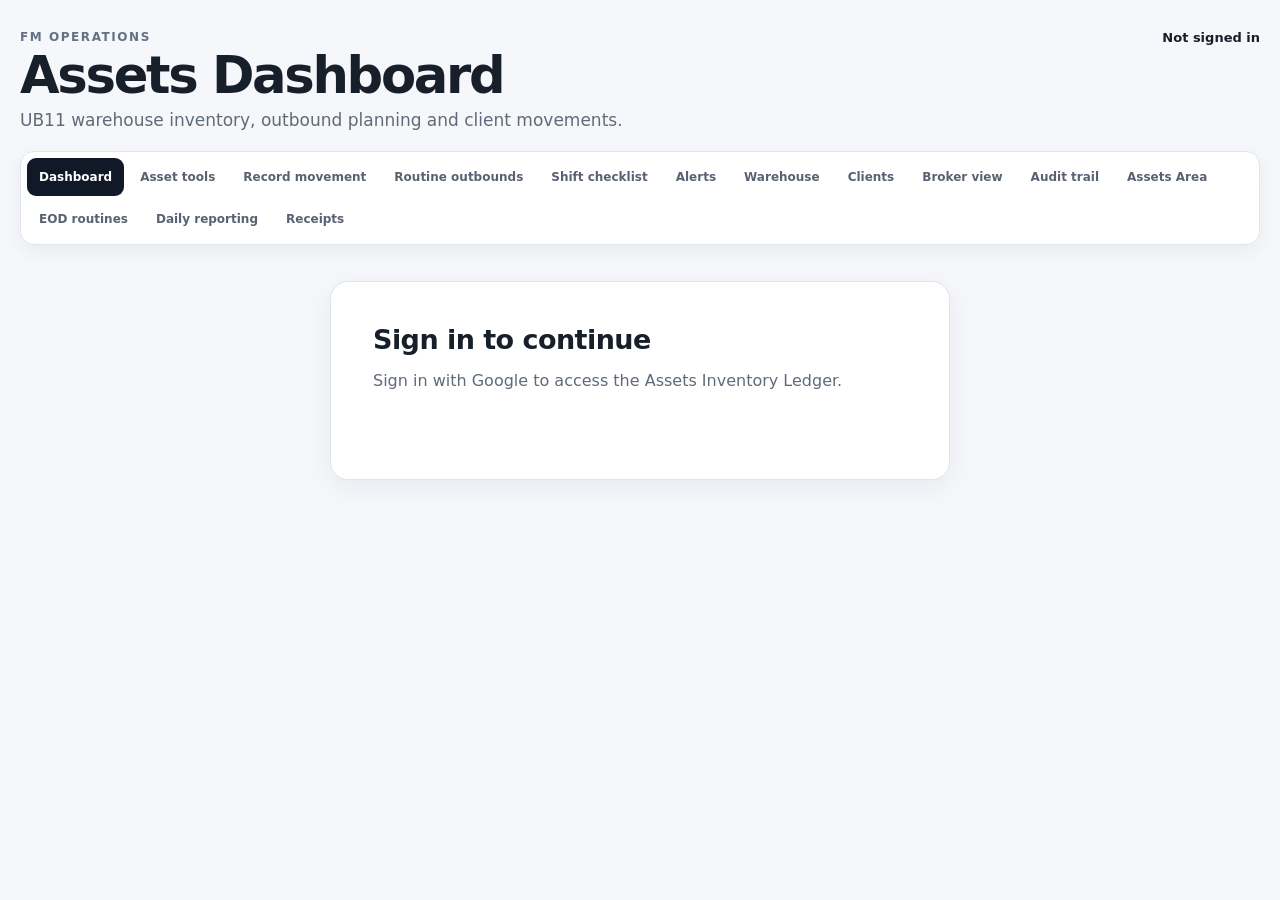
<file: index.html>
<!DOCTYPE html>
<html lang="en">
<head>
    <meta charset="UTF-8">
    <meta name="theme-color" content="#09090f">
<meta name="apple-mobile-web-app-capable" content="yes">
<meta name="apple-mobile-web-app-status-bar-style" content="black-translucent">
    <meta name="viewport" content="width=device-width, initial-scale=1.0, viewport-fit=cover">

    <title>FM Assets Dashboard</title>

    <link rel="stylesheet" href="dashboard.css?v=audit-date-range-20261026-v1">
<link rel="stylesheet" href="transaction-display.css?v=vehicle-reg-20261012-v1">
    <link rel="stylesheet" href="app-ui-polish.css?v=global-search-checklist-20261016-v2">
    <link rel="stylesheet" href="mobile-graph-polish.css?v=audit-date-range-20261026-v1">
    <link rel="stylesheet" href="audit-trail-polish.css?v=20261026-v1">
    <link rel="stylesheet" href="broker-graph-polish.css?v=broker-workspace-20261027-v2">
    <link rel="stylesheet" href="release-ui.css?v=20261027-v2">
</head>

<body>
<div id="connection-loading" class="connection-loading hidden" role="status" aria-live="polite" aria-hidden="true">
  <div class="connection-loading-card">
    <span class="loading-spinner" aria-hidden="true"></span>
    <strong id="connection-loading-title">Connecting to Google Sheets…</strong>
    
  </div>
</div>


<main class="app-shell">

    <header class="topbar">

        <div>
            <div class="eyebrow">FM OPERATIONS</div>

            <h1>Assets Dashboard</h1>

            <p class="muted">
                UB11 warehouse inventory, outbound planning and client movements.
            </p>
        </div>

        <div class="account-area">

            <img
                id="user-photo"
                class="user-photo hidden"
                alt="User"
            >

            <div>
                <div
                    id="user-name"
                    class="user-name"
                >
                    Not signed in
                </div>

                <div
                    id="user-email"
                    class="muted"
                ></div>
            </div>

            <button
                id="sign-out"
                class="secondary hidden"
            >
                Sign out
            </button>

        </div>

    </header>

    <nav class="quick-nav" aria-label="Quick links">
    <button type="button" id="menu-toggle" class="menu-toggle" aria-expanded="false" aria-controls="quick-links">
        <span class="menu-toggle-icon">☰</span>
        <span>Quick links</span>
        <span class="menu-toggle-chevron" aria-hidden="true">⌄</span>
    </button>
    <div id="quick-links" class="menu-links">
        <a href="index.html" class="active">Dashboard</a>
<a href="asset-tools.html">Asset tools</a>
<a href="movement-logger.html">Record movement</a>
<a href="routine-outbounds.html">Routine outbounds</a>
<a href="checklist.html">Shift checklist</a>
<a href="alerts.html">Alerts <span id="alerts-nav-badge" class="nav-alert-badge hidden">0</span></a>
<a href="index.html#warehouse-section">Warehouse</a>
<a href="index.html#clients-section">Clients</a>
<a href="broker.html">Broker view</a>
<a href="index.html#audit-trail">Audit trail</a>
<a href="https://relaytool.github.io/AssetsArea/" target="_blank" rel="noopener noreferrer">Assets Area</a>
<a href="https://relaytool.github.io/assets-reporting/" target="_blank" rel="noopener">EOD routines</a>
<a href="https://relaytool.github.io/dailyreport/" target="_blank" rel="noopener">Daily reporting</a>
<a href="https://relaytool.github.io/dailyreport/transactions.html" target="_blank" rel="noopener">Receipts</a>
    </div>
</nav>


    <!-- LOGIN -->

    <section
        id="login-card"
        class="card login-card"
    >

        <h2>Sign in to continue</h2>

        <p class="muted">
            Sign in with Google to access the Assets Inventory Ledger.
        </p>

        <div id="google-signin-button"></div>

        <button
            id="grant-access"
            type="button"
            class="primary hidden"
        >
            Allow Sheets & Drive access
        </button>

        <p
            id="auth-status"
            class="status"
        ></p>

    </section>


    <!-- DASHBOARD -->

    <section
        id="dashboard"
        class="hidden"
    >

        <!-- TOOLBAR -->

        <div class="toolbar card">

            <div>

                <div
                    id="workbook-name"
                    class="source-name"
                >
                    Not connected
                </div>

                <div
                    id="sync-status"
                    class="muted"
                >
                    Waiting for connection
                </div>

            </div>

            <div class="toolbar-actions">

                <button
                    id="manage-inventory"
                    class="secondary"
                >
                    Manage inventory
                </button>

                <button
                    id="refresh"
                    class="secondary"
                >
                    Refresh
                </button>

            </div>

        </div>


        <!-- LOCATION -->

        <div class="location-banner">

            <div>

                <div class="eyebrow">
                    LOCATION
                </div>

                <strong>
                    UB11
                </strong>

            </div>

            <div
                id="dashboard-date"
                class="muted"
            ></div>

        </div>


        <section class="global-search-panel card" aria-label="Search dashboard">
            <div class="global-search-heading">
                <div>
                    <div class="eyebrow">GLOBAL SEARCH</div>
                    <h2>Find anything</h2>
                    <p class="muted">Search vehicle registrations in comments, clients, asset types, quantities, users, routine loads and alerts.</p>
                </div>
            </div>
            <div class="global-search-control">
                <span class="global-search-icon" aria-hidden="true">⌕</span>
                <input id="global-search" type="search" autocomplete="off" placeholder="e.g. AB12 CDE, Shein, Magnum, pallet…" aria-label="Search all dashboard records">
                <button id="clear-global-search" type="button" class="secondary small-button">Clear</button>
            </div>
            <div id="global-search-results" class="global-search-results hidden" aria-live="polite"></div>
        </section>

        <section class="dashboard-filters card" aria-label="Dashboard filters">
            <div class="filter-heading">
                <div>
                    <div class="eyebrow">FILTERS</div>
                    <h2>Dashboard view</h2>
                </div>
                <button id="clear-dashboard-filters" type="button" class="secondary small-button">Clear</button>
            </div>
            <div class="dashboard-filter-grid">
                <label>Client
                    <select id="dashboard-filter-client">
                        <option value="">All clients</option>
                    </select>
                </label>
                <label>Day
                    <input id="dashboard-filter-date" type="date">
                </label>
                <label>Asset type
                    <select id="dashboard-filter-asset">
                        <option value="">All asset types</option>
                    </select>
                </label>
            </div>
            <p class="filter-help"></p>
        </section>

        <!-- WAREHOUSE ASSETS -->

        <section id="warehouse-section" class="card warehouse-card">
            <div class="section-heading">
                <div>
                    <div class="eyebrow">WAREHOUSE</div>
                    <h2>Assets at warehouse</h2>
                    <p class="muted">
                        Current warehouse stock by asset type.
                    </p>
                </div>
            </div>
        
            <div id="warehouse-assets" class="warehouse-assets-grid"></div>
        </section>

        <!-- OUTBOUND LOADS: TODAY -->
        <div class="outbound-warehouse-slot">
<section class="card load-section">

                <div class="section-heading">

                    <div>

                        <div class="eyebrow">
                            TODAY
                        </div>

                        <h2>
                            Outbound loads
                        </h2>

                    </div>

                    <div class="shein-estimate-actions">
                        <label class="shein-estimate-control" title="Estimate from Shein Domestic Red Sleeves received since the last sent movement">
                            <input type="checkbox" id="shein-outbound-estimate" checked>
                            <span>Shein estimate</span>
                        </label>
                        <span id="outbound-badge" class="badge">0</span>
                    </div>

                </div>


                <div class="table-wrap">

                    <table>

                        <thead>

                            <tr>
                                <th>Client</th>
                                <th>Schedule</th>
                                <th>Asset</th>
                                <th class="num">Qty</th>
                                <th>Destination</th>
                            </tr>

                        </thead>

                        <tbody
                            id="outbound-body"
                        ></tbody>

                    </table>
                    <p id="shein-estimate-status" class="shein-estimate-status hidden" aria-live="polite"></p>

                </div>

            </section>
        </div>

        <!-- CLIENT ASSET OVERVIEW -->

        <section id="clients-section" class="card clients-section">

            <div class="section-heading client-section-heading">

                <div>

                    <div class="eyebrow">
                        TODAY
                    </div>

                    <h2>
                        Assets with clients
                    </h2>

                    <p class="muted">
                        
                    </p>

                </div>

            </div>


            <div class="client-search-wrap">

                <input
                    id="client-search"
                    class="client-search"
                    type="search"
                    placeholder="Search clients..."
                    autocomplete="off"
                    aria-label="Search clients"
                >

            </div>


            <div
                id="client-cards"
                class="client-cards"
            ></div>

        </section>




        <!-- MOVEMENT -->

        <section class="card movement-section">

            <div class="section-heading">

                <div>

                    <div class="eyebrow">
                        MOVEMENT
                    </div>

                    <h2>
                        Record asset movement
                    </h2>

                </div>

            </div>


            <form id="movement-form" class="form-grid movement-form-multi">
                <div class="client-movement-batch">
                    <div class="batch-header-row">
                        <div>
                            <div class="eyebrow">BATCH MOVEMENTS</div>
                            <h3>Log multiple clients in one go</h3>
                            <p class="muted">Add multiple clients and asset types in one submission.</p>
                        </div>
                        <button id="add-client-entry" class="secondary" type="button">+ Add another client</button>
                    </div>
                    <div id="client-movement-entries" class="client-movement-entries"></div>
                </div>

                <label>
                    Timestamp
                    <input id="timestamp" type="time" required>
                </label>

                <div class="attachment-section">
                    <div class="attachment-field">
                        <label for="movement-photo">Photo (optional)</label>
                        <div class="photo-input-row">
                            <input type="file" id="movement-photo" accept="image/*">
                            <input type="file" id="movement-photo-camera" accept="image/*" capture="environment" class="camera-input">
                            <button type="button" id="take-photo" class="secondary">Take photo</button>
                            <button type="button" id="clear-photo" class="secondary hidden">Remove</button>
                        </div>
                        <div id="photo-preview-wrap" class="photo-preview-wrap hidden">
                            <img id="photo-preview" alt="Selected movement photo preview">
                        </div>
                        <p class="field-help">On Android/Chrome, use Take photo for the camera. </p>
                    </div>
                    <label class="comment-field">Comment (optional)
                        <textarea id="movement-comment" rows="2" placeholder="Add any notes about this batch..."></textarea>
                    </label>
                </div>

                <div class="movement-preview" id="movement-preview">
                    <span class="preview-label">BATCH SUMMARY</span>
                    <strong id="preview-text">Add one or more client movements. Each client can contain multiple asset types.</strong>
                </div>

                <button class="primary submit-button" type="submit">Record movements</button>
                <p id="movement-status" class="status"></p>
            </form>

        </section>


        <!-- AUDIT TRAIL -->

        <section id="audit-trail" class="card">

            <div class="section-heading">
                <div>
                    <div class="eyebrow">AUDIT TRAIL</div>
                    <h2>Asset transactions</h2>
                    <p class="muted">Filter and inspect movements, comments and photos.</p>
                </div>
                <span id="audit-count" class="badge">0</span>
            </div>

            <div class="audit-period-bar">
                <div class="audit-period-switch" role="group" aria-label="Audit trail time period">
                    <button type="button" data-audit-period="today" aria-pressed="true" class="is-active">Today</button>
                    <button type="button" data-audit-period="yesterday" aria-pressed="false">Yesterday</button>
                    <button type="button" data-audit-period="7d" aria-pressed="false">7 days</button>
                    <button type="button" data-audit-period="30d" aria-pressed="false">30 days</button>
                    <button type="button" data-audit-period="all" aria-pressed="false">All dates</button>
                    <button type="button" data-audit-period="custom" aria-pressed="false">Date range</button>
                </div>
                <p class="audit-period-caption" id="audit-period-caption" aria-live="polite">Showing today's movements</p>
            </div>
            <div class="audit-filters">
                <label class="audit-client-field">Client<select id="dashboard-filter-client-audit"><option value="">All clients</option></select></label>
                <label class="audit-day-field">Specific day<input type="date" id="dashboard-filter-date-audit" aria-label="Choose an audit trail day"></label>
                <label class="audit-asset-field">Asset type<select id="dashboard-filter-asset-audit"><option value="">All asset types</option></select></label>
                <button type="button" id="clear-audit-filters" class="secondary audit-clear-button">Reset filters</button>
                <div class="audit-range-fields hidden" id="audit-range-fields">
                    <label>From<input type="date" id="audit-range-from" aria-label="Audit range start date"></label>
                    <label>To<input type="date" id="audit-range-to" aria-label="Audit range end date"></label>
                </div>
            </div>
            <p id="audit-range-error" class="audit-range-error hidden" role="status"></p>

            <div class="audit-category-list" id="transactions-body"></div>
            <div class="audit-adjustment-list" id="audit-adjustments-body"></div>

            <div id="transaction-summary" class="transaction-summary hidden" aria-live="polite"></div>

        </section>

    </section>

</main>


<!-- CLIENT DETAILS MODAL -->

<div
    id="client-details-modal"
    class="modal hidden"
>

    <div
        class="modal-backdrop"
        data-close-client-details
    ></div>


    <div class="modal-card client-details-card">

        <div class="modal-header">

            <div>

                <div class="eyebrow">
                    ASSETS WITH CLIENT
                </div>

                <h2 id="client-details-title">
                    Client
                </h2>

                <p
                    id="client-details-subtitle"
                    class="muted"
                ></p>

            </div>


            <button
                id="close-client-details"
                class="icon-button"
                aria-label="Close"
            >
                ×
            </button>

        </div>


        <section class="details-section client-assets-section">

            <div class="details-section-heading">

                <div>

                    <div class="eyebrow">
                        ASSET BREAKDOWN
                    </div>

                    <h3>
                        Asset types with this client
                    </h3>

                    <p class="muted">
                        Sent − Received. A negative number means the client has received more than it has sent.
                    </p>

                </div>

            </div>


            <div
                id="client-details-summary"
                class="client-asset-summary"
            ></div>

        </section>


        <section class="details-section client-graph-section">

            <div class="details-section-heading">

                <div>

                    <div class="eyebrow">
                        HISTORY
                    </div>

                    <h3 id="client-graph-title">
                        Daily sent assets
                    </h3>

                    <p
                        id="client-graph-subtitle"
                        class="muted"
                    ></p>

                </div>
<div class="graph-controls-wrap">
                    <div class="graph-range-switch" role="group" aria-label="Client asset graph time range" data-graph-range-group="client">
                        <button type="button" class="graph-range-button is-active" data-graph-range="7d" aria-pressed="true">7D</button>
                        <button type="button" class="graph-range-button" data-graph-range="30d" aria-pressed="false">30D</button>
                        <button type="button" class="graph-range-button" data-graph-range="90d" aria-pressed="false">90D</button>
                        <button type="button" class="graph-range-button" data-graph-range="all" aria-pressed="false">All</button>
                    </div>
                    <span class="graph-period" data-graph-period>Last 7 days</span>
                </div>
            </div>

            <div
                id="client-sent-graph"
                class="client-sent-graph"
            ></div>
            <p class="graph-touch-hint" data-graph-hint>Swipe to explore · Tap a point for details</p>

        </section>


        <section class="details-section">

            <div class="details-section-heading">
                <div>
                    <div class="eyebrow">LEDGER</div>
                    <h3>Asset transactions</h3>
                </div>
            </div>
            <div class="client-details-filters">
                <label>Day<input type="date" id="client-details-filter-date"></label>
                <label>Asset type<select id="client-details-filter-asset"><option value="">All asset types</option></select></label>
                <button type="button" class="secondary" id="clear-client-details-filters">Clear</button>
            </div>


            <div id="client-details-transaction-summary" class="transaction-summary hidden" aria-live="polite"></div>

            <div class="transaction-card-list" id="client-details-transactions"></div>

        </section>

    </div>

</div>



<!-- CLIENT LEDGER EXPORT -->
<div id="client-ledger-export-modal" class="modal hidden" role="dialog" aria-modal="true" aria-labelledby="client-ledger-export-title">
    <div class="modal-backdrop" data-close-client-ledger-export></div>
    <div class="modal-card client-ledger-export-card">
        <div class="modal-header">
            <div>
                <div class="eyebrow">CLIENT TOTALS</div>
                <h2 id="client-ledger-export-title">Export client ledger</h2>
                
            </div>
            <button type="button" id="close-client-ledger-export" class="icon-button" aria-label="Close">×</button>
        </div>
        <div class="client-ledger-export-form">
            <div class="client-ledger-export-client">
                <span>Client</span>
                <strong id="client-ledger-export-client"></strong>
            </div>
            <label>From date<input type="date" id="client-ledger-export-from"></label>
            <label>To date<input type="date" id="client-ledger-export-to"></label>
            <div class="client-ledger-export-assets-field">
                <div class="client-ledger-export-assets-heading">
                    <span>Asset types</span>
                    <button type="button" class="link-button" id="client-ledger-export-select-all">Select all</button>
                </div>
                <div id="client-ledger-export-assets" class="client-ledger-export-assets" role="group" aria-label="Asset types"></div>
                <small class="muted">Select one or more assets, or leave all selected.</small>
            </div>
            <label class="client-ledger-week-field">
                Week to report
                <input type="week" id="client-ledger-export-week" aria-label="Choose the week for the weekly PDF report">
            </label>
            <label class="client-ledger-export-check">
                <input type="checkbox" id="client-ledger-export-photos" checked>
                <span>Include and archive transaction photos (compact previews where available)</span>
            </label>
            <p id="client-ledger-export-status" class="status" aria-live="polite"></p>
        </div>
        <div class="client-ledger-export-actions">
            <button type="button" class="secondary" id="cancel-client-ledger-export">Cancel</button>
            <div class="client-ledger-export-action-group">
                <button type="button" class="secondary" id="run-client-ledger-pdf">Export PDF</button>
                <button type="button" class="secondary" id="run-client-ledger-week-pdf">Export Weekly PDF</button>
                <button type="button" class="primary" id="run-client-ledger-export">Save XLSX + Client Sheet</button>
            </div>
        </div>
    </div>
</div>

<!-- WAREHOUSE ASSET DETAILS -->
<div id="warehouse-asset-modal" class="modal hidden" role="dialog" aria-modal="true" aria-labelledby="warehouse-asset-modal-title">
    <div class="modal-backdrop" data-close-warehouse-asset></div>
    <div class="modal-card warehouse-asset-details-card">
        <div class="modal-header">
            <div>
                <div class="eyebrow">WAREHOUSE ASSET HISTORY</div>
                <h2 id="warehouse-asset-modal-title">Asset</h2>
                <p id="warehouse-asset-modal-subtitle" class="muted"></p>
            </div>
            <button type="button" id="close-warehouse-asset" class="icon-button" aria-label="Close">×</button>
        </div>

        <div class="warehouse-asset-history-summary" id="warehouse-asset-history-summary"></div>

        <section class="details-section asset-history-graph-section">
            <div class="details-section-heading">
                <div>
                    <div class="eyebrow">MOVEMENT HISTORY</div>
                    <h3>Sent vs received</h3>
                    <p class="muted"></p>
                </div>
<div class="graph-controls-wrap">
                    <div class="graph-range-switch" role="group" aria-label="Warehouse movement graph time range" data-graph-range-group="movement">
                        <button type="button" class="graph-range-button is-active" data-graph-range="7d" aria-pressed="true">7D</button>
                        <button type="button" class="graph-range-button" data-graph-range="30d" aria-pressed="false">30D</button>
                        <button type="button" class="graph-range-button" data-graph-range="90d" aria-pressed="false">90D</button>
                        <button type="button" class="graph-range-button" data-graph-range="all" aria-pressed="false">All</button>
                    </div>
                    <span class="graph-period" data-graph-period>Last 7 days</span>
                </div>
            </div>
            <div id="warehouse-asset-movement-graph" class="asset-history-graph"></div>
            <p class="graph-touch-hint" data-graph-hint>Swipe to explore · Tap a point for details</p>
        </section>

        <section class="details-section asset-history-graph-section">
            <div class="details-section-heading">
                <div>
                    <div class="eyebrow">STOCK HISTORY</div>
                    <h3>Quantity over time</h3>
                    <p class="muted"></p>
                </div>
<div class="graph-controls-wrap">
                    <div class="graph-range-switch" role="group" aria-label="Warehouse quantity graph time range" data-graph-range-group="quantity">
                        <button type="button" class="graph-range-button is-active" data-graph-range="7d" aria-pressed="true">7D</button>
                        <button type="button" class="graph-range-button" data-graph-range="30d" aria-pressed="false">30D</button>
                        <button type="button" class="graph-range-button" data-graph-range="90d" aria-pressed="false">90D</button>
                        <button type="button" class="graph-range-button" data-graph-range="all" aria-pressed="false">All</button>
                    </div>
                    <span class="graph-period" data-graph-period>Last 7 days</span>
                </div>
            </div>
            <div id="warehouse-asset-quantity-graph" class="asset-history-graph"></div>
            <p class="graph-touch-hint" data-graph-hint>Swipe to explore · Tap a point for details</p>
        </section>
    </div>
</div>




<!-- MOVEMENT DETAILS -->
<div id="info-modal" class="modal hidden" role="dialog" aria-modal="true" aria-labelledby="info-modal-title">
    <div class="modal-backdrop" data-close-info></div>
    <div class="modal-card info-card">
        <div class="modal-header">
            <div>
                <div class="eyebrow">MOVEMENT DETAILS</div>
                <h2 id="info-modal-title">More info</h2>
            </div>
            <button type="button" id="close-info" class="icon-button" aria-label="Close">×</button>
        </div>
        <div id="info-summary" class="transaction-detail-summary"></div>
        <div id="info-photo-wrap" class="confirm-photo-wrap hidden">
            <div id="info-photo-status" class="photo-loading-state hidden">Loading photo...</div>
            <img id="info-photo" alt="Movement photo" decoding="async">
            <a id="info-photo-link" class="muted" href="#" target="_blank" rel="noopener">Open full size in Drive</a>
        </div>
        <p id="info-comment" class="muted hidden"></p>
        <p id="info-empty" class="muted hidden">No photo or comment were recorded for this movement.</p>
    </div>
</div>


<!-- INVENTORY MANAGER -->

<div
    id="inventory-modal"
    class="modal hidden"
>

    <div
        class="modal-backdrop"
        data-close-modal
    ></div>


    <div class="modal-card">

        <div class="modal-header">

            <div>

                <div class="eyebrow">
                    WAREHOUSE
                </div>

                <h2>
                    Manage asset inventory
                </h2>

                <p class="muted">Update counts available to send and manage asset types.</p>

            </div>

            <button
                id="close-inventory"
                class="icon-button"
                aria-label="Close"
            >
                ×
            </button>

        </div>


        <div class="manage-form">

            <label>

                New asset type

                <input
                    id="new-asset-name"
                    type="text"
                    maxlength="100"
                    placeholder="e.g. Roll cage"
                >

            </label>


            <label>

                Starting balance

                <input
                    id="new-asset-balance"
                    type="number"
                    min="0"
                    step="1"
                    value="0"
                >

            </label>


            <button
                id="add-asset"
                class="primary"
            >
                Add asset type
            </button>

        </div>


        <div class="availability-save-row"><button type="button" id="save-availability" class="secondary">Save availability counts</button></div>
        <p id="inventory-manage-status" class="status" aria-live="polite"></p>


        <div class="table-wrap manage-table-wrap">

            <table>

                <thead>

                    <tr>
                        <th>Asset type</th>
                        <th class="num">Total</th>
                        <th>Available to send today</th>
                        <th class="actions-column">Actions</th>
                    </tr>

                </thead>

                <tbody
                    id="manage-inventory-body"
                ></tbody>

            </table>

        </div>

    </div>

</div>


<div id="movement-submit-loading" class="movement-submit-loading hidden" role="status" aria-live="assertive" aria-hidden="true">
    <div class="movement-submit-loading-card">
        <span class="loading-spinner" aria-hidden="true"></span>
        <strong id="movement-submit-loading-title">Saving movement...</strong>
        <span id="movement-submit-loading-detail">Please wait. Do not press the button again.</span>
    </div>
</div>

<div id="broker-edit-modal" class="modal hidden" role="dialog" aria-modal="true" aria-labelledby="broker-edit-title">
  <div class="modal-backdrop" data-close-broker-edit></div>
  <div class="modal-card broker-edit-dialog">
    <div class="modal-header"><div><div class="eyebrow">AUDIT TRAIL</div><h2 id="broker-edit-title">Edit movement broker</h2></div><button type="button" id="broker-edit-close" class="icon-button" aria-label="Close broker editor">×</button></div>
    <form id="broker-edit-form">
      <p id="broker-edit-context" class="muted"></p>
      <label class="broker-edit-field">Broker <select id="broker-edit-select" required></select></label>
      <p class="broker-edit-help">Only the Broker column will change. Client, asset quantities and inventory balances stay untouched.</p>
      <p id="broker-edit-status" class="status" role="status" aria-live="polite"></p>
      <div class="broker-edit-actions"><button id="broker-edit-cancel" type="button" class="secondary">Cancel</button><button id="broker-edit-save" type="submit" class="primary">Save broker</button></div>
    </form>
  </div>
</div>

<script
      src="https://accounts.google.com/gsi/client"
      async
      defer
      onload="window.dispatchEvent(new Event('fm-google-loaded'))"
    ></script>

<script src="config.js?v=broker-view-20261027-v1"></script><script src="sheet-writer.js?v=broker-view-20261027-v1"></script>
<script src="broker-utils.js?v=broker-view-20261027-v1"></script>
<script src="movement-batch.js?v=broker-view-20261027-v1"></script>
<script src="transaction-display-utils.js?v=broker-view-20261027-v1"></script>
<script src="routine-alert-utils.js?v=asset-tools-20261014-v1"></script>
<script src="dashboard-features.js?v=client-types-shein-20261026-v1"></script>
<script src="dashboard.js?v=broker-view-20261027-v1"></script>

</body>
</html>
</file>
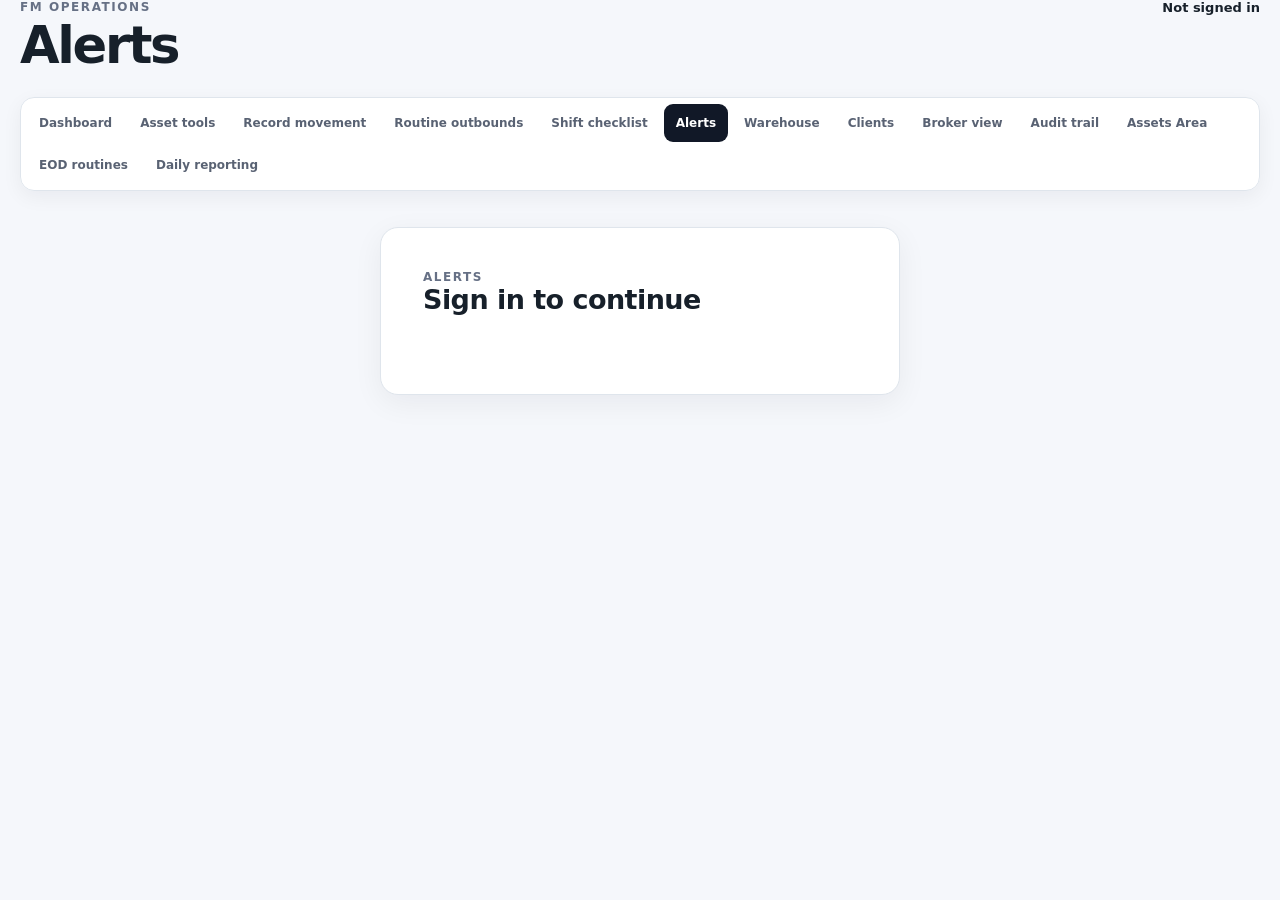
<file: alerts.html>
<!DOCTYPE html>
<html lang="en">
<head>
<meta charset="UTF-8"><meta name="theme-color" content="#09090f">
<meta name="apple-mobile-web-app-capable" content="yes">
<meta name="apple-mobile-web-app-status-bar-style" content="black-translucent"><meta name="viewport" content="width=device-width,initial-scale=1.0">
<title>Asset Alerts</title>
<link rel="stylesheet" href="dashboard.css?v=asset-tools-20261014-v1">
<link rel="stylesheet" href="operations.css?v=eod-ledger-20261003-merged">
<link rel="stylesheet" href="transaction-display.css?v=vehicle-reg-20261012-v1">
    <link rel="stylesheet" href="app-ui-polish.css?v=ui-20261005-mobile-v5">
<link rel="stylesheet" href="mobile-graph-polish.css?v=20261026-v2"><link rel="stylesheet" href="release-ui.css?v=20261027-v2">
</head>
<body>
<div id="connection-loading" class="connection-loading hidden" role="status" aria-live="polite" aria-hidden="true">
  <div class="connection-loading-card">
    <span class="loading-spinner" aria-hidden="true"></span>
    <strong id="connection-loading-title">Connecting to Google Sheets…</strong>
    
  </div>
</div>

<main class="app-shell ops-page">
<header class="topbar">
  <div><div class="eyebrow">FM OPERATIONS</div><h1>Alerts</h1></div>
  <div class="account-area"><img id="user-photo" class="user-photo hidden" alt="User"><div><div id="user-name" class="user-name">Not signed in</div><div id="user-email" class="muted"></div></div><button id="sign-out" class="secondary hidden">Sign out</button></div>
</header>
<nav class="quick-nav" aria-label="Quick links">
    <button type="button" id="menu-toggle" class="menu-toggle" aria-expanded="false" aria-controls="quick-links">
        <span class="menu-toggle-icon">☰</span>
        <span>Quick links</span>
        <span class="menu-toggle-chevron" aria-hidden="true">⌄</span>
    </button>
    <div id="quick-links" class="menu-links">
        <a href="index.html">Dashboard</a>
<a href="asset-tools.html">Asset tools</a>
<a href="movement-logger.html">Record movement</a>
<a href="routine-outbounds.html">Routine outbounds</a>
<a href="checklist.html">Shift checklist</a>
<a href="alerts.html" class="active">Alerts <span id="alerts-nav-badge" class="nav-alert-badge hidden">0</span></a>
<a href="index.html#warehouse-section">Warehouse</a>
<a href="index.html#clients-section">Clients</a>
<a href="broker.html">Broker view</a>
<a href="index.html#audit-trail">Audit trail</a>
<a href="https://relaytool.github.io/AssetsArea/" target="_blank" rel="noopener noreferrer">Assets Area</a>
<a href="https://relaytool.github.io/assets-reporting/" target="_blank" rel="noopener">EOD routines</a>
<a href="https://relaytool.github.io/dailyreport/" target="_blank" rel="noopener">Daily reporting</a>
    </div>
</nav>
<section id="login-card" class="card login-card ops-login"><div class="eyebrow">ALERTS</div><h2>Sign in to continue</h2><div id="google-signin-button"></div><button id="grant-access" class="primary hidden">Connect Google Sheets</button><p id="auth-status" class="status"></p></section>
<section id="alerts-page" class="hidden">
  <div class="toolbar card ops-toolbar-card">
    <div><strong id="workbook-name">Assets Inventory Ledger</strong><div id="sync-status" class="muted">Waiting for connection</div></div>
    <div class="ops-toolbar-actions"><button id="refresh" class="secondary">Refresh</button></div>
  </div>

  <div class="ops-stats alert-stats">
    <div class="ops-stat stat-open"><span>Open</span><strong id="open-count">0</strong><small>Needs attention</small></div>
    <div class="ops-stat stat-inventory"><span>Inventory</span><strong id="inventory-count">0</strong><small>Warehouse issues</small></div>
    <div class="ops-stat stat-client"><span>Client</span><strong id="client-count">0</strong><small>Client balances</small></div>
    <div class="ops-stat stat-ignored"><span>Ignored</span><strong id="ignored-count">0</strong><small>Set aside</small></div>
    <div class="ops-stat stat-attended"><span>Attended</span><strong id="attended-count">0</strong><small>Resolved</small></div>
  </div>

  <section class="card ops-panel alerts-panel">
    <div class="section-heading alerts-heading">
      <div><div class="eyebrow">ALERT QUEUE</div><h2>Focus on what matters</h2></div>
      <div class="alerts-heading-actions"><span class="alerts-refresh-note">Live snapshot</span></div>
    </div>

    <div class="alert-controls">
      <div class="alert-filter-tabs" role="tablist" aria-label="Alert status">
        <button type="button" class="alert-filter active" data-alert-filter="OPEN">Open <span id="tab-open-count">0</span></button>
        <button type="button" class="alert-filter" data-alert-filter="IGNORED">Ignored <span id="tab-ignored-count">0</span></button>
        <button type="button" class="alert-filter" data-alert-filter="ATTENDED">Attended <span id="tab-attended-count">0</span></button>
        <button type="button" class="alert-filter" data-alert-filter="ALL">All</button>
      </div>
      <label class="alert-search">Search<input id="alert-search" type="search" placeholder="Client, asset, destination..." autocomplete="off"></label>
    </div>

    

    <div id="alerts-body" class="alert-card-grid"></div>
    <div id="alerts-empty" class="client-cards-empty hidden"><strong id="alerts-empty-title">No alerts</strong><span id="alerts-empty-text">There are no alerts in the selected view.</span></div>
  </section>
</section>
</main>
<div id="attend-modal" class="ops-modal hidden" role="dialog" aria-modal="true" aria-labelledby="attend-alert-title">
  <div class="ops-modal-backdrop" data-close-attend></div>
  <div class="ops-modal-card">
    <div class="ops-modal-header"><div><div class="eyebrow">ALERT RESOLUTION</div><h2 id="attend-alert-title">Attend alert</h2></div><button id="close-attend" type="button" class="icon-button" aria-label="Close">×</button></div>
    <div id="attend-alert-message" class="ops-modal-message"></div>
    <label>How was this resolved?<textarea id="attend-comment" placeholder="Example: Received 200 pallets and replenished warehouse stock."></textarea></label>
    <p id="attend-status" class="status"></p>
    <div class="ops-modal-actions"><button id="cancel-attend" class="secondary" type="button">Cancel</button><button id="save-attend" class="primary" type="button">Attend alert</button></div>
  </div>
</div>

<div id="alert-investigate-modal" class="ops-modal hidden" role="dialog" aria-modal="true" aria-labelledby="investigate-title">
  <div class="ops-modal-backdrop" data-close-investigate></div>
  <div class="ops-modal-card ops-investigate-card">
    <div class="ops-modal-header"><div><div class="eyebrow">INVESTIGATE</div><h2 id="investigate-title">Alert details</h2><p id="investigate-summary" class="muted"></p></div><button id="close-investigate" type="button" class="icon-button" aria-label="Close">×</button></div>
    <div id="investigate-alert-summary" class="investigate-summary"></div>
    <div class="investigate-filters">
      <label>Client<select id="investigate-client"><option value="">All clients</option></select></label>
      <label>Asset<select id="investigate-asset"><option value="">All assets</option></select></label>
      <label>Day<input id="investigate-date" type="date"></label>
      <label>Movement<select id="investigate-movement"><option value="">All movements</option><option value="SENT">Sent</option><option value="RECEIVED">Received</option><option value="DISCARD">Discard</option><option value="COMBINE_OUT">Combination component used</option><option value="COMBINE_IN">Combined asset created</option><option value="NORMALISATION">Client ledger normalisation</option></select></label>
      <button id="clear-investigate-filters" type="button" class="secondary">Clear</button>
    </div>
    <div class="investigate-audit-head"><div><strong>Matching audit trail</strong><span id="investigate-count" class="muted">0 movements</span></div></div>
    <div class="transaction-card-list investigate-transaction-list" id="investigate-body"></div>
    <div id="investigate-empty" class="client-cards-empty hidden"><strong>No matching movements</strong><span>Adjust the filters to see related transactions.</span></div>
  </div>
</div>

<div id="alert-info-modal" class="ops-modal hidden" role="dialog" aria-modal="true" aria-labelledby="alert-info-title">
  <div class="ops-modal-backdrop" data-close-alert-info></div>
  <div class="ops-modal-card info-investigate-card">
    <div class="ops-modal-header"><div><div class="eyebrow">MOVEMENT DETAILS</div><h2 id="alert-info-title">More info</h2></div><button id="close-alert-info" type="button" class="icon-button" aria-label="Close">×</button></div>
    <div id="alert-info-summary" class="transaction-detail-summary"></div>
    <div id="alert-info-photo-wrap" class="confirm-photo-wrap hidden"><div class="photo-loading-state" id="alert-info-photo-status">Loading photo...</div><img id="alert-info-photo" alt="Movement photo"><a id="alert-info-photo-link" class="muted" href="#" target="_blank" rel="noopener">Open full size in Drive</a></div>
    <p id="alert-info-comment" class="muted hidden"></p><p id="alert-info-empty" class="muted hidden">No photo or comment were recorded for this movement.</p>
  </div>
</div>
<script src="https://accounts.google.com/gsi/client" async defer onload="window.dispatchEvent(new Event('fm-google-loaded'))"></script>
<script src="config.js?v=shift-checklist-20261016-v1"></script><script src="transaction-display-utils.js?v=registration-aware-20261016-v2"></script><script src="routine-alert-utils.js?v=asset-tools-20261014-v1"></script><script src="alerts.js?v=asset-tools-20261014-v1"></script>
</body></html>
</file>
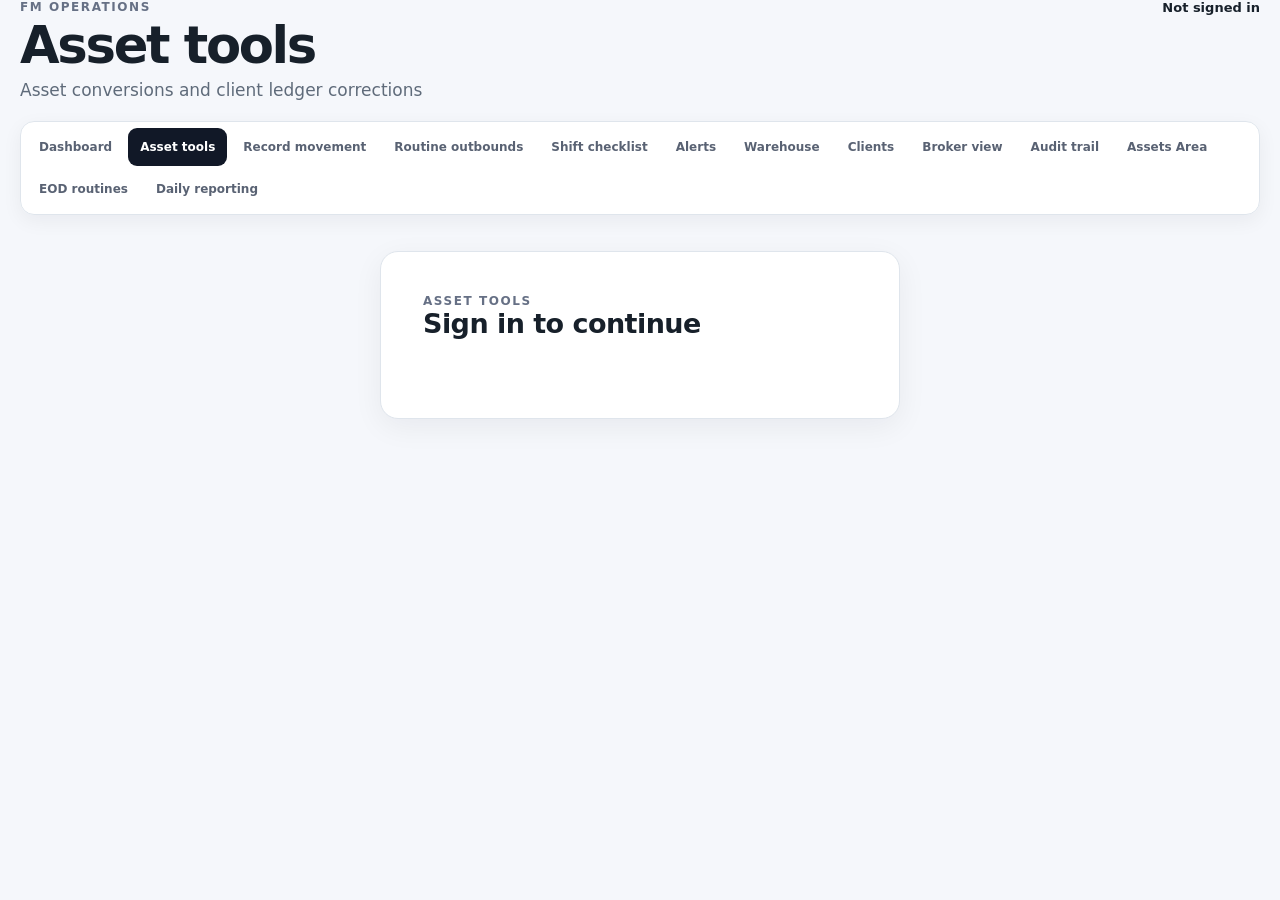
<file: asset-tools.html>
<!DOCTYPE html>
<html lang="en">
<head>
  <meta charset="UTF-8">
  <meta name="theme-color" content="#09090f">
  <meta name="viewport" content="width=device-width, initial-scale=1, viewport-fit=cover">
  <meta name="apple-mobile-web-app-capable" content="yes">
  <meta name="apple-mobile-web-app-status-bar-style" content="black-translucent">
  <title>Asset Tools</title>
  <link rel="stylesheet" href="dashboard.css?v=asset-tools-20261014-v1">
  <link rel="stylesheet" href="operations.css?v=asset-tools-20261014-v1">
  <link rel="stylesheet" href="app-ui-polish.css?v=global-search-checklist-20261016-v2">
  <link rel="stylesheet" href="asset-tools.css?v=asset-tools-20261014-v1">
<link rel="stylesheet" href="mobile-graph-polish.css?v=20261026-v2"><link rel="stylesheet" href="release-ui.css?v=20261027-v2">
</head>
<body>
<div id="connection-loading" class="connection-loading hidden" role="status" aria-live="polite" aria-hidden="true">
  <div class="connection-loading-card"><span class="loading-spinner" aria-hidden="true"></span><strong id="connection-loading-title">Connecting to Google Sheets…</strong></div>
</div>
<main class="app-shell ops-page asset-tools-page">
  <header class="topbar">
    <div><div class="eyebrow">FM OPERATIONS</div><h1>Asset tools</h1><p class="muted">Asset conversions and client ledger corrections</p></div>
    <div class="account-area"><img id="user-photo" class="user-photo hidden" alt="User"><div><div id="user-name" class="user-name">Not signed in</div><div id="user-email" class="muted"></div></div><button id="sign-out" class="secondary hidden">Sign out</button></div>
  </header>
  <nav class="quick-nav" aria-label="Quick links">
    <button type="button" id="menu-toggle" class="menu-toggle" aria-expanded="false" aria-controls="quick-links"><span class="menu-toggle-icon">☰</span><span>Quick links</span><span class="menu-toggle-chevron" aria-hidden="true">⌄</span></button>
    <div id="quick-links" class="menu-links">
      <a href="index.html">Dashboard</a>
      <a href="asset-tools.html" class="active">Asset tools</a>
      <a href="movement-logger.html">Record movement</a>
      <a href="routine-outbounds.html">Routine outbounds</a>
<a href="checklist.html">Shift checklist</a>
      <a href="alerts.html">Alerts</a>
      <a href="index.html#warehouse-section">Warehouse</a>
      <a href="index.html#clients-section">Clients</a>
<a href="broker.html">Broker view</a>
      <a href="index.html#audit-trail">Audit trail</a>
      <a href="https://relaytool.github.io/AssetsArea/" target="_blank" rel="noopener noreferrer">Assets Area</a>
<a href="https://relaytool.github.io/assets-reporting/" target="_blank" rel="noopener">EOD routines</a>
      <a href="https://relaytool.github.io/dailyreport/" target="_blank" rel="noopener">Daily reporting</a>
    </div>
  </nav>
  <section id="login-card" class="card login-card ops-login">
    <div class="eyebrow">ASSET TOOLS</div><h2>Sign in to continue</h2>
    <div id="google-signin-button"></div><button id="grant-access" class="primary hidden">Connect Google Sheets</button><p id="auth-status" class="status" aria-live="polite"></p>
  </section>
  <section id="tools-page" class="hidden">
    <div class="toolbar card ops-toolbar-card asset-tools-toolbar">
      <div><strong id="workbook-name">Assets Inventory Ledger</strong><div id="sync-status" class="muted">Waiting for connection</div></div>
      <button id="refresh" class="secondary">Refresh</button>
    </div>
    <div class="asset-tools-grid">
      <section class="card asset-tool-panel">
        <div class="section-heading"><div><div class="eyebrow">WAREHOUSE</div><h2>Combine asset types</h2></div></div>
        <form id="combine-form" class="asset-tool-form">
          <label>Combination rule<select id="combine-rule" required><option value="">Select a rule</option></select></label>
          <label>Batches to make<input id="combine-batches" type="number" min="1" step="1" value="1" required></label>
          <div id="combine-preview" class="asset-tool-preview">Select a rule to preview component usage and output.</div>
          <button class="primary" type="submit">Review and combine</button>
          <p id="combine-status" class="status" aria-live="polite"></p>
        </form>
        <div class="rule-list-heading"><h3>Combination rules</h3><span id="rule-count" class="badge">0</span></div>
        <div id="rules-list" class="asset-rules-list"></div>
        <details class="add-rule-details">
          <summary>+ Add a combination rule</summary>
          <form id="rule-form" class="asset-tool-form rule-form">
            <label>Rule name<input id="rule-name" type="text" maxlength="100" placeholder="e.g. Magnum assembly" required></label>
            <label>Asset created<select id="rule-output-asset" required></select></label>
            <label>Output quantity per batch<input id="rule-output-qty" type="number" min="1" step="1" value="1" required></label>
            <div class="rule-components-header"><strong>Components required per batch</strong><button id="add-rule-component" class="secondary small-button" type="button">+ Component</button></div>
            <div id="rule-components" class="rule-components"></div>
            <button class="primary" type="submit">Save rule</button>
            <p id="rule-status" class="status" aria-live="polite"></p>
          </form>
        </details>
      </section>
      <section class="card asset-tool-panel">
        <div class="section-heading"><div><div class="eyebrow">CLIENT LEDGER</div><h2>Normalise client balance</h2></div></div>
        <form id="normalise-form" class="asset-tool-form">
          <label>Client<select id="normalise-client" required><option value="">Select client</option></select></label>
          <label>Asset type<select id="normalise-asset" required><option value="">Select asset</option></select></label>
          <div class="current-client-balance"><span>Current ledger balance</span><strong id="normalise-current-balance">—</strong></div>
          <label>Correct balance<input id="normalise-target-balance" type="number" step="1" required placeholder="e.g. 25 or -5"></label>
          <label>Reason for correction<textarea id="normalise-reason" rows="4" required minlength="5" maxlength="1000" placeholder="Explain why the ledger needs correcting."></textarea></label>
          <p class="asset-tool-note">This creates an auditable client-ledger adjustment. Warehouse inventory is not changed.</p>
          <button class="primary" type="submit">Review and normalise</button>
          <p id="normalise-status" class="status" aria-live="polite"></p>
        </form>
        <div class="adjustment-history-heading"><h3>Recent normalisations</h3></div>
        <div id="adjustment-history" class="adjustment-history"></div>
      </section>
    </div>
    <section class="card asset-tool-panel asset-operations-panel">
      <div class="section-heading"><div><div class="eyebrow">AUDIT TRAIL</div><h2>Recent asset combinations</h2></div></div>
      <div id="operation-history" class="operation-history"></div>
    </section>
  </section>
</main>
<script src="https://accounts.google.com/gsi/client" async defer onload="window.dispatchEvent(new Event('fm-google-loaded'))"></script>
<script src="config.js?v=shift-checklist-20261016-v1"></script>
<script src="asset-tools.js?v=asset-tools-20261014-v1"></script>
</body>
</html>
</file>
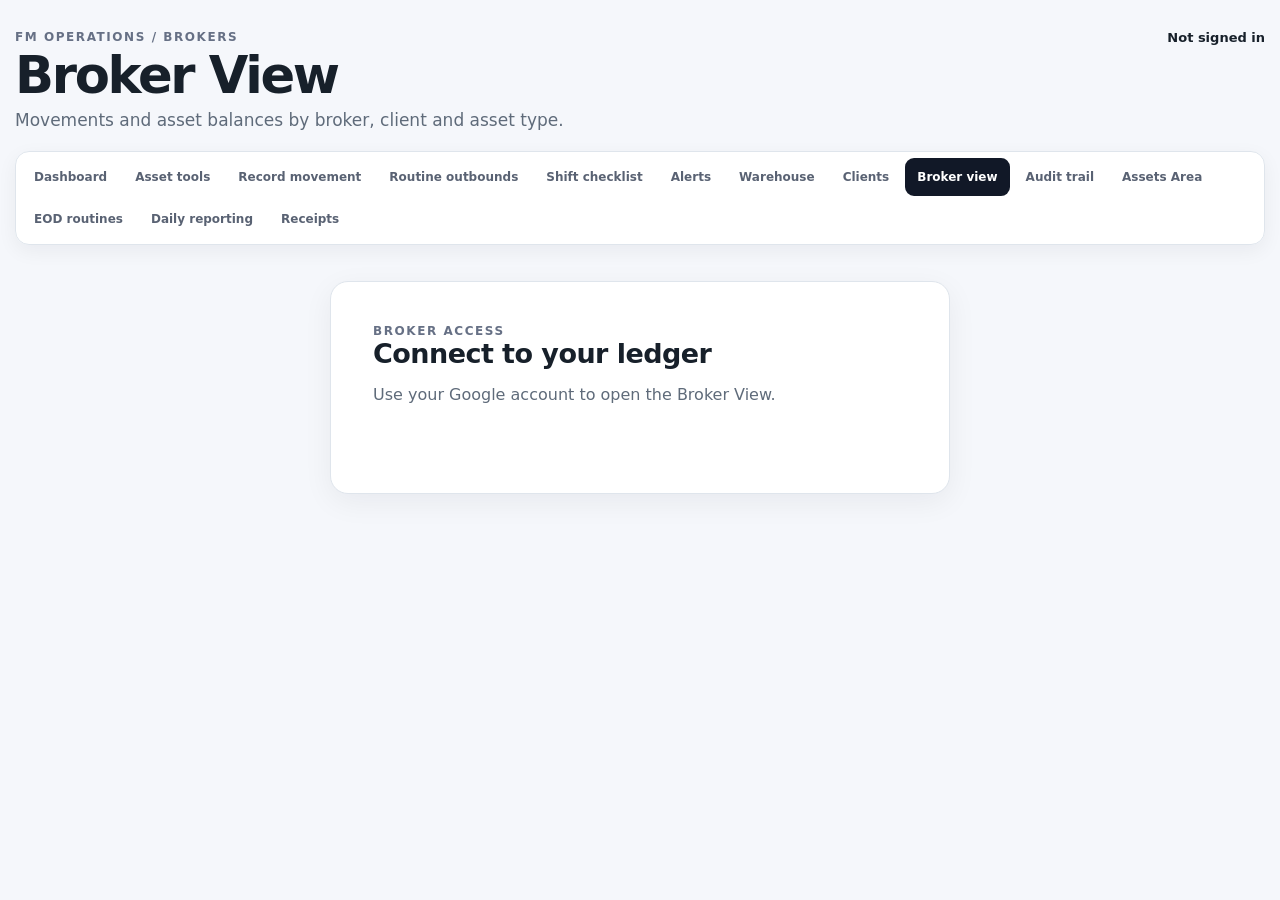
<file: broker.html>
<!DOCTYPE html>
<html lang="en"><head><meta charset="utf-8"><meta name="viewport" content="width=device-width,initial-scale=1,viewport-fit=cover"><meta name="theme-color" content="#101727"><title>Broker View · FM Operations</title>
<link rel="stylesheet" href="dashboard.css?v=20261027-v2"><link rel="stylesheet" href="app-ui-polish.css?v=20261027-v2"><link rel="stylesheet" href="broker-graph-polish.css?v=20261027-v2"><link rel="stylesheet" href="release-ui.css?v=20261027-v2"></head>
<body class="broker-page">
<div id="connection-loading" class="connection-loading hidden" role="status" aria-live="polite" aria-hidden="true"><div class="connection-loading-card"><span class="loading-spinner" aria-hidden="true"></span><strong id="connection-loading-title">Connecting to Google Sheets…</strong></div></div>
<main class="app-shell">
<header class="topbar"><div><div class="eyebrow">FM OPERATIONS / BROKERS</div><h1>Broker View</h1><p class="muted">Movements and asset balances by broker, client and asset type.</p></div>
<div class="account-area"><img id="user-photo" class="user-photo hidden" alt="Google profile"><div><div id="user-name" class="user-name">Not signed in</div><div id="user-email" class="muted"></div></div><button type="button" id="sign-out" class="secondary hidden">Sign out</button></div></header>
<nav class="quick-nav" aria-label="Quick links"><button type="button" id="menu-toggle" class="menu-toggle" aria-expanded="false" aria-controls="quick-links"><span class="menu-toggle-icon">☰</span><span>Quick links</span><span class="menu-toggle-chevron" aria-hidden="true">⌄</span></button><div id="quick-links" class="menu-links">
<a href="index.html">Dashboard</a><a href="asset-tools.html">Asset tools</a><a href="movement-logger.html">Record movement</a><a href="routine-outbounds.html">Routine outbounds</a><a href="checklist.html">Shift checklist</a><a href="alerts.html">Alerts</a><a href="index.html#warehouse-section">Warehouse</a><a href="index.html#clients-section">Clients</a><a href="broker.html" class="active" aria-current="page">Broker view</a><a href="index.html#audit-trail">Audit trail</a><a href="https://relaytool.github.io/AssetsArea/" target="_blank" rel="noopener noreferrer">Assets Area</a><a href="https://relaytool.github.io/assets-reporting/" target="_blank" rel="noopener">EOD routines</a><a href="https://relaytool.github.io/dailyreport/" target="_blank" rel="noopener">Daily reporting</a><a href="https://relaytool.github.io/dailyreport/transactions.html" target="_blank" rel="noopener">Receipts</a>
</div></nav>
<section id="login-card" class="card login-card"><div class="eyebrow">BROKER ACCESS</div><h2>Connect to your ledger</h2><p class="muted">Use your Google account to open the Broker View.</p><div id="google-signin-button"></div><button id="grant-access" type="button" class="primary hidden">Connect Google Sheets</button><p id="auth-status" class="status" role="status" aria-live="polite"></p></section>
<section id="broker-workspace" class="hidden">
<div class="toolbar card broker-toolbar"><div><strong id="workbook-name">Assets Inventory Ledger</strong><p id="sync-status" class="muted" role="status">Ready to sync</p></div><div class="broker-toolbar-actions"><a class="secondary broker-audit-link" href="index.html#audit-trail">Edit brokers in audit trail</a><button id="refresh" type="button" class="secondary">Refresh data</button></div></div>
        <!-- BROKER VIEW -->
        <section id="brokers-section" class="card broker-section" aria-label="Broker view">
            <div class="broker-section-head"><div><div class="eyebrow">BROKER LEDGER</div>
                <h2>Broker view</h2><p class="muted">Track movements and outstanding assets for clients managed by each broker.</p>
            </div><span class="broker-scope-pill">Tagged transactions only</span></div>
            <div class="broker-filter-bar" aria-label="Broker filters">
                <label>Broker<select id="broker-select"><option value="">Choose a broker</option></select></label>
                <label>Client<select id="broker-client"><option value="">All clients</option></select></label>
                <label>Asset type<select id="broker-asset"><option value="">All asset types</option></select></label>
                <label>Time period<select id="broker-period"><option value="all">All history</option><option value="7">Last 7 days</option><option value="30">Last 30 days</option><option value="90">Last 90 days</option><option value="custom">Custom range</option></select></label>
                <button id="broker-reset" type="button" class="secondary">Clear</button>
            </div>
            <div id="broker-date-fields" class="broker-date-fields hidden"><label>From<input id="broker-from" type="date"></label><label>To<input id="broker-to" type="date"></label></div>
            <div id="broker-cards" class="broker-cards" aria-label="Choose a broker"></div>
            <div id="broker-details" class="broker-details"></div>
            <div class="broker-analysis">
              <section aria-label="Broker movement trend">
                <div class="broker-analysis-head"><div><div class="eyebrow">MOVEMENT TREND</div><h3 id="broker-trend-title">Sent vs received</h3></div>
                  <div class="broker-chart-switch" role="group" aria-label="Broker graph timeframe"><button type="button" data-broker-graph-range="7d" class="is-active" aria-pressed="true">7D</button><button type="button" data-broker-graph-range="30d" aria-pressed="false">30D</button><button type="button" data-broker-graph-range="90d" aria-pressed="false">90D</button><button type="button" data-broker-graph-range="all" aria-pressed="false">All</button></div></div>
                <div id="broker-trend" aria-live="polite"></div>
              </section>
              <section aria-label="Broker transaction history"><div class="broker-analysis-head"><div><div class="eyebrow">TRANSACTIONS</div><h3>Movement history</h3></div></div><div id="broker-history" class="broker-history"></div></section>
            </div>
        </section>
</section></main>
<script src="https://accounts.google.com/gsi/client" async defer onload="window.dispatchEvent(new Event('fm-google-loaded'))"></script>
<script src="config.js?v=20261027-v2"></script><script src="broker-utils.js?v=20261027-v2"></script><script src="broker-view.js?v=20261027-v2"></script><script src="broker-page.js?v=20261027-v2"></script></body></html>
</file>
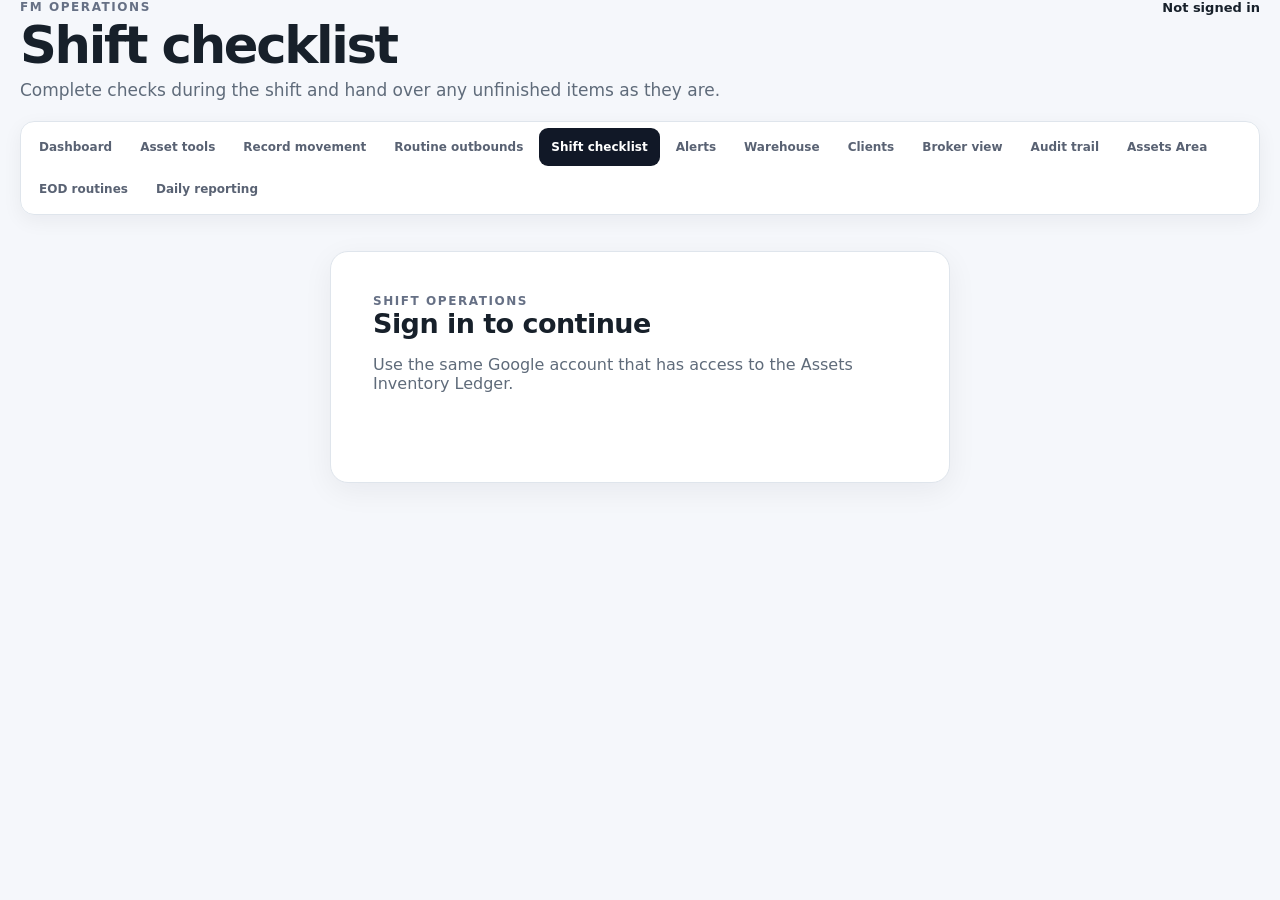
<file: checklist.html>
<!DOCTYPE html>
<html lang="en">
<head>
  <meta charset="UTF-8">
  <meta name="theme-color" content="#09090f">
  <meta name="apple-mobile-web-app-capable" content="yes">
  <meta name="apple-mobile-web-app-status-bar-style" content="black-translucent">
  <meta name="viewport" content="width=device-width, initial-scale=1, viewport-fit=cover">
  <title>Shift Checklist · FM Operations</title>
  <link rel="stylesheet" href="dashboard.css?v=asset-tools-20261014-v1">
  <link rel="stylesheet" href="operations.css?v=eod-ledger-20261003-merged">
  <link rel="stylesheet" href="app-ui-polish.css?v=global-search-checklist-20261016-v2">
  <link rel="stylesheet" href="checklist.css?v=shift-checklist-20261016-v1">
<link rel="stylesheet" href="mobile-graph-polish.css?v=20261026-v2"><link rel="stylesheet" href="release-ui.css?v=20261027-v2">
</head>
<body>
<div id="connection-loading" class="connection-loading hidden" role="status" aria-live="polite" aria-hidden="true">
  <div class="connection-loading-card"><span class="loading-spinner" aria-hidden="true"></span><strong id="connection-loading-title">Connecting to Google Sheets…</strong></div>
</div>
<main class="app-shell ops-page">
  <header class="topbar">
    <div><div class="eyebrow">FM OPERATIONS</div><h1>Shift checklist</h1><p class="muted">Complete checks during the shift and hand over any unfinished items as they are.</p></div>
    <div class="account-area"><img id="user-photo" class="user-photo hidden" alt="User"><div><div id="user-name" class="user-name">Not signed in</div><div id="user-email" class="muted"></div></div><button id="sign-out" class="secondary hidden" type="button">Sign out</button></div>
  </header>
  <nav class="quick-nav" aria-label="Quick links">
    <button type="button" id="menu-toggle" class="menu-toggle" aria-expanded="false" aria-controls="quick-links"><span class="menu-toggle-icon">☰</span><span>Quick links</span><span class="menu-toggle-chevron" aria-hidden="true">⌄</span></button>
    <div id="quick-links" class="menu-links">
      <a href="index.html">Dashboard</a>
      <a href="asset-tools.html">Asset tools</a>
      <a href="movement-logger.html">Record movement</a>
      <a href="routine-outbounds.html">Routine outbounds</a>
      <a href="checklist.html" class="active">Shift checklist</a>
      <a href="alerts.html">Alerts <span id="alerts-nav-badge" class="nav-alert-badge hidden">0</span></a>
      <a href="index.html#warehouse-section">Warehouse</a>
      <a href="index.html#clients-section">Clients</a>
<a href="broker.html">Broker view</a>
      <a href="index.html#audit-trail">Audit trail</a>
      <a href="https://relaytool.github.io/AssetsArea/" target="_blank" rel="noopener noreferrer">Assets Area</a>
<a href="https://relaytool.github.io/assets-reporting/" target="_blank" rel="noopener">EOD routines</a>
      <a href="https://relaytool.github.io/dailyreport/" target="_blank" rel="noopener">Daily reporting</a>
    </div>
  </nav>

  <section id="login-card" class="card login-card">
    <div class="eyebrow">SHIFT OPERATIONS</div><h2>Sign in to continue</h2>
    <p class="muted">Use the same Google account that has access to the Assets Inventory Ledger.</p>
    <div id="google-signin-button"></div>
    <button id="grant-access" class="primary hidden" type="button">Connect Google Sheets</button>
    <p id="auth-status" class="status" aria-live="polite"></p>
  </section>

  <section id="checklist-page" class="hidden checklist-page">
    <div class="source-bar card checklist-source-bar">
      <div><strong id="workbook-name">Assets Inventory Ledger</strong><div id="sync-status" class="muted">Connecting…</div></div>
      <button id="refresh" type="button" class="secondary">Refresh</button>
    </div>

    <section class="card checklist-main-card">
      <div class="checklist-title-row">
        <div><div class="eyebrow">SHIFT CONTROL</div><h2>Operational checks</h2><p class="muted">Day shift: 07:00–19:00 · Night shift: 19:00–07:00</p></div>
        <span id="shift-status-pill" class="checklist-status-pill status-open">IN PROGRESS</span>
      </div>

      <div class="checklist-shift-selector">
        <label for="shift-select">Shift to view or update</label>
        <select id="shift-select"></select>
        <div id="shift-window-details" class="checklist-shift-details"></div>
      </div>

      <div class="checklist-progress-row">
        <div><strong id="checklist-progress-label">0 of 10 checks complete</strong><span id="checklist-progress-help">Changes save to the Shift Checklist sheet.</span></div>
        <span id="checklist-progress-percent">0%</span>
      </div>
      <div class="checklist-progress-track" role="progressbar" aria-label="Checklist completion" aria-valuemin="0" aria-valuemax="100" aria-valuenow="0" id="checklist-progress-track"><span id="checklist-progress-fill"></span></div>

      <div id="checklist-items" class="checklist-items"></div>

      <label class="checklist-handover-label" for="shift-handover-note">Shift handover notes <span>(optional)</span></label>
      <textarea id="shift-handover-note" rows="3" placeholder="Record anything the next shift needs to know, especially unresolved stock issues or incomplete checks."></textarea>

      <div class="checklist-bottom-row">
        <p id="save-status" class="checklist-save-status" aria-live="polite">Checklist changes save automatically.</p>
        <div class="checklist-actions"><button id="save-checklist" type="button" class="secondary">Save progress</button><button id="close-shift" type="button" class="primary">Close shift &amp; hand over</button></div>
      </div>
      <div id="handover-result" class="checklist-handover-result hidden" role="status" aria-live="polite"></div>
    </section>

    <section class="card checklist-instructions">
      <div class="eyebrow">HOW SHIFT HANDOVER WORKS</div>
      <p>You can close a shift even when checks are incomplete. The remaining boxes stay unchecked and the log is marked <strong>HANDED OVER</strong> for the next shift. Closed shifts are locked so the recorded handover is preserved.</p>
    </section>
  </section>
</main>
<script src="https://accounts.google.com/gsi/client" async defer onload="window.dispatchEvent(new Event('fm-google-loaded'))"></script>
<script src="config.js?v=shift-checklist-20261016-v1"></script>
<script src="checklist.js?v=shift-checklist-20261016-v1"></script>
</body>
</html>
</file>
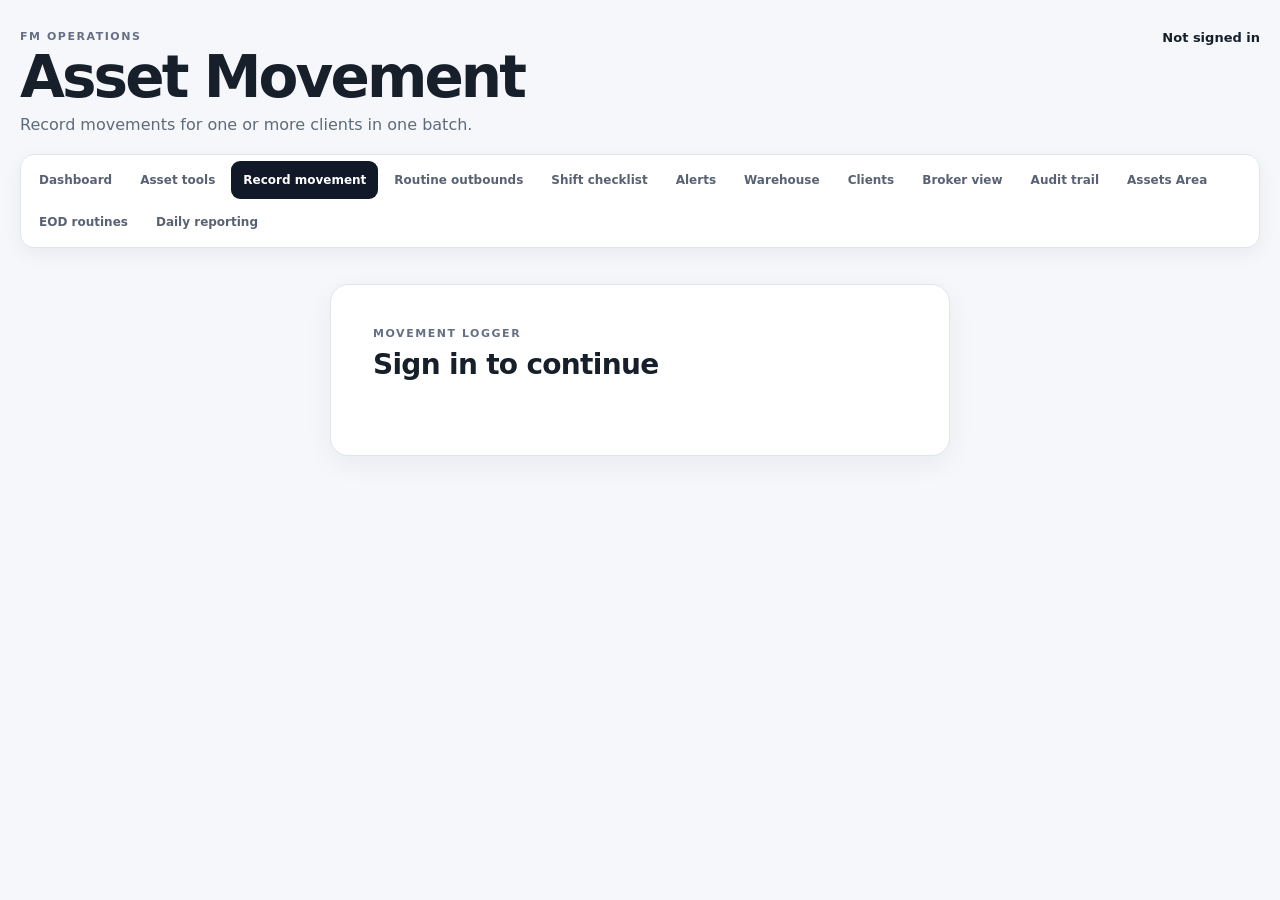
<file: movement-logger.html>
<!DOCTYPE html><html lang="en"><head><meta charset="UTF-8"><meta name="viewport" content="width=device-width, initial-scale=1, viewport-fit=cover, maximum-scale=1"><meta name="theme-color" content="#09090f"><meta name="apple-mobile-web-app-capable" content="yes"><meta name="apple-mobile-web-app-status-bar-style" content="black-translucent"><title>FM Asset Movement Logger</title><link rel="stylesheet" href="movement-logger.css?v=eod-ledger-20261003-merged">
<link rel="stylesheet" href="transaction-display.css?v=vehicle-reg-20261012-v1">
    <link rel="stylesheet" href="app-ui-polish.css?v=ui-20261005-mobile-v5">
<link rel="stylesheet" href="mobile-graph-polish.css?v=20261026-v2"><link rel="stylesheet" href="broker-graph-polish.css?v=broker-view-20261027-v1"><link rel="stylesheet" href="release-ui.css?v=20261027-v2">
</head><body>
<div id="connection-loading" class="connection-loading hidden" role="status" aria-live="polite" aria-hidden="true">
  <div class="connection-loading-card">
    <span class="loading-spinner" aria-hidden="true"></span>
    <strong id="connection-loading-title">Connecting to Google Sheets…</strong>
    
  </div>
</div>
<main class="app-shell">
<header class="topbar"><div><div class="eyebrow">FM OPERATIONS</div><h1>Asset Movement</h1><p class="muted">Record movements for one or more clients in one batch.</p></div><div class="account-area"><img id="user-photo" class="user-photo hidden" alt="User"><div><div id="user-name" class="user-name">Not signed in</div><div id="user-email" class="muted"></div></div><button id="sign-out" class="secondary hidden">Sign out</button></div></header>
<nav class="quick-nav" aria-label="Quick links">
    <button type="button" id="menu-toggle" class="menu-toggle" aria-expanded="false" aria-controls="quick-links">
        <span class="menu-toggle-icon">☰</span>
        <span>Quick links</span>
        <span class="menu-toggle-chevron" aria-hidden="true">⌄</span>
    </button>
    <div id="quick-links" class="menu-links">
        <a href="index.html">Dashboard</a>
<a href="asset-tools.html">Asset tools</a>
<a href="movement-logger.html" class="active">Record movement</a>
<a href="routine-outbounds.html">Routine outbounds</a>
<a href="checklist.html">Shift checklist</a>
<a href="alerts.html">Alerts <span id="alerts-nav-badge" class="nav-alert-badge hidden">0</span></a>
<a href="index.html#warehouse-section">Warehouse</a>
<a href="index.html#clients-section">Clients</a>
<a href="broker.html">Broker view</a>
<a href="index.html#audit-trail">Audit trail</a>
<a href="https://relaytool.github.io/AssetsArea/" target="_blank" rel="noopener noreferrer">Assets Area</a>
<a href="https://relaytool.github.io/assets-reporting/" target="_blank" rel="noopener">EOD routines</a>
<a href="https://relaytool.github.io/dailyreport/" target="_blank" rel="noopener">Daily reporting</a>
    </div>
</nav>
<section id="login-card" class="card login-card">
  <div class="eyebrow">MOVEMENT LOGGER</div>
  <h2>Sign in to continue</h2>
  
  <div id="google-signin-button"></div>
  <button id="grant-access" class="primary hidden">Connect Google Sheets</button>
  <p id="auth-status" class="status"></p>
</section>
<section id="logger" class="hidden"><div class="source-bar card"><div><strong id="workbook-name">Not connected</strong><div id="sync-status" class="muted">Waiting for connection</div></div><button id="refresh" class="secondary">Refresh</button></div>
<section class="card movement-card"><div class="section-heading"><div><div class="eyebrow">RECORD</div><h2>Record asset movement</h2><p class="muted">Choose a client once, then add as many asset types as needed.</p></div><div class="today-pill">Today</div></div>
<form id="movement-form" class="movement-form movement-form-multi">
<div class="client-movement-batch">
  <div class="batch-header-row"><div><span class="eyebrow">BATCH MOVEMENTS</span><h3>Log multiple clients in one go</h3><p class="muted">Add multiple clients and asset types in one submission.</p></div><button id="add-client-entry" type="button" class="secondary">+ Add another client</button></div>
  <div id="client-movement-entries" class="client-movement-entries"></div>
</div>
<div class="form-top"><label>Time<input id="timestamp" type="time" required></label></div>
<div class="attachment-section"><div class="attachment-field"><label for="movement-photo">Photo (optional)</label><div class="photo-input-row"><input type="file" id="movement-photo" accept="image/*"><input type="file" id="movement-photo-camera" accept="image/*" capture="environment" class="camera-input"><button type="button" id="take-photo" class="secondary">Take photo</button><button type="button" id="clear-photo" class="secondary hidden">Remove</button></div><div id="photo-preview-wrap" class="photo-preview-wrap hidden"><img id="photo-preview" alt="Selected photo preview"></div><p class="field-help">On Android/Chrome, use Take photo for the camera. </p></div><label class="comment-field">Comment (optional)<textarea id="movement-comment" rows="2" placeholder="Add any notes about this batch..."></textarea></label></div>
<div class="movement-preview" id="movement-preview"><span class="preview-label">BATCH SUMMARY</span><strong id="preview-text">Add one or more client movements. Each client can contain multiple asset types.</strong></div><button id="submit-movement" class="primary submit-button" type="submit">Review movements</button><p id="movement-status" class="status"></p></form></section>
<section class="card audit-card"><div class="section-heading"><div><div class="eyebrow">AUDIT TRAIL</div><h2>Recent asset movements</h2><p class="muted"></p></div><span id="audit-count" class="badge">0</span></div><div class="audit-filters"><label>Client<select id="filter-client"><option value="">All clients</option></select></label><label>Day<input type="date" id="filter-date"></label><label>Asset type<select id="filter-asset"><option value="">All asset types</option></select></label><button type="button" id="clear-filters" class="secondary">Clear filters</button></div><div class="transaction-card-list" id="transactions-body"></div><div id="transaction-summary" class="transaction-summary hidden" aria-live="polite"></div></section></section></main>
<div id="confirm-modal" class="modal hidden" role="dialog" aria-modal="true"><div class="modal-backdrop" data-close-confirm></div><div class="confirm-card"><div class="confirm-icon">✓</div><div class="eyebrow">CHECK BEFORE SAVING</div><h2>Confirm asset movements</h2><p class="muted">Please review the entries before saving.</p><div class="confirmation-grid"><div><span>Movement</span><strong id="confirm-movement"></strong></div><div><span>Client</span><strong id="confirm-client"></strong></div><div><span>Time</span><strong id="confirm-time"></strong></div><div><span>Total quantity</span><strong id="confirm-total"></strong></div></div><div id="confirm-items" class="confirm-items"></div><div id="confirm-attachment" class="confirm-attachment hidden"><div id="confirm-photo-wrap" class="confirm-photo-wrap hidden"><img id="confirm-photo" alt="Attached photo"></div><p id="confirm-comment" class="confirm-comment hidden"></p></div><div id="confirm-warning" class="confirm-warning hidden"></div><div class="confirm-actions"><button id="cancel-confirm" class="secondary">Go back</button><button id="approve-confirm" class="primary">Yes, record movements</button></div></div></div>
<div id="info-modal" class="modal hidden" role="dialog" aria-modal="true" aria-labelledby="info-modal-title"><div class="modal-backdrop" data-close-info></div><div class="confirm-card info-card"><div class="modal-header"><div><div class="eyebrow">MOVEMENT DETAILS</div><h2 id="info-modal-title">More info</h2></div><button type="button" id="close-info" class="icon-button" aria-label="Close">×</button></div><div id="info-summary" class="transaction-detail-summary"></div><div id="info-photo-wrap" class="confirm-photo-wrap hidden"><div id="info-photo-status" class="photo-loading-state hidden">Loading photo...</div><img id="info-photo" alt="Movement photo" decoding="async"><a id="info-photo-link" class="muted" href="#" target="_blank" rel="noopener">Open full size in Drive</a></div><p id="info-comment" class="muted hidden"></p><p id="info-empty" class="muted hidden">No photo or comment were recorded for this movement.</p></div></div>
<div id="movement-submit-loading" class="movement-submit-loading hidden" role="status" aria-live="assertive" aria-hidden="true">
    <div class="movement-submit-loading-card">
        <span class="loading-spinner" aria-hidden="true"></span>
        <strong id="movement-submit-loading-title">Saving movement...</strong>
        <span id="movement-submit-loading-detail">Please wait. Do not press the button again.</span>
    </div>
</div>

<script
      src="https://accounts.google.com/gsi/client"
      async
      defer
      onload="window.dispatchEvent(new Event('fm-google-loaded'))"
    ></script><script src="config.js?v=broker-view-20261027-v1"></script><script src="sheet-writer.js?v=broker-view-20261027-v1"></script><script src="broker-utils.js?v=broker-view-20261027-v1"></script>
<script src="movement-batch.js?v=broker-view-20261027-v1"></script><script src="transaction-display-utils.js?v=broker-view-20261027-v1"></script><script src="movement-logger.js?v=broker-view-20261027-v1"></script></body></html>
</file>
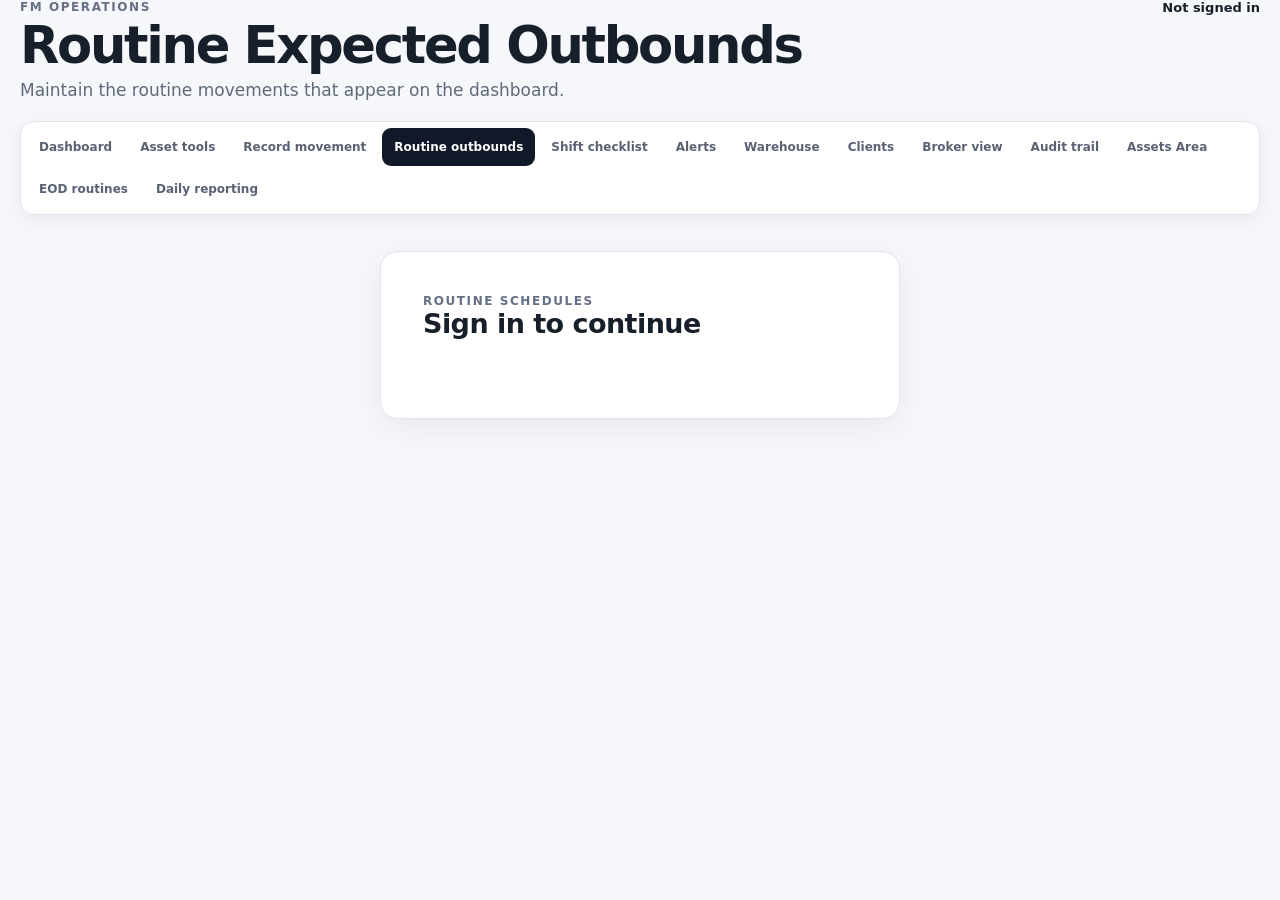
<file: routine-outbounds.html>
<!DOCTYPE html>
<html lang="en">
<head>
<meta charset="UTF-8"><meta name="theme-color" content="#09090f">
<meta name="apple-mobile-web-app-capable" content="yes">
<meta name="apple-mobile-web-app-status-bar-style" content="black-translucent"><meta name="viewport" content="width=device-width,initial-scale=1.0">
<title>Routine Expected Outbounds</title>
<link rel="stylesheet" href="dashboard.css?v=asset-tools-20261014-v1">
<link rel="stylesheet" href="operations.css?v=eod-ledger-20261003-merged">
<link rel="stylesheet" href="transaction-display.css?v=vehicle-reg-20261012-v1">
    <link rel="stylesheet" href="app-ui-polish.css?v=ui-20261005-mobile-v5">
<link rel="stylesheet" href="mobile-graph-polish.css?v=20261026-v2"><link rel="stylesheet" href="release-ui.css?v=20261027-v2">
</head>
<body>
<div id="connection-loading" class="connection-loading hidden" role="status" aria-live="polite" aria-hidden="true">
  <div class="connection-loading-card">
    <span class="loading-spinner" aria-hidden="true"></span>
    <strong id="connection-loading-title">Connecting to Google Sheets…</strong>
    
  </div>
</div>

<main class="app-shell ops-page">
<header class="topbar">
  <div><div class="eyebrow">FM OPERATIONS</div><h1>Routine Expected Outbounds</h1><p class="muted">Maintain the routine movements that appear on the dashboard.</p></div>
  <div class="account-area"><img id="user-photo" class="user-photo hidden" alt="User"><div><div id="user-name" class="user-name">Not signed in</div><div id="user-email" class="muted"></div></div><button id="sign-out" class="secondary hidden">Sign out</button></div>
</header>
<nav class="quick-nav" aria-label="Quick links">
    <button type="button" id="menu-toggle" class="menu-toggle" aria-expanded="false" aria-controls="quick-links">
        <span class="menu-toggle-icon">☰</span>
        <span>Quick links</span>
        <span class="menu-toggle-chevron" aria-hidden="true">⌄</span>
    </button>
    <div id="quick-links" class="menu-links">
        <a href="index.html">Dashboard</a>
<a href="asset-tools.html">Asset tools</a>
<a href="movement-logger.html">Record movement</a>
<a href="routine-outbounds.html" class="active">Routine outbounds</a>
<a href="checklist.html">Shift checklist</a>
<a href="alerts.html">Alerts <span id="alerts-nav-badge" class="nav-alert-badge hidden">0</span></a>
<a href="index.html#warehouse-section">Warehouse</a>
<a href="index.html#clients-section">Clients</a>
<a href="broker.html">Broker view</a>
<a href="index.html#audit-trail">Audit trail</a>
<a href="https://relaytool.github.io/AssetsArea/" target="_blank" rel="noopener noreferrer">Assets Area</a>
<a href="https://relaytool.github.io/assets-reporting/" target="_blank" rel="noopener">EOD routines</a>
<a href="https://relaytool.github.io/dailyreport/" target="_blank" rel="noopener">Daily reporting</a>
    </div>
</nav>
<section id="login-card" class="card login-card ops-login"><div class="eyebrow">ROUTINE SCHEDULES</div><h2>Sign in to continue</h2><div id="google-signin-button"></div><button id="grant-access" class="primary hidden">Connect Google Sheets</button><p id="auth-status" class="status"></p></section>
<section id="routine-page" class="hidden">
  <div class="toolbar card"><div><strong id="workbook-name">Assets Inventory Ledger</strong><div id="sync-status" class="muted">Waiting for connection</div></div><button id="refresh" class="secondary">Refresh</button></div>
  <div class="ops-hero"><div><div class="eyebrow">SCHEDULE BUILDER</div><h1>Add routine movement</h1><p class="muted">Example: every Sunday · Sent · 100 Magnums · Client X · NG15.</p></div></div>
  <section class="card ops-panel"><form id="routine-form" class="ops-form">
    <label>Frequency<select id="frequency" required><option value="">Select frequency</option><option value="Daily">Every day</option><option value="Weekly">Every week</option></select></label>
    <label id="weekday-wrap">Weekday<select id="weekday"><option value="">Select weekday</option><option>Sunday</option><option>Monday</option><option>Tuesday</option><option>Wednesday</option><option>Thursday</option><option>Friday</option><option>Saturday</option></select></label>
    <label>Direction<select id="direction" required><option value="">Select direction</option><option value="Outbound">Sent / outbound</option><option value="Inbound">Received / inbound</option></select></label>
    <label>Client<select id="client" required><option value="">Loading clients...</option></select></label>
    <label>Asset<select id="asset" required><option value="">Loading assets...</option></select></label>
    <label>Quantity<input id="quantity" type="number" min="1" step="1" placeholder="120" required></label>
    <label>Planned time<input id="planned-time" type="time"></label>
    <label>Destination<input id="destination" type="text" placeholder="NG15"></label>
    <label class="wide">Notes<textarea id="notes" rows="2" placeholder="Optional instructions or context..."></textarea></label>
    <div class="ops-form-actions"><button id="save-routine" class="primary" type="submit">Add routine</button><button id="cancel-edit" class="secondary hidden" type="button">Cancel edit</button><span id="routine-status" class="status"></span></div>
  </form></section>
  <section class="card ops-panel"><div class="section-heading"><div><div class="eyebrow">ACTIVE RULES</div><h2>Routine movements</h2></div><span id="routine-count" class="badge">0</span></div><div class="ops-table-wrap"><table class="ops-table"><thead><tr><th>Client / destination</th><th>Schedule</th><th>Asset</th><th class="num">Qty</th><th>Status</th><th>Actions</th></tr></thead><tbody id="routine-body"></tbody></table></div></section>
</section>
</main>
<script src="https://accounts.google.com/gsi/client" async defer onload="window.dispatchEvent(new Event('fm-google-loaded'))"></script>
<script src="config.js?v=shift-checklist-20261016-v1"></script><script src="transaction-display-utils.js?v=registration-aware-20261016-v2"></script><script src="routine-alert-utils.js?v=asset-tools-20261014-v1"></script><script src="routine-outbounds.js?v=eod-ledger-20261003-merged"></script>
</body></html>
</file>
<file: dashboard.css>
* {
    box-sizing: border-box;
}


:root {

    font-family:
        Inter,
        ui-sans-serif,
        system-ui,
        -apple-system,
        BlinkMacSystemFont,
        "Segoe UI",
        sans-serif;

    color:
        #17202a;

    background:
        #f5f7fa;

}


body {

    margin:
        0;

    min-height:
        100vh;

    background:
        #f5f7fa;

}


button,
input,
select {

    font:
        inherit;

}


button {

    cursor:
        pointer;

}


.hidden {

    display:
        none !important;

}


.app-shell {

    width:
        min(
            1500px,
            calc(100% - 40px)
        );

    margin:
        0 auto;

    padding:
        32px 0 60px;

}


.eyebrow {

    font-size:
        12px;

    font-weight:
        800;

    letter-spacing:
        0.13em;

    text-transform:
        uppercase;

    color:
        #6b7280;

}


h1 {

    margin:
        6px 0 8px;

    font-size:
        clamp(
            36px,
            4vw,
            56px
        );

    line-height:
        1;

    letter-spacing:
        -0.045em;

}


h2 {

    margin:
        0;

    font-size:
        21px;

    letter-spacing:
        -0.02em;

}


h3 {

    margin:
        0;

}


.muted {

    color:
        #697386;

}


.topbar {

    display:
        flex;

    justify-content:
        space-between;

    align-items:
        flex-start;

    gap:
        30px;

    margin-bottom:
        30px;

}


.topbar p {

    margin:
        0;

    font-size:
        17px;

}


.account-area {

    display:
        flex;

    align-items:
        center;

    gap:
        12px;

}


.user-photo {

    width:
        44px;

    height:
        44px;

    border-radius:
        50%;

}


.user-name {

    font-size:
        14px;

    font-weight:
        750;

}


.card {

    background:
        #fff;

    border:
        1px solid #e2e6eb;

    border-radius:
        17px;

    box-shadow:
        0 8px 30px
        rgba(
            15,
            23,
            42,
            0.055
        );

}


.login-card {

    max-width:
        620px;

    margin:
        70px auto;

    padding:
        42px;

}


.login-card h2 {

    font-size:
        27px;

    margin-bottom:
        8px;

}


.login-card > .muted {

    margin-bottom:
        25px;

}


.primary,
.secondary,
.table-action,
.icon-button {

    border-radius:
        10px;

    padding:
        11px 17px;

    font-weight:
        750;

    border:
        1px solid transparent;

}


.primary {

    margin-top:
        17px;

    background:
        #111827;

    color:
        #fff;

}


.secondary {

    background:
        #fff;

    color:
        #111827;

    border-color:
        #d1d5db;

}


.primary:hover {

    background:
        #1f2937;

}


.secondary:hover {

    background:
        #f8fafc;

}


.small-button {

    padding:
        8px 12px;

    font-size:
        13px;

}


.status {

    min-height:
        22px;

    margin:
        15px 0 0;

    font-size:
        14px;

    color:
        #374151;

}


.status.error,
.error {

    color:
        #b42318 !important;

}


.toolbar {

    display:
        flex;

    justify-content:
        space-between;

    align-items:
        center;

    gap:
        20px;

    padding:
        18px 21px;

    margin-bottom:
        16px;

}


.toolbar-actions {

    display:
        flex;

    gap:
        10px;

}


.source-name {

    margin:
        4px 0 2px;

    font-weight:
        800;

}


.location-banner {

    display:
        flex;

    justify-content:
        space-between;

    align-items:
        center;

    gap:
        20px;

    padding:
        20px 24px;

    margin-bottom:
        16px;

    border-radius:
        17px;

    background:
        #111827;

    color:
        #fff;

}


.location-banner .eyebrow {

    color:
        #9ca3af;

    margin-bottom:
        5px;

}


.location-banner strong {

    display:
        block;

    font-size:
        30px;

    line-height:
        1;

}


.location-banner .muted {

    color:
        #d1d5db;

}


/* =====================================================
   WAREHOUSE ASSET CARDS
   ===================================================== */

.warehouse-assets-section {

    margin-bottom:
        16px;

    overflow:
        hidden;

}


.warehouse-assets-section
.section-heading {

    padding-bottom:
        10px;

}


.warehouse-assets-section
.section-heading .muted {

    margin:
        6px 0 0;

    font-size:
        13px;

}


.warehouse-assets {

    display:
        grid;

    grid-template-columns:
        repeat(
            4,
            minmax(
                0,
                1fr
            )
        );

    gap:
        14px;

    padding:
        0 22px 22px;

}


.warehouse-asset-card {

    position:
        relative;

    min-width:
        0;

    padding:
        20px;

    border:
        1px solid #e1e6ec;

    border-radius:
        15px;

    background:
        #fff;

    overflow:
        hidden;

    transition:
        transform 160ms ease,
        box-shadow 160ms ease;

}


.warehouse-asset-card:hover {

    transform:
        translateY(-2px);

    box-shadow:
        0 12px 30px
        rgba(
            15,
            23,
            42,
            0.09
        );

}


.warehouse-asset-name {

    font-size:
        15px;

    font-weight:
        800;

    color:
        #374151;

    white-space:
        nowrap;

    overflow:
        hidden;

    text-overflow:
        ellipsis;

}


.warehouse-asset-balance {

    margin-top:
        12px;

    font-size:
        38px;

    line-height:
        1;

    font-weight:
        800;

    letter-spacing:
        -0.05em;

    color:
        #111827;

}


.warehouse-asset-label {

    margin-top:
        6px;

    color:
        #8b93a1;

    font-size:
        11px;

}


.warehouse-asset-footer {

    display:
        flex;

    align-items:
        center;

    gap:
        8px;

    margin-top:
        18px;

    padding-top:
        13px;

    border-top:
        1px solid #edf0f3;

}


.movement-indicator {

    display:
        inline-flex;

    align-items:
        center;

    justify-content:
        center;

    min-width:
        45px;

    padding:
        5px 8px;

    border-radius:
        999px;

    font-size:
        12px;

    font-weight:
        850;

}


.movement-positive {

    background:
        #dcfce7;

    color:
        #166534;

}


.movement-negative {

    background:
        #ffedd5;

    color:
        #9a3412;

}


.movement-zero {

    background:
        #eef2f7;

    color:
        #64748b;

}


.movement-label {

    color:
        #8b93a1;

    font-size:
        11px;

}


.warehouse-assets-empty {

    display:
        flex;

    flex-direction:
        column;

    align-items:
        center;

    gap:
        5px;

    padding:
        40px 20px;

    color:
        #8b93a1;

    text-align:
        center;

}


.warehouse-assets-empty strong {

    color:
        #4b5563;

}


/* =====================================================
   CLIENTS
   ===================================================== */

.clients-section {

    margin-bottom:
        16px;

    overflow:
        hidden;

}


.clients-section
.section-heading {

    padding-bottom:
        10px;

}


.clients-section
.section-heading .muted {

    margin:
        5px 0 0;

    font-size:
        13px;

}


.client-cards {

    display:
        grid;

    grid-template-columns:
        repeat(
            3,
            minmax(
                0,
                1fr
            )
        );

    gap:
        14px;

    padding:
        0 22px 22px;

}


.client-card {

    position:
        relative;

    padding:
        19px;

    border:
        1px solid #e1e6ec;

    border-radius:
        15px;

    background:
        #fff;

    cursor:
        pointer;

    transition:
        transform 160ms ease,
        box-shadow 160ms ease,
        border-color 160ms ease;

    overflow:
        hidden;

}


.client-card::before {

    content:
        "";

    position:
        absolute;

    inset:
        0 auto 0 0;

    width:
        5px;

}


.client-card:hover,
.client-card:focus-visible {

    transform:
        translateY(-2px);

    box-shadow:
        0 12px 30px
        rgba(
            15,
            23,
            42,
            0.09
        );

    outline:
        none;

}


.client-card.direction-inbound {

    background:
        linear-gradient(
            135deg,
            #f0fdf7 0%,
            #ffffff 68%
        );

}


.client-card.direction-inbound::before {

    background:
        #16a34a;

}


.client-card.direction-outbound {

    background:
        linear-gradient(
            135deg,
            #fff7ed 0%,
            #ffffff 68%
        );

}


.client-card.direction-outbound::before {

    background:
        #ea580c;

}


.client-card.direction-mixed {

    background:
        linear-gradient(
            135deg,
            #f0fdf7 0%,
            #ffffff 48%,
            #fff7ed 100%
        );

}


.client-card.direction-mixed::before {

    background:
        linear-gradient(
            180deg,
            #16a34a 0 50%,
            #ea580c 50% 100%
        );

}


.client-card.direction-neutral {

    background:
        #fafbfc;

}


.client-card.direction-neutral::before {

    background:
        #94a3b8;

}


.client-card-top {

    display:
        flex;

    justify-content:
        space-between;

    gap:
        15px;

    align-items:
        flex-start;

}


.client-card h3 {

    margin:
        4px 0 0;

    font-size:
        19px;

    letter-spacing:
        -0.02em;

}


.client-card-arrow {

    width:
        31px;

    height:
        31px;

    display:
        inline-flex;

    align-items:
        center;

    justify-content:
        center;

    border-radius:
        50%;

    background:
        rgba(
            255,
            255,
            255,
            0.75
        );

    color:
        #475569;

    font-size:
        18px;

    font-weight:
        700;

}


.direction-row {

    min-height:
        28px;

    display:
        flex;

    gap:
        7px;

    flex-wrap:
        wrap;

    margin-top:
        14px;

}


.direction-pill {

    display:
        inline-flex;

    align-items:
        center;

    gap:
        6px;

    padding:
        5px 9px;

    border-radius:
        999px;

    font-size:
        10px;

    font-weight:
        850;

    text-transform:
        uppercase;

    letter-spacing:
        0.06em;

}


.inbound-pill {

    background:
        #dcfce7;

    color:
        #166534;

}


.outbound-pill {

    background:
        #ffedd5;

    color:
        #9a3412;

}


.neutral-pill {

    background:
        #e2e8f0;

    color:
        #475569;

}


.direction-dot {

    width:
        6px;

    height:
        6px;

    border-radius:
        50%;

    background:
        currentColor;

}


.client-metrics {

    display:
        grid;

    grid-template-columns:
        1fr 1fr;

    gap:
        10px;

    margin-top:
        16px;

}


.client-metric {

    padding:
        12px;

    border-radius:
        11px;

    background:
        rgba(
            255,
            255,
            255,
            0.78
        );

    border:
        1px solid
        rgba(
            226,
            230,
            235,
            0.85
        );

}


.client-metric span,
.detail-stat span {

    display:
        block;

    color:
        #697386;

    font-size:
        11px;

    font-weight:
        800;

    text-transform:
        uppercase;

    letter-spacing:
        0.06em;

}


.client-metric strong {

    display:
        block;

    margin-top:
        5px;

    font-size:
        25px;

    letter-spacing:
        -0.04em;

}


.client-metric small,
.detail-stat small {

    display:
        block;

    margin-top:
        4px;

    color:
        #7a8494;

    font-size:
        10px;

}


.client-card-footer {

    display:
        flex;

    justify-content:
        space-between;

    gap:
        10px;

    margin-top:
        15px;

    padding-top:
        12px;

    border-top:
        1px solid
        rgba(
            226,
            230,
            235,
            0.8
        );

    color:
        #697386;

    font-size:
        11px;

}


.client-card-footer
span:last-child {

    color:
        #111827;

    font-weight:
        800;

}


.client-cards-empty {

    display:
        flex;

    flex-direction:
        column;

    align-items:
        center;

    gap:
        5px;

    padding:
        40px 20px;

    color:
        #8b93a1;

    text-align:
        center;

}


.client-cards-empty strong {

    color:
        #4b5563;

}


/* =====================================================
   LOADS
   ===================================================== */

.section-grid {

    display:
        grid;

    grid-template-columns:
        repeat(
            2,
            minmax(
                0,
                1fr
            )
        );

    gap:
        16px;

    margin-bottom:
        16px;

}


.load-section {

    overflow:
        hidden;

}


.section-heading {

    display:
        flex;

    justify-content:
        space-between;

    align-items:
        center;

    gap:
        15px;

    padding:
        22px;

}


.badge {

    min-width:
        36px;

    height:
        36px;

    display:
        inline-flex;

    justify-content:
        center;

    align-items:
        center;

    padding:
        0 10px;

    border-radius:
        999px;

    background:
        #eef2f7;

    color:
        #111827;

    font-size:
        13px;

    font-weight:
        800;

}


.table-wrap {

    width:
        100%;

    overflow-x:
        auto;

}


table {

    width:
        100%;

    min-width:
        620px;

    border-collapse:
        collapse;

}


th,
td {

    padding:
        15px 18px;

    text-align:
        left;

    border-top:
        1px solid #edf0f3;

    vertical-align:
        middle;

}


th {

    background:
        #fafafa;

    color:
        #697386;

    font-size:
        10px;

    font-weight:
        800;

    text-transform:
        uppercase;

    letter-spacing:
        0.09em;

    white-space:
        nowrap;

}


td {

    font-size:
        14px;

}


td strong {

    font-weight:
        750;

}


.num {

    text-align:
        right;

    white-space:
        nowrap;

}


.subtext {

    display:
        block;

    margin-top:
        4px;

    color:
        #8b93a1;

    font-size:
        11px;

}


.empty {

    padding:
        45px 18px;

    text-align:
        center;

    color:
        #8b93a1;

}


/* =====================================================
   MOVEMENT FORM
   ===================================================== */

.movement-section {

    margin-bottom:
        16px;

}


.form-grid {

    display:
        grid;

    grid-template-columns:
        1fr 1fr;

    gap:
        15px;

    padding:
        0 22px 22px;

}


.form-grid label,
.manage-form label {

    display:
        flex;

    flex-direction:
        column;

    gap:
        7px;

    color:
        #4b5563;

    font-size:
        12px;

    font-weight:
        750;

}


.form-grid input,
.form-grid select,
.manage-form input,
.manage-form select {

    width:
        100%;

    border:
        1px solid #d7dce2;

    border-radius:
        9px;

    background:
        #fff;

    padding:
        11px 12px;

    color:
        #17202a;

    outline:
        none;

}


.form-grid input:focus,
.form-grid select:focus,
.manage-form input:focus,
.manage-form select:focus {

    border-color:
        #111827;

}


.form-grid button {

    margin-top:
        0;

}


.form-grid .status {

    grid-column:
        1 / -1;

    margin:
        0;

}


#movement-form
label:nth-of-type(3) {

    grid-column:
        1;

}


#movement-form
label:nth-of-type(4) {

    grid-column:
        2;

}


#movement-form
label:nth-of-type(5) {

    grid-column:
        1;

}


#movement-form > button {

    grid-column:
        2;

}


/* =====================================================
   MODALS
   ===================================================== */

#dashboard > .card {

    margin-bottom:
        16px;

}


.modal {

    position:
        fixed;

    inset:
        0;

    z-index:
        1000;

}


.modal-backdrop {

    position:
        absolute;

    inset:
        0;

    background:
        rgba(
            15,
            23,
            42,
            0.45
        );

    backdrop-filter:
        blur(3px);

}


.modal-card {

    position:
        relative;

    width:
        min(
            900px,
            calc(100% - 30px)
        );

    max-height:
        calc(
            100vh - 40px
        );

    overflow:
        auto;

    margin:
        20px auto;

    background:
        #fff;

    border-radius:
        18px;

    box-shadow:
        0 25px 70px
        rgba(
            15,
            23,
            42,
            0.22
        );

}


.modal-header {

    display:
        flex;

    justify-content:
        space-between;

    align-items:
        flex-start;

    gap:
        20px;

    padding:
        25px;

    border-bottom:
        1px solid #edf0f3;

}


.modal-header p {

    margin:
        6px 0 0;

}


.icon-button {

    margin:
        0;

    padding:
        3px 11px;

    background:
        #f4f5f7;

    border-color:
        #e1e4e8;

    font-size:
        28px;

    line-height:
        1;

}


.manage-form {

    display:
        grid;

    grid-template-columns:
        1fr 180px auto;

    align-items:
        end;

    gap:
        12px;

    padding:
        20px 25px 0;

}


.manage-form .primary {

    margin:
        0;

    height:
        43px;

}


#inventory-manage-status {

    padding:
        0 25px;

}


.manage-table-wrap {

    padding:
        0 25px 25px;

}


.manage-table-wrap table {

    min-width:
        650px;

}


.actions-column {

    width:
        190px;

}


.actions-cell {

    display:
        flex;

    justify-content:
        flex-end;

    gap:
        7px;

}


.table-action {

    padding:
        7px 10px;

    background:
        #fff;

    border-color:
        #d7dce2;

    font-size:
        12px;

}


.table-action:hover {

    background:
        #f8fafc;

}


.table-action.danger {

    color:
        #b42318;

    border-color:
        #f1c5c1;

}


/* =====================================================
   CLIENT DETAILS
   ===================================================== */

.client-details-card {

    width:
        min(
            1050px,
            calc(100% - 30px)
        );

}


.client-details-card
.modal-header {

    background:
        #fafbfc;

}


.detail-summary {

    display:
        grid;

    grid-template-columns:
        repeat(
            4,
            1fr
        );

    gap:
        10px;

    padding:
        20px 25px 4px;

}


.detail-stat {

    padding:
        14px;

    border-radius:
        12px;

    border:
        1px solid #e5e7eb;

}


.detail-stat.inbound-detail {

    background:
        #f0fdf7;

}


.detail-stat.outbound-detail {

    background:
        #fff7ed;

}


.detail-stat strong {

    display:
        block;

    margin-top:
        5px;

    font-size:
        25px;

    letter-spacing:
        -0.04em;

}


.details-section {

    margin-top:
        15px;

}


.details-section-heading {

    padding:
        8px 25px 10px;

}


.details-section-heading h3 {

    margin:
        3px 0 0;

    font-size:
        17px;

}


.movement-badge {

    display:
        inline-flex;

    align-items:
        center;

    padding:
        5px 8px;

    border-radius:
        999px;

    font-size:
        10px;

    font-weight:
        850;

    letter-spacing:
        0.05em;

}


.movement-received {

    background:
        #dcfce7;

    color:
        #166534;

}


.movement-sent {

    background:
        #ffedd5;

    color:
        #9a3412;

}


.movement-discard {

    background:
        #fee2e2;

    color:
        #b42318;

}


.movement-other {

    background:
        #e2e8f0;

    color:
        #475569;

}


.client-details-card
.table-wrap {

    padding:
        0 25px 10px;

}


.client-details-card table {

    min-width:
        700px;

}


.client-details-card
tr:last-child td {

    border-bottom:
        1px solid #edf0f3;

}


/* =====================================================
   RESPONSIVE
   ===================================================== */

@media (
    max-width: 1200px
) {

    .warehouse-assets {

        grid-template-columns:
            repeat(
                3,
                minmax(
                    0,
                    1fr
                )
            );

    }

}


@media (
    max-width: 1100px
) {

    .warehouse-assets {

        grid-template-columns:
            repeat(
                2,
                minmax(
                    0,
                    1fr
                )
            );

    }


    .section-grid {

        grid-template-columns:
            1fr;

    }


    .client-cards {

        grid-template-columns:
            repeat(
                2,
                minmax(
                    0,
                    1fr
                )
            );

    }


    .detail-summary {

        grid-template-columns:
            repeat(
                2,
                1fr
            );

    }

}


@media (
    max-width: 760px
) {

    .app-shell {

        width:
            calc(
                100% - 20px
            );

        padding-top:
            18px;

    }


    .topbar {

        flex-direction:
            column;

    }


    .account-area {

        width:
            100%;

    }


    .toolbar {

        align-items:
            flex-start;

        flex-direction:
            column;

    }


    .toolbar-actions {

        width:
            100%;

    }


    .toolbar-actions button {

        flex:
            1;

    }


    .location-banner {

        align-items:
            flex-start;

        flex-direction:
            column;

    }


    .warehouse-assets {

        grid-template-columns:
            1fr;

        padding:
            0 16px 16px;

    }


    .warehouse-asset-balance {

        font-size:
            34px;

    }


    .client-cards {

        grid-template-columns:
            1fr;

        padding:
            0 16px 16px;

    }


    .form-grid {

        grid-template-columns:
            1fr;

    }


    #movement-form
    label:nth-of-type(3),

    #movement-form
    label:nth-of-type(4),

    #movement-form
    label:nth-of-type(5),

    #movement-form > button {

        grid-column:
            auto;

    }


    .manage-form {

        grid-template-columns:
            1fr;

        padding:
            20px;

    }


    .modal-header {

        padding:
            20px;

    }


    .manage-table-wrap {

        padding:
            0 20px 20px;

    }


    .actions-cell {

        justify-content:
            flex-start;

    }


    .detail-summary {

        grid-template-columns:
            1fr 1fr;

        padding:
            16px;

    }


    .client-details-card
    .table-wrap {

        padding-left:
            16px;

        padding-right:
            16px;

    }


    .details-section-heading {

        padding-left:
            16px;

        padding-right:
            16px;

    }

}


@media (
    max-width: 500px
) {

    .detail-summary {

        grid-template-columns:
            1fr;

    }


    .client-metrics {

        grid-template-columns:
            1fr 1fr;

    }

}

/* ================================
   WAREHOUSE ASSET CARDS
================================ */

.warehouse-assets-grid {
    padding: 14px;
    display: grid;
    grid-template-columns: repeat(auto-fill, minmax(150px, 1fr));
    gap: 12px;
    margin-top: 18px;
}

.warehouse-asset-card {
    background: var(--card-background, #ffffff);
    border: 1px solid var(--border-color, #e5e7eb);
    border-radius: 12px;
    padding: 14px 15px;

    min-height: 125px;

    display: flex;
    flex-direction: column;
    justify-content: space-between;

    box-sizing: border-box;

    transition:
        transform 0.15s ease,
        box-shadow 0.15s ease;
}

.warehouse-asset-card:hover {
    transform: translateY(-2px);

    box-shadow:
        0 4px 12px rgba(0, 0, 0, 0.06);
}


/* Asset name */

.warehouse-asset-name {
    font-size: 13px;
    font-weight: 600;

    color: var(--text-secondary, #6b7280);

    white-space: nowrap;
    overflow: hidden;
    text-overflow: ellipsis;
}


/* LARGE TOTAL */

.warehouse-asset-count {
    font-size: 36px;
    line-height: 1;

    font-weight: 700;

    color: var(--text-primary, #111827);

    margin-top: 8px;
}


/* Movement row */

.warehouse-asset-movement {
    display: flex;
    align-items: center;
    gap: 6px;

    margin-top: 10px;
}


/* Positive movement */

.asset-movement.positive {
    color: #16a34a;

    font-size: 14px;
    font-weight: 700;
}


/* Negative movement */

.asset-movement.negative {
    color: #dc2626;

    font-size: 14px;
    font-weight: 700;
}


/* No movement */

.asset-movement.neutral {
    color: #9ca3af;

    font-size: 14px;
    font-weight: 600;
}


.movement-label {
    color: var(--text-secondary, #9ca3af);

    font-size: 11px;
}


/* Empty state */

.warehouse-empty {
    padding: 25px;
    text-align: center;

    color: var(--text-secondary, #6b7280);

    border: 1px dashed var(--border-color, #d1d5db);
    border-radius: 10px;
}


/* Smaller screens */

@media (max-width: 600px) {

    .warehouse-assets-grid {
        grid-template-columns: repeat(2, minmax(0, 1fr));
        gap: 10px;
    }

    .warehouse-asset-card {
        min-height: 115px;
        padding: 12px;
    }

    .warehouse-asset-count {
        font-size: 30px;
    }

    .warehouse-asset-name {
        font-size: 12px;
    }
}

/* =====================================================
   CLIENT ASSET OVERVIEW
   ===================================================== */

.client-section-heading {
    padding-bottom: 12px;
}

.client-search-wrap {
    padding: 0 22px 16px;
}

.client-search {
    width: 100%;
    min-height: 44px;
    padding: 11px 14px;
    border: 1px solid #d7dce3;
    border-radius: 11px;
    background: #fff;
    color: #111827;
    outline: none;
}

.client-search:focus {
    border-color: #9ca3af;
    box-shadow: 0 0 0 3px rgba(17, 24, 39, 0.07);
}

.client-ledger-card {
    background: #fff !important;
    cursor: pointer;
}

.client-ledger-card::before {
    background: #64748b !important;
}

.client-ledger-card h3 {
    margin-top: 4px;
}

.client-ledger-footer {
    align-items: center;
}

.client-ledger-footer span {
    color: #8b93a1;
}

.client-show-more {
    margin: 0;
    padding: 7px 11px;
    font-size: 12px;
}

.client-asset-summary {
    display: grid;
    grid-template-columns: repeat(2, minmax(0, 1fr));
    gap: 9px;
    padding: 0 22px 22px;
}

.client-asset-summary-row {
    display: grid;
    grid-template-columns: minmax(0, 1fr) auto;
    grid-template-areas:
        "name quantity"
        "meta quantity";
    gap: 3px 12px;
    width: 100%;
    padding: 13px 14px;
    border: 1px solid #e2e6eb;
    border-radius: 12px;
    background: #fafbfc;
    color: #111827;
    text-align: left;
    cursor: pointer;
}

.client-asset-summary-row:hover,
.client-asset-summary-row.selected {
    border-color: #aeb6c2;
    background: #f5f7fa;
}

.client-asset-name {
    grid-area: name;
    font-weight: 800;
    font-size: 14px;
}

.client-asset-meta {
    grid-area: meta;
    color: #8b93a1;
    font-size: 10px;
    font-weight: 700;
}

.client-asset-quantity {
    grid-area: quantity;
    align-self: center;
    font-size: 23px;
    font-weight: 850;
    letter-spacing: -0.04em;
}

.asset-net-positive .client-asset-quantity {
    color: #166534;
}

.asset-net-negative .client-asset-quantity {
    color: #b42318;
}

.asset-net-zero .client-asset-quantity {
    color: #64748b;
}

.client-sent-graph {
    min-height: 270px;
    padding: 0 22px 22px;
}

.client-graph-scroll {
    width: 100%;
    overflow-x: auto;
    border: 1px solid #e5e9ee;
    border-radius: 13px;
    background: #fff;
}

.client-graph-svg {
    display: block;
    min-width: 680px;
    width: 100%;
    height: 270px;
}

.client-graph-legend {
    display: flex;
    align-items: center;
    gap: 18px;
    padding: 0 22px 10px;
    font-size: 12px;
    font-weight: 800;
    color: #4b5563;
}

.graph-legend-item {
    display: inline-flex;
    align-items: center;
    gap: 7px;
}

.graph-legend-dot {
    width: 10px;
    height: 10px;
    border-radius: 50%;
    display: inline-block;
}

.graph-legend-sent {
    background: #2563eb;
}

.graph-legend-received {
    background: #dc2626;
}

.graph-axis {
    stroke: #dfe4ea;
    stroke-width: 1;
}

.graph-grid {
    stroke: #edf0f3;
    stroke-width: 1;
}

.graph-y-label {
    fill: #8b93a1;
    font-size: 10px;
    font-weight: 700;
}

.graph-line {
    stroke-width: 3;
    stroke-linecap: round;
    stroke-linejoin: round;
}

.graph-line-sent {
    stroke: #2563eb;
}

.graph-line-received {
    stroke: #dc2626;
}

.graph-point-sent {
    fill: #2563eb;
    stroke: #fff;
    stroke-width: 2;
}

.graph-point-received {
    fill: #dc2626;
    stroke: #fff;
    stroke-width: 2;
}

.graph-label {
    fill: #697386;
    font-size: 10px;
    font-weight: 700;
}

.client-graph-empty,
.client-assets-empty {
    display: flex;
    min-height: 150px;
    align-items: center;
    justify-content: center;
    flex-direction: column;
    gap: 5px;
    padding: 25px;
    color: #8b93a1;
    text-align: center;
    border: 1px dashed #d9dee5;
    border-radius: 13px;
}

.client-assets-empty {
    grid-column: 1 / -1;
}

.client-graph-empty strong,
.client-assets-empty strong {
    color: #4b5563;
}

@media (max-width: 760px) {

    .client-search-wrap {
        padding-left: 16px;
        padding-right: 16px;
    }

    .client-asset-summary {
        grid-template-columns: 1fr;
        padding-left: 16px;
        padding-right: 16px;
    }

    .client-sent-graph {
        padding-left: 16px;
        padding-right: 16px;
    }
}

/* Professional navigation and multi-asset movement form */
.menu-bar{display:flex;gap:4px;align-items:center;padding:6px;margin-bottom:16px;background:#fff;border:1px solid #e2e6eb;border-radius:13px;box-shadow:0 4px 16px rgba(15,23,42,.04);overflow:auto}.menu-bar a{padding:9px 13px;border-radius:9px;color:#596273;text-decoration:none;font-size:13px;font-weight:750;white-space:nowrap}.menu-bar a:hover,.menu-bar a.active{background:#111827;color:#fff}.movement-form-multi{grid-template-columns:repeat(3,minmax(0,1fr))}.dashboard-asset-section{grid-column:1/-1;padding:18px;border:1px solid #e6e9ed;border-radius:14px;background:#fafbfc}.dashboard-asset-heading{display:flex;justify-content:space-between;align-items:center;gap:15px;margin-bottom:14px}.dashboard-asset-heading h3{margin:3px 0 0;font-size:16px}.asset-rows{display:flex;flex-direction:column;gap:9px}.asset-row{display:grid;grid-template-columns:38px minmax(0,1fr) 150px 75px;gap:10px;align-items:end;padding:10px;background:#fff;border:1px solid #e1e6ec;border-radius:11px}.asset-row-number{height:44px;display:flex;align-items:center;justify-content:center;border-radius:9px;background:#f1f3f5;color:#697386;font-size:11px;font-weight:850}.asset-row label{display:flex;flex-direction:column;gap:7px;color:#4b5563;font-size:11px;font-weight:750}.asset-row label span{font-size:10px;color:#697386;text-transform:uppercase;letter-spacing:.06em}.asset-row input,.asset-row select{width:100%;border:1px solid #d7dce2;border-radius:10px;background:#fff;padding:11px 10px;color:#17202a;outline:none}.remove-asset{height:42px;padding:0 9px;font-size:11px}.remove-asset:disabled{opacity:.35;cursor:not-allowed}.movement-form-multi .movement-preview,.movement-form-multi .submit-button,.movement-form-multi .status{grid-column:1/-1}.movement-form-multi .submit-button{margin-top:0}.field-help{min-height:14px;color:#8b93a1;font-size:11px;font-weight:500}.movement-preview{padding:15px 17px;border:1px dashed #d7dce2;border-radius:12px;background:#fafbfc}.preview-label{display:block;font-size:10px;font-weight:850;letter-spacing:.12em;color:#8b93a1;margin-bottom:4px}.movement-preview strong{font-size:14px}@media(max-width:760px){.movement-form-multi{grid-template-columns:1fr}.movement-form-multi .movement-preview,.movement-form-multi .submit-button,.movement-form-multi .status{grid-column:auto}.asset-row{grid-template-columns:34px minmax(0,1fr) 110px 64px}.remove-asset{font-size:10px;padding:0 6px}}


/* ===== FM fixes: collapsible navigation, filters, details, camera and mobile UX ===== */
.quick-nav{position:sticky;top:10px;z-index:40;margin-bottom:16px;background:#fff;border:1px solid #e2e6eb;border-radius:14px;box-shadow:0 4px 16px rgba(15,23,42,.05);overflow:hidden}
.menu-toggle{width:100%;display:flex;align-items:center;gap:10px;border:0;background:#fff;padding:11px 14px;text-align:left}
.menu-toggle-icon{font-size:18px}.menu-toggle-chevron{margin-left:auto;transition:transform .18s ease}.quick-nav.menu-open .menu-toggle-chevron{transform:rotate(180deg)}
.menu-links{display:none;flex-wrap:wrap;gap:5px;padding:0 6px 6px}.quick-nav.menu-open .menu-links{display:flex}.menu-links a{padding:9px 13px;border-radius:9px;color:#596273;text-decoration:none;font-size:13px;font-weight:750;white-space:nowrap}.menu-links a:hover,.menu-links a.active{background:#111827;color:#fff}
.dashboard-filters{margin-bottom:16px;padding:0;overflow:hidden}.filter-heading{display:flex;justify-content:space-between;align-items:center;gap:12px;padding:17px 21px;border-bottom:1px solid #edf0f3}
.dashboard-filter-grid{display:grid;grid-template-columns:repeat(3,minmax(0,1fr));gap:12px;padding:16px 21px 8px}
.dashboard-filter-grid label,.audit-filters label,.client-details-filters label{display:flex;flex-direction:column;gap:6px;color:#697386;font-size:11px;font-weight:800}
.dashboard-filter-grid input,.dashboard-filter-grid select,.audit-filters input,.audit-filters select,.client-details-filters input,.client-details-filters select{width:100%;min-width:0;border:1px solid #d7dce2;border-radius:10px;background:#fff;padding:11px 12px;color:#17202a}
.filter-help{margin:0;padding:0 21px 16px;color:#8b93a1;font-size:11px;line-height:1.45}
.client-card-stats{display:grid;grid-template-columns:repeat(3,minmax(0,1fr));gap:8px;margin:14px 0}.client-card-stats>div{padding:10px;border:1px solid #e5e9ee;border-radius:10px;background:rgba(255,255,255,.7)}
.client-card-stats span{display:block;font-size:10px;color:#8b93a1;text-transform:uppercase;letter-spacing:.05em}.client-card-stats strong{display:block;margin-top:4px;font-size:18px}
.client-card-assets{display:flex;flex-wrap:wrap;gap:6px;min-height:28px}.asset-chip{display:inline-flex;align-items:center;padding:5px 8px;border-radius:999px;background:#eef2f7;color:#374151;font-size:11px;font-weight:750}
.info-button{padding:7px 10px;font-size:11px;white-space:nowrap}.info-dash{color:#c1c7cf}.filter-note{padding:0 20px 15px}
.client-details-filters{display:grid;grid-template-columns:1fr 1fr auto;align-items:end;gap:10px;padding:0 25px 16px}
.info-card{width:min(600px,calc(100% - 28px));max-height:90vh;overflow:auto}.confirm-photo-wrap img{max-width:100%;max-height:300px;border-radius:12px;border:1px solid #e1e6ec;display:block;margin-bottom:8px}.confirm-photo-wrap a{font-size:12px}
.camera-input{display:none!important}.attachment-section{margin-top:18px;padding:18px;border:1px solid #e6e9ed;border-radius:14px;background:#fafbfc;display:flex;flex-direction:column;gap:16px}
.attachment-field label,.comment-field{display:flex;flex-direction:column;gap:7px;color:#4b5563;font-size:12px;font-weight:750}
.photo-input-row{display:flex;align-items:center;gap:10px;flex-wrap:wrap}.photo-input-row input[type=file]{flex:1;min-width:180px;border:1px solid #d7dce2;border-radius:10px;background:#fff;padding:9px}
.comment-field textarea{width:100%;border:1px solid #d7dce2;border-radius:10px;background:#fff;padding:11px 12px;color:#17202a;resize:vertical}.photo-preview-wrap img{max-width:220px;max-height:220px;border-radius:12px;border:1px solid #e1e6ec}
.sr-only{position:absolute!important;width:1px!important;height:1px!important;padding:0!important;margin:-1px!important;overflow:hidden!important;clip:rect(0,0,0,0)!important;white-space:nowrap!important;border:0!important}
@media(max-width:760px){
  .quick-nav{top:6px;margin-bottom:10px}.menu-links{display:none;flex-direction:column;padding:0 6px 6px}.quick-nav.menu-open .menu-links{display:flex}.menu-links a{width:100%}
  .dashboard-filter-grid{grid-template-columns:1fr;padding:14px 16px 6px}.filter-heading{padding:14px 16px}.filter-help{padding:0 16px 14px}
  .audit-filters{display:grid;grid-template-columns:1fr 1fr;padding:12px 16px}.audit-filters label:first-child{grid-column:1/-1}.audit-filters button{grid-column:1/-1}
  .client-details-filters{grid-template-columns:1fr 1fr;padding:0 16px 14px}.client-details-filters button{grid-column:1/-1}
  .client-card-stats{grid-template-columns:1fr 1fr}.client-card-stats>div:last-child{grid-column:1/-1}
  .photo-input-row{display:grid;grid-template-columns:1fr 1fr}.photo-input-row input[type=file]{grid-column:1/-1;width:100%}.photo-input-row #take-photo,.photo-input-row #clear-photo{width:100%}
}

.movement-form-multi .attachment-section{grid-column:1/-1}

/* Verification badge on warehouse asset cards */
.warehouse-asset-name-row{
    display:flex;
    align-items:center;
    justify-content:space-between;
    gap:8px;
    min-width:0;
}
.inventory-verified-badge{
    flex:0 0 auto;
    display:inline-flex;
    align-items:center;
    gap:4px;
    padding:4px 7px;
    border:1px solid #cfe8d7;
    border-radius:999px;
    background:#f1fbf4;
    color:#277a45;
    font-size:9px;
    font-weight:800;
    letter-spacing:.04em;
    white-space:nowrap;
    cursor:help;
}

/* Subtle movement-mode accents */
#movement-form{
    transition:background-color .18s ease, border-color .18s ease;
}
#movement-form.mode-received #movement{
    background:#f4fbf6;
    border-color:#cfe8d7;
    box-shadow:0 0 0 2px rgba(39,122,69,.045);
}
#movement-form.mode-sent #movement{
    background:#f5f8fe;
    border-color:#d6e2f6;
    box-shadow:0 0 0 2px rgba(53,91,150,.045);
}
#movement-form.mode-discard #movement{
    background:#fff7f5;
    border-color:#f0d3ce;
    box-shadow:0 0 0 2px rgba(180,35,24,.045);
}
#movement-form.mode-received .movement-preview{border-color:#d8ecdf;background:#fbfefc}
#movement-form.mode-sent .movement-preview{border-color:#dce6f5;background:#fbfcff}
#movement-form.mode-discard .movement-preview{border-color:#efdeda;background:#fffdfc}
#movement-form.mode-received .submit-button{box-shadow:inset 0 0 0 1px rgba(39,122,69,.14)}
#movement-form.mode-sent .submit-button{box-shadow:inset 0 0 0 1px rgba(53,91,150,.14)}
#movement-form.mode-discard .submit-button{box-shadow:inset 0 0 0 1px rgba(180,35,24,.14)}

/* ===== Movement submission / totals refinements ===== */
.transaction-summary {
    margin: 0 22px 22px;
    border: 1px solid #e4e8ed;
    border-radius: 14px;
    overflow: hidden;
    background: #fafbfc;
}
.transaction-summary-heading {
    display: flex;
    align-items: center;
    justify-content: space-between;
    gap: 14px;
    padding: 14px 16px;
    border-bottom: 1px solid #e8ebef;
}
.transaction-summary-heading > div { display: flex; flex-direction: column; gap: 3px; }
.transaction-summary-heading > div > strong { font-size: 13px; }
.transaction-summary-heading > .muted { font-size: 11px; text-align: right; }
.transaction-summary-table { width: 100%; }
.transaction-summary-head,
.transaction-total-row {
    display: grid;
    grid-template-columns: minmax(150px, 1.15fr) minmax(120px, 1fr) minmax(105px, .75fr) 100px;
    gap: 10px;
    align-items: center;
    padding: 10px 16px;
}
.transaction-summary-head {
    color: #8b93a1;
    background: #f4f6f8;
    font-size: 10px;
    font-weight: 850;
    letter-spacing: .08em;
    text-transform: uppercase;
}
.transaction-total-row { border-top: 1px solid #edf0f3; background: #fff; }
.transaction-total-row > span,
.transaction-total-row > strong { min-width: 0; }
.transaction-total-client,
.transaction-total-quantity { font-size: 12px; }
.transaction-total-asset { font-size: 12px; color: #374151; }
.transaction-total-quantity { text-align: right; }

#movement-form {
    border: 1px solid transparent;
    border-radius: 14px;
    transition: background-color .18s ease, border-color .18s ease, box-shadow .18s ease;
}
#movement-form.mode-received {
    background: linear-gradient(180deg, rgba(39,122,69,.035), rgba(255,255,255,0));
    border-color: #dceee2;
}
#movement-form.mode-sent {
    background: linear-gradient(180deg, rgba(53,91,150,.035), rgba(255,255,255,0));
    border-color: #dfe7f4;
}
#movement-form.mode-discard {
    background: linear-gradient(180deg, rgba(180,35,24,.035), rgba(255,255,255,0));
    border-color: #f1dfdc;
}
#movement-form.mode-received .dashboard-asset-section,
#movement-form.mode-received .attachment-section { border-color: #deede2; }
#movement-form.mode-sent .dashboard-asset-section,
#movement-form.mode-sent .attachment-section { border-color: #e1e8f3; }
#movement-form.mode-discard .dashboard-asset-section,
#movement-form.mode-discard .attachment-section { border-color: #f0dfdc; }
#movement-form.mode-received .submit-button { box-shadow: inset 0 0 0 1px rgba(39,122,69,.12); }
#movement-form.mode-sent .submit-button { box-shadow: inset 0 0 0 1px rgba(53,91,150,.12); }
#movement-form.mode-discard .submit-button { box-shadow: inset 0 0 0 1px rgba(180,35,24,.12); }

.movement-submit-loading {
    position: fixed;
    inset: 0;
    z-index: 2000;
    display: flex;
    align-items: center;
    justify-content: center;
    padding: 20px;
    background: rgba(15, 23, 42, .34);
    backdrop-filter: blur(5px);
}
.movement-submit-loading-card {
    width: min(360px, calc(100% - 20px));
    display: flex;
    flex-direction: column;
    align-items: center;
    gap: 9px;
    padding: 25px 24px;
    border: 1px solid #e1e5ea;
    border-radius: 18px;
    background: #fff;
    box-shadow: 0 22px 70px rgba(15,23,42,.22);
    text-align: center;
}
.movement-submit-loading-card strong { font-size: 17px; }
.movement-submit-loading-card > span:last-child { color: #697386; font-size: 12px; line-height: 1.45; }
.loading-spinner {
    width: 30px;
    height: 30px;
    border: 3px solid #e5e7eb;
    border-top-color: #111827;
    border-radius: 50%;
    animation: fm-spin .8s linear infinite;
}
@keyframes fm-spin { to { transform: rotate(360deg); } }

@media(max-width:760px){
    .transaction-summary { margin: 0 16px 16px; }
    .transaction-summary-heading { align-items: flex-start; flex-direction: column; }
    .transaction-summary-heading > .muted { text-align: left; }
    .transaction-summary-table { overflow-x: auto; }
    .transaction-summary-head,
    .transaction-total-row { min-width: 620px; }
}

/* ===== V3 refinements: collapsible transaction totals + movement details modal ===== */
.transaction-summary-heading{display:flex;align-items:center;justify-content:space-between;gap:16px;padding:13px 15px;background:#fff}
.transaction-summary-heading-copy{display:flex;flex-direction:column;gap:3px;min-width:0}
.transaction-summary-heading-copy>strong{font-size:13px}
.transaction-summary-heading-actions{display:flex;align-items:center;justify-content:flex-end;gap:10px;min-width:0}
.transaction-summary-hint{font-size:11px;text-align:right}
.transaction-summary-toggle{flex:0 0 auto;min-height:34px;padding:7px 11px;font-size:11px}
.transaction-summary.is-expanded .transaction-summary-heading{border-bottom:1px solid #e8ebef}
.info-card{width:min(620px,calc(100% - 28px));max-height:min(760px,calc(100vh - 34px));overflow:auto;margin:17px auto;padding:0;border:1px solid #e2e7ed;border-radius:20px;box-shadow:0 28px 90px rgba(15,23,42,.28);scrollbar-width:thin}
.info-card .modal-header{position:sticky;top:0;z-index:2;padding:18px 20px;background:rgba(255,255,255,.96);border-bottom:1px solid #edf0f3;backdrop-filter:blur(10px)}
.info-card .modal-header h2{font-size:20px;letter-spacing:-.025em}
.info-card .confirmation-grid{margin:0;padding:18px 20px;grid-template-columns:repeat(2,minmax(0,1fr));gap:9px}
.info-card .confirmation-grid div{padding:12px 13px;border:1px solid #e7ebef;border-radius:12px;background:#fafbfc}
.info-card .confirmation-grid span{font-size:9px;letter-spacing:.09em}
.info-card .confirmation-grid strong{font-size:13px;line-height:1.35}
.info-card .confirm-photo-wrap{margin:0 20px 16px;padding:13px;border:1px solid #e7ebef;border-radius:14px;background:#fafbfc}
.info-card .confirm-photo-wrap img{width:100%;max-height:320px;object-fit:contain;border-radius:10px;border:1px solid #e1e6ec;display:block;margin-bottom:8px;background:#f3f5f7}
.info-card .confirm-photo-wrap a{font-size:12px}
.info-card #info-comment{margin:0 20px 16px;padding:12px 13px;border:1px solid #e7ebef;border-radius:12px;background:#fafbfc;line-height:1.5;font-size:13px}
.info-card #info-empty{margin:0 20px 20px;padding:12px 13px;border-radius:12px;background:#f5f7fa;font-size:12px}
@media(max-width:760px){
  .transaction-summary-heading{align-items:flex-start;flex-direction:column;gap:11px}
  .transaction-summary-heading-actions{width:100%;justify-content:space-between;align-items:center}
  .transaction-summary-hint{text-align:left}
  .transaction-summary-toggle{min-width:104px}
  .info-card{width:min(100% - 18px,620px);max-height:calc(100vh - 18px);margin:9px auto;border-radius:18px}
  .info-card .confirmation-grid{grid-template-columns:1fr;padding:14px 16px}
  .info-card .modal-header{padding:15px 16px}
  .info-card .confirm-photo-wrap,.info-card #info-comment,.info-card #info-empty{margin-left:16px;margin-right:16px}
}


/* Alerts quick-link badge */
.nav-alert-badge { display:inline-flex; align-items:center; justify-content:center; min-width:18px; height:18px; padding:0 5px; margin-left:5px; border-radius:999px; background:#b42318; color:#fff; font-size:9px; font-weight:850; vertical-align:middle; }
.nav-alert-badge.hidden { display:none; }

/* ===== Movement mode UI — high-visibility state layer ===== */
.movement-mode-strip{
  grid-column:1/-1;
  display:flex;
  align-items:center;
  gap:9px;
  min-height:44px;
  box-sizing:border-box;
  margin-top:-4px;
  padding:10px 13px;
  border:2px solid #d7dce2;
  border-radius:11px;
  background:#f5f7fa;
  color:#596273;
  font-size:11px;
  font-weight:900;
  letter-spacing:.06em;
  text-transform:uppercase;
  transition:background .18s ease,border-color .18s ease,color .18s ease,box-shadow .18s ease;
}
.movement-mode-strip::before{content:"";width:10px;height:10px;border-radius:50%;background:#9aa3af;flex:0 0 auto}
.movement-mode-strip.mode-received{background:#e8f8ee;border-color:#55ad77;color:#176b3a;box-shadow:0 0 0 4px rgba(39,122,69,.09)}
.movement-mode-strip.mode-received::before{background:#24934c;box-shadow:0 0 0 4px rgba(36,147,76,.16)}
.movement-mode-strip.mode-sent{background:#eaf2ff;border-color:#668dd0;color:#2457a6;box-shadow:0 0 0 4px rgba(53,91,150,.09)}
.movement-mode-strip.mode-sent::before{background:#3566ad;box-shadow:0 0 0 4px rgba(53,102,173,.16)}
.movement-mode-strip.mode-discard{background:#fff0ee;border-color:#d76859;color:#a92d21;box-shadow:0 0 0 4px rgba(180,35,24,.09)}
.movement-mode-strip.mode-discard::before{background:#c63a2d;box-shadow:0 0 0 4px rgba(198,58,45,.16)}

#movement-form{
  --movement-accent:#6b7280;
  --movement-soft:#f7f8fa;
  --movement-border:#d7dce2;
  transition:background .18s ease,border-color .18s ease,box-shadow .18s ease;
}
#movement-form.mode-received{background:linear-gradient(180deg,rgba(46,145,81,.075),rgba(255,255,255,.0) 58%);border:2px solid #57ab76;box-shadow:0 0 0 5px rgba(46,145,81,.09)}
#movement-form.mode-sent{background:linear-gradient(180deg,rgba(55,101,173,.075),rgba(255,255,255,.0) 58%);border:2px solid #668bd0;box-shadow:0 0 0 5px rgba(55,101,173,.09)}
#movement-form.mode-discard{background:linear-gradient(180deg,rgba(197,58,45,.08),rgba(255,255,255,.0) 58%);border:2px solid #d76859;box-shadow:0 0 0 5px rgba(197,58,45,.09)}
#movement-form.mode-received{--movement-accent:#208344;--movement-soft:#f1fbf5;--movement-border:#76c491}
#movement-form.mode-sent{--movement-accent:#2e5ea8;--movement-soft:#f1f6ff;--movement-border:#7ca0df}
#movement-form.mode-discard{--movement-accent:#b52f23;--movement-soft:#fff3f1;--movement-border:#dc8174}
#movement-form.mode-received input,#movement-form.mode-received select,#movement-form.mode-received textarea,#movement-form.mode-sent input,#movement-form.mode-sent select,#movement-form.mode-sent textarea,#movement-form.mode-discard input,#movement-form.mode-discard select,#movement-form.mode-discard textarea{border-color:var(--movement-border)}
#movement-form.mode-received #movement,#movement-form.mode-sent #movement,#movement-form.mode-discard #movement{background:var(--movement-soft);border:2px solid var(--movement-accent);font-weight:900;box-shadow:0 0 0 3px rgba(15,23,42,.07)}
#movement-form.mode-received .movement-preview,#movement-form.mode-sent .movement-preview,#movement-form.mode-discard .movement-preview{border-color:var(--movement-border);background:var(--movement-soft)}
#movement-form.mode-received .submit-button,#movement-form.mode-sent .submit-button,#movement-form.mode-discard .submit-button{background:var(--movement-accent);border-color:var(--movement-accent);box-shadow:0 7px 18px rgba(15,23,42,.12)}
#movement-form.mode-received .dashboard-asset-section,#movement-form.mode-received .attachment-section,#movement-form.mode-sent .dashboard-asset-section,#movement-form.mode-sent .attachment-section,#movement-form.mode-discard .dashboard-asset-section,#movement-form.mode-discard .attachment-section{border-color:var(--movement-border)}
@media(max-width:760px){
  .movement-mode-strip{grid-column:auto;min-height:48px;font-size:10px;padding:10px 12px}
  #movement-form.mode-received,#movement-form.mode-sent,#movement-form.mode-discard{box-shadow:0 0 0 4px rgba(15,23,42,.035)}
}

/* ===== Global responsive polish ===== */
html{-webkit-text-size-adjust:100%;text-size-adjust:100%}
body{-webkit-tap-highlight-color:transparent;overscroll-behavior-x:none}
button,a,input,select,textarea{touch-action:manipulation}
@media(max-width:760px){
  .app-shell{width:100%!important;padding-left:max(12px,env(safe-area-inset-left));padding-right:max(12px,env(safe-area-inset-right));padding-bottom:max(28px,env(safe-area-inset-bottom))}
  .card{border-radius:15px}
  .section-heading{padding:18px 16px;gap:12px}
  .form-grid{gap:13px}
  input,select,textarea{min-height:44px;font-size:16px!important}
  button{min-height:44px}
  .dashboard-asset-section,.attachment-section{padding:14px!important}
  .dashboard-asset-heading,.asset-heading{align-items:flex-start;flex-wrap:wrap}
  .photo-input-row{gap:8px}
  .info-card .confirmation-grid{grid-template-columns:1fr}
}
@media(min-width:761px){
  .movement-mode-strip{border-radius:12px}
}


/* ===== Media preview resilience ===== */
.confirm-photo-wrap img,#info-photo,.confirm-photo-wrap img{display:block;width:100%;max-width:100%;max-height:340px;object-fit:contain;border-radius:12px;background:#f4f6f8}
.photo-loading-state{display:flex;align-items:center;min-height:44px;box-sizing:border-box;padding:10px 12px;margin-bottom:8px;border-radius:10px;background:#eef2f7;color:#596273;font-size:11px;font-weight:750}
#info-photo.is-loading{min-height:130px;opacity:.5}

/* =========================================================
   2026 UI refresh: dark white/purple + connection loading
   ========================================================= */
:root{
  --bg:#09090f;
  --surface:#11111a;
  --surface-2:#171722;
  --surface-3:#1d1b2a;
  --border:#2a273b;
  --border-strong:#38324f;
  --text:#f7f4ff;
  --muted:#aaa5bc;
  --accent:#8b5cf6;
  --accent-strong:#a78bfa;
  --accent-soft:rgba(139,92,246,.14);
  --success:#86efac;
  --danger:#fca5a5;
}
html{background:var(--bg)}
body{background:radial-gradient(circle at top,rgba(139,92,246,.10),transparent 34%),var(--bg);color:var(--text)}
body:has(.connection-loading:not(.hidden)){overflow:hidden}
button,input,select,textarea{color:var(--text)}
.card,.quick-nav,.menu-bar,.dashboard-filters,.toolbar,.location-banner,.movement-section,.clients-section,.warehouse-card,#audit-trail,.login-card{background:rgba(17,17,26,.96);border-color:var(--border);box-shadow:0 16px 42px rgba(0,0,0,.28)}
.muted,.filter-help,.filter-help-inline,.field-help{color:var(--muted)!important}
.eyebrow{color:#b9b1d2}
h1,h2,h3,h4,strong{color:var(--text)}
.primary{background:var(--accent);border-color:var(--accent);color:#fff;box-shadow:0 8px 22px rgba(139,92,246,.20)}
.primary:hover{background:var(--accent-strong);border-color:var(--accent-strong)}
.secondary,.table-action,.icon-button{background:#181724;border-color:var(--border-strong);color:var(--text)}
.secondary:hover,.table-action:hover,.icon-button:hover{background:var(--accent-soft);border-color:var(--accent);color:#fff}
.status.error{color:var(--danger)!important}
.status:not(.error){color:var(--success)!important}
input,select,textarea,.dashboard-filter-grid input,.dashboard-filter-grid select,.audit-filters input,.audit-filters select,.client-details-filters input,.client-details-filters select,.asset-row input,.asset-row select,.comment-field textarea,.photo-input-row input[type=file]{background:#0f0f17!important;border-color:var(--border-strong)!important;color:var(--text)!important}
input::placeholder,textarea::placeholder{color:#77728a}
input:focus,select:focus,textarea:focus{border-color:var(--accent)!important;box-shadow:0 0 0 3px rgba(139,92,246,.15)!important;outline:none}
.quick-nav{background:rgba(17,17,26,.98)}
.menu-toggle{background:transparent;color:var(--text)}
.menu-links a{color:#b9b3c9}.menu-links a:hover,.menu-links a.active{background:var(--accent);color:#fff}
.location-banner{color:var(--text)}
.dashboard-filter-grid,.client-details-filters{background:transparent}
.dashboard-filter-grid label,.audit-filters label,.client-details-filters label{color:#c8c2d6}
.filter-heading{border-bottom-color:var(--border)}
.filter-note{color:var(--muted)}
.dashboard-asset-section,.attachment-section,.movement-preview{background:#0f0f17;border-color:var(--border)!important}
.asset-row{background:#13131d;border-color:var(--border)}
.asset-row-number{background:#211d31;color:#c7bbdf}
.asset-chip{background:#241e36;color:#ddd4f2}
.client-card-stats>div{background:#13131d!important;border-color:var(--border)!important}
.client-card-footer{border-top-color:var(--border)!important}
.table-wrap{border-color:var(--border)}
table{color:var(--text)}
th{background:#151520;color:#aaa5bc;border-color:var(--border)}
td{border-top-color:var(--border);color:#ece8f5}
.empty{color:#8f899f}
.movement-badge,.movement-received,.movement-sent,.movement-discard,.movement-other{border:1px solid var(--border-strong)}
.movement-received{background:rgba(34,197,94,.13);color:#b7f7c9}
.movement-sent{background:rgba(139,92,246,.15);color:#d7c8ff}
.movement-discard{background:rgba(239,68,68,.13);color:#ffc1c1}
.movement-other{background:#22212b;color:#c7c2d0}

/* Audit filters: stable grid instead of flexible wrapping. */
.audit-filters{display:grid!important;grid-template-columns:minmax(190px,1.45fr) minmax(155px,1fr) minmax(190px,1.45fr) auto;align-items:end;gap:12px;padding:16px 20px 20px;background:#0f0f17;border-top:1px solid var(--border);border-bottom:1px solid var(--border)}
.audit-filters label{min-width:0}
.audit-filters input,.audit-filters select{min-width:0!important;width:100%;height:44px;padding:10px 12px;border-radius:11px}
.audit-filters button{height:44px;white-space:nowrap;align-self:end}

/* Connection loading screen */
.connection-loading{position:fixed;inset:0;z-index:9999;display:grid;place-items:center;padding:24px;background:rgba(5,5,10,.82);backdrop-filter:blur(12px);-webkit-backdrop-filter:blur(12px)}
.connection-loading-card{width:min(420px,100%);display:flex;flex-direction:column;align-items:center;gap:11px;padding:30px 24px;border:1px solid #3b3154;border-radius:22px;background:#12111c;box-shadow:0 28px 80px rgba(0,0,0,.48);text-align:center}
.connection-loading-card strong{font-size:17px}.connection-loading-card span:last-child{color:var(--muted);font-size:12px;line-height:1.45}
.loading-spinner{width:34px;height:34px;border:3px solid rgba(167,139,250,.18);border-top-color:var(--accent-strong);border-radius:50%;animation:fmSpin .8s linear infinite}
@keyframes fmSpin{to{transform:rotate(360deg)}}

/* Mobile dashboard forms and filters */
@media(max-width:760px){
  .app-shell{width:100%!important;padding:calc(14px + env(safe-area-inset-top)) max(12px,env(safe-area-inset-right)) max(28px,env(safe-area-inset-bottom)) max(12px,env(safe-area-inset-left))!important}
  .topbar{margin-bottom:12px;gap:12px}
  .topbar h1{font-size:clamp(34px,11vw,50px)}
  .topbar p{font-size:14px;line-height:1.45}
  .account-area{padding:9px 11px;background:#12111c;border-color:var(--border)!important;border-radius:14px}
  .quick-nav{top:max(6px,env(safe-area-inset-top));margin-bottom:11px}
  .section-heading{padding:17px 15px}
  .toolbar{padding:14px}
  .toolbar-actions{gap:8px;display:grid!important;grid-template-columns:1fr 1fr}
  .toolbar-actions button{width:100%}
  .movement-form-multi{grid-template-columns:1fr!important;gap:12px}
  .movement-form-multi>label{min-width:0}
  .dashboard-asset-heading{flex-direction:column;align-items:stretch;gap:10px}
  #add-asset-row{width:100%}
  .asset-row{grid-template-columns:minmax(0,1fr) minmax(96px,.72fr)!important;gap:9px;padding:10px}
  .asset-row-number{grid-column:1/-1;height:30px;justify-content:flex-start;padding:0 9px}
  .asset-row .remove-asset{grid-column:1/-1;width:100%;height:42px}
  .photo-input-row{display:grid;grid-template-columns:1fr 1fr;gap:8px}
  .photo-input-row input[type=file]{grid-column:1/-1;width:100%;min-width:0}
  .submit-button{width:100%;min-height:50px}
  .audit-filters{grid-template-columns:1fr 1fr!important;padding:12px 14px 14px!important}
  .audit-filters label:first-child{grid-column:1/-1}
  .audit-filters button{grid-column:1/-1;width:100%}
  .audit-filters input,.audit-filters select{height:46px;font-size:16px!important}
  .table-wrap{border-radius:0}
  .connection-loading{padding:18px}
  .connection-loading-card{padding:26px 18px;border-radius:18px}
}


/* =========================================================
   FINAL WHITE THEME + READABILITY PASS
   ========================================================= */
:root{
  --bg:#f7f9fc;
  --surface:#ffffff;
  --surface-2:#fbfcfe;
  --surface-3:#f3f6fa;
  --border:#dfe5ec;
  --border-strong:#cbd4df;
  --text:#17202a;
  --muted:#5f6b7a;
  --accent:#4f46e5;
  --accent-strong:#4338ca;
  --accent-soft:#eef2ff;
  --success:#176b3a;
  --danger:#b42318;
}
html,body{background:var(--bg)!important;color:var(--text)!important}
body{background:#f7f9fc!important}
.card,.quick-nav,.menu-bar,.dashboard-filters,.toolbar,.location-banner,.movement-section,.clients-section,.warehouse-card,#audit-trail,.login-card,.modal-card,.info-card,.client-details-card{background:#fff!important;color:var(--text)!important;border-color:var(--border)!important;box-shadow:0 8px 30px rgba(15,23,42,.06)!important}
.section-heading,.filter-heading,.details-section-heading,.modal-header{background:#fff!important;color:var(--text)!important;border-bottom-color:#e9edf2!important}
.muted,.filter-help,.filter-help-inline,.field-help,.transaction-summary-hint{color:var(--muted)!important}
.eyebrow{color:#667085!important}
h1,h2,h3,h4,h5,strong,.source-name,.user-name{color:var(--text)!important}
button,input,select,textarea{color:var(--text)!important}
button{background:#fff;border-color:var(--border-strong);color:var(--text)}
button:hover{background:#f7f9fc}
.primary{background:#111827!important;border-color:#111827!important;color:#fff!important;box-shadow:0 7px 18px rgba(15,23,42,.12)!important}
.primary:hover{background:#1f2937!important;border-color:#1f2937!important}
.secondary,.table-action,.icon-button{background:#fff!important;border-color:var(--border-strong)!important;color:#273244!important}
.secondary:hover,.table-action:hover,.icon-button:hover{background:#f3f6fa!important;border-color:#aeb9c7!important;color:#111827!important}
input,select,textarea,.dashboard-filter-grid input,.dashboard-filter-grid select,.audit-filters input,.audit-filters select,.client-details-filters input,.client-details-filters select,.asset-row input,.asset-row select,.comment-field textarea,.photo-input-row input[type=file]{background:#fff!important;border-color:#cfd7e2!important;color:#17202a!important}
input::placeholder,textarea::placeholder{color:#8a94a3!important}
input:focus,select:focus,textarea:focus{border-color:#667085!important;box-shadow:0 0 0 3px rgba(79,70,229,.10)!important}
.quick-nav{background:#fff!important}
.menu-links a,.menu-toggle{color:#3f4856!important}
.menu-links a:hover,.menu-links a.active{background:#111827!important;color:#fff!important}
.location-banner{background:#fff!important}
.dashboard-asset-section,.attachment-section,.movement-preview,.client-card,.details-section,.client-graph-section,.client-assets-section{background:#fff!important;border-color:#e1e6ed!important}
.asset-row,.client-card-stats>div,.transaction-summary,.transaction-summary-heading,.transaction-summary-table,.info-card .confirmation-grid div,.confirm-photo-wrap,#info-comment,#info-empty{background:#fff!important;border-color:#e1e6ed!important;color:var(--text)!important}
.asset-row-number{background:#f0f3f7!important;color:#5b6574!important}
.asset-chip{background:#f1f4f8!important;color:#344054!important}
.table-wrap{border-color:#e1e6ed!important;background:#fff!important}
table{color:var(--text)!important}
th{background:#f8fafc!important;color:#667085!important;border-color:#e7ebf0!important}
td{border-top-color:#e7ebf0!important;color:#273244!important}
.empty{color:#7b8797!important}
.movement-badge,.movement-other{border:1px solid #d9e0e8!important}
.movement-received{background:#eef9f2!important;color:#176b3a!important}
.movement-sent{background:#eef4ff!important;color:#2457a6!important}
.movement-discard{background:#fff0ee!important;color:#b42318!important}
.movement-other{background:#f3f5f7!important;color:#475467!important}
.today-pill,.badge{background:#eef2f6!important;color:#344054!important}

/* Verified indicator: clear blue check + readable text. */
.inventory-verified-badge{gap:7px!important;padding:3px 8px 3px 4px!important;border:1px solid #bfdbfe!important;background:#fff!important;color:#2457a6!important;border-radius:999px!important;font-size:10px!important;font-weight:800!important;letter-spacing:.02em!important;line-height:1!important}
.inventory-verified-check{display:inline-flex!important;align-items:center!important;justify-content:center!important;width:18px!important;height:18px!important;border-radius:50%!important;background:#2563eb!important;color:#fff!important;font-size:11px!important;font-weight:900!important;line-height:1!important}
.inventory-verified-text{color:#2457a6!important;white-space:nowrap!important}
.warehouse-asset-name-row{align-items:flex-start!important}
.warehouse-asset-name{color:#17202a!important;line-height:1.25!important;min-width:0!important;overflow-wrap:anywhere!important}

/* Graph: exact values at every point. */
.client-graph-svg{background:#fff!important}
.graph-grid{stroke:#e8edf3!important}
.graph-axis{stroke:#cfd7e2!important}
.graph-y-label,.graph-label{fill:#667085!important}
.graph-line-sent{stroke:#2563eb!important}
.graph-line-received{stroke:#dc2626!important}
.graph-point-sent{fill:#2563eb!important;stroke:#fff!important}
.graph-point-received{fill:#dc2626!important;stroke:#fff!important}
.graph-value-label{font-size:11px!important;font-weight:850!important;paint-order:stroke fill!important;stroke:#fff!important;stroke-width:4px!important;stroke-linejoin:round!important}
.graph-value-sent{fill:#1d4ed8!important}
.graph-value-received{fill:#b91c1c!important}
.graph-legend-sent{background:#2563eb!important}
.graph-legend-received{background:#dc2626!important}
.graph-legend-item{color:#475467!important}
.client-graph-scroll{background:#fff!important}

/* Instant movement details modal: text is available before media finishes loading. */
.info-card{background:#fff!important}
.info-card .modal-header{position:sticky;top:0;z-index:5;background:rgba(255,255,255,.98)!important}
.info-card .confirmation-grid{background:#fff!important}
.info-card .confirmation-grid span{color:#667085!important}
.info-card .confirmation-grid strong{color:#17202a!important;overflow-wrap:anywhere!important}
.info-card .confirm-photo-wrap{background:#fbfcfe!important}
.photo-loading-state{background:#f1f4f8!important;color:#586577!important}
#info-photo.is-loading{background:#f1f4f8!important}
#info-comment,#info-empty{color:#445063!important}

/* No dark overlays inside the white theme. */
.modal-backdrop{background:rgba(15,23,42,.34)!important}
.connection-loading{background:rgba(255,255,255,.82)!important}
.connection-loading-card{background:#fff!important;border-color:#dfe5ec!important;box-shadow:0 28px 80px rgba(15,23,42,.16)!important}
.connection-loading-card strong{color:#17202a!important}
.connection-loading-card span:last-child{color:#667085!important}
.loading-spinner{border-color:#dfe5ec!important;border-top-color:#111827!important}

@media(max-width:760px){
  .warehouse-asset-card{background:#fff!important}
  .warehouse-asset-name{font-size:14px!important}
  .inventory-verified-badge{flex:0 0 auto!important}
  .graph-value-label{font-size:10px!important}
}


/* Final warehouse-card verification fix:
   the asset name is the primary information. The verified state is icon-only. */
.warehouse-assets-grid{
    grid-template-columns:repeat(auto-fill,minmax(175px,1fr))!important;
}
.warehouse-asset-card{
    min-width:0!important;
}
.warehouse-asset-name-row{
    display:grid!important;
    grid-template-columns:minmax(0,1fr) 30px!important;
    align-items:start!important;
    gap:8px!important;
    width:100%!important;
}
.warehouse-asset-name{
    min-width:0!important;
    white-space:normal!important;
    overflow:visible!important;
    text-overflow:clip!important;
    overflow-wrap:anywhere!important;
    word-break:normal!important;
    color:#17202a!important;
    font-size:14px!important;
    font-weight:750!important;
    line-height:1.2!important;
}
.inventory-verified-badge{
    width:30px!important;
    height:30px!important;
    min-width:30px!important;
    padding:0!important;
    display:inline-flex!important;
    align-items:center!important;
    justify-content:center!important;
    border:1px solid #b9d4ff!important;
    border-radius:50%!important;
    background:#fff!important;
    box-sizing:border-box!important;
    flex:0 0 30px!important;
}
.inventory-verified-check{
    width:24px!important;
    height:24px!important;
    min-width:24px!important;
    border-radius:50%!important;
    display:flex!important;
    align-items:center!important;
    justify-content:center!important;
    background:#2563eb!important;
    color:#fff!important;
    font-size:15px!important;
    font-weight:900!important;
    line-height:1!important;
}
.inventory-verified-text{
    display:none!important;
}
@media(max-width:600px){
    .warehouse-assets-grid{grid-template-columns:repeat(2,minmax(0,1fr))!important;}
    .warehouse-asset-name{font-size:13px!important;}
    .warehouse-asset-card{padding:12px!important;}
    .warehouse-asset-name-row{grid-template-columns:minmax(0,1fr) 28px!important;gap:6px!important;}
    .inventory-verified-badge{width:28px!important;height:28px!important;min-width:28px!important;flex-basis:28px!important;}
    .inventory-verified-check{width:23px!important;height:23px!important;font-size:14px!important;}
}

/* Warehouse asset history drill-down */
.warehouse-asset-card[data-asset-name]{cursor:pointer}
.warehouse-asset-card[data-asset-name]:focus{outline:2px solid #2563eb;outline-offset:2px}
.warehouse-asset-history-summary{display:grid;grid-template-columns:repeat(4,minmax(0,1fr));gap:10px;padding:0 22px 18px}
.warehouse-history-stat{border:1px solid #e1e6ed;border-radius:12px;padding:13px 14px;background:#f8fafc;display:flex;flex-direction:column;gap:5px}
.warehouse-history-stat span{font-size:11px;font-weight:700;color:#667085;text-transform:uppercase;letter-spacing:.04em}
.warehouse-history-stat strong{font-size:22px;color:#17202a}
.warehouse-history-stat .stat-positive{color:#16803c}
.asset-history-graph-section{margin-top:14px}
.asset-history-graph{min-height:180px}
.graph-line-discard{stroke:#f59e0b!important}
.graph-point-discard{fill:#f59e0b!important;stroke:#fff!important;stroke-width:2}
.graph-value-discard{fill:#b45309!important}
.graph-line-quantity{stroke:#111827!important;stroke-width:3!important}
.graph-point-quantity{fill:#111827!important;stroke:#fff!important;stroke-width:2}
.graph-value-quantity{fill:#111827!important}
.graph-legend-discard{background:#f59e0b!important}
.graph-legend-quantity{background:#111827!important}
.asset-history-calculation-note{margin-top:10px;padding:10px 12px;border-radius:10px;background:#f8fafc;color:#667085;font-size:12px;line-height:1.45}
@media(max-width:760px){.warehouse-asset-history-summary{grid-template-columns:repeat(2,minmax(0,1fr));padding:0 16px 14px}.warehouse-history-stat strong{font-size:20px}.asset-history-graph-section{margin-left:0;margin-right:0}}


/* Final interaction/readability fixes */
#login-card{background:#ffffff!important;color:#17202a!important;border:1px solid #dfe5ec!important;box-shadow:0 8px 30px rgba(15,23,42,.06)!important}
#login-card .muted,#login-card #auth-status{color:#5f6b7a!important}
#login-card .google-signin-button,#login-card #google-signin-button{background:#ffffff!important;color:#17202a!important}
#login-card input,#login-card select,#login-card button{background:#ffffff!important;color:#17202a!important}
.graph-value-chip{paint-order:stroke fill!important;stroke-width:1px!important}
.graph-value-chip-sent{fill:#eef4ff!important;stroke:#b8d0ff!important}
.graph-value-chip-received{fill:#fff0f0!important;stroke:#f2b8b8!important}
.graph-value-label{font-size:10px!important;font-weight:850!important;dominant-baseline:middle!important}
.graph-value-sent{fill:#174ea6!important}
.graph-value-received{fill:#a61b1b!important}
.graph-loading-state{display:flex;align-items:center;justify-content:center;min-height:150px;color:#667085;font-size:13px}
.warehouse-asset-card{cursor:pointer!important}


/* ===== Client ledger export ===== */
.client-ledger-export-card{width:min(620px,calc(100% - 28px));max-height:90vh;overflow:auto}
.client-ledger-export-form{display:grid;grid-template-columns:1fr 1fr;gap:12px;padding:8px 25px 18px}
.client-ledger-export-form>label{display:flex;flex-direction:column;gap:6px;color:#697386;font-size:11px;font-weight:800}
.client-ledger-export-form input,.client-ledger-export-form select{width:100%;min-width:0;border:1px solid #d7dce2;border-radius:10px;background:#fff;padding:11px 12px;color:#17202a}
.client-ledger-export-client{grid-column:1/-1;padding:12px 14px;border:1px solid #e3e8ee;border-radius:11px;background:#f8fafc}
.client-ledger-export-client span{display:block;color:#8b93a1;font-size:10px;text-transform:uppercase;letter-spacing:.08em;font-weight:850}
.client-ledger-export-client strong{display:block;margin-top:4px;color:#17202a;font-size:17px}
.client-ledger-export-check{grid-column:1/-1!important;display:flex!important;flex-direction:row!important;align-items:center!important;gap:9px!important;font-size:12px!important;font-weight:700!important}
.client-ledger-export-check input{width:18px!important;height:18px!important;flex:0 0 auto}
.client-ledger-export-actions{display:flex;justify-content:flex-end;gap:10px;padding:0 25px 25px}
.client-ledger-export-actions button{min-height:42px}
.transaction-summary-heading-actions{flex-wrap:wrap}
.transaction-summary-export{white-space:nowrap}

/* ===== Graph values: tooltip only, never printed beside points ===== */
.graph-point-hit{fill:transparent;stroke:transparent;cursor:pointer}
.graph-point-hit:hover{fill:rgba(17,24,39,.06)}
.graph-hover-tooltip{position:absolute;z-index:8;display:none;min-width:145px;max-width:240px;padding:8px 10px;border:1px solid #dbe2ea;border-radius:9px;background:#111827;color:#fff;box-shadow:0 10px 25px rgba(15,23,42,.18);font-size:11px;line-height:1.4;font-weight:750;pointer-events:none;white-space:normal}
.client-graph-scroll,.asset-history-graph .client-graph-scroll{position:relative}
@media(max-width:760px){
  .client-ledger-export-form{grid-template-columns:1fr;padding-inline:16px}
  .client-ledger-export-actions{padding-inline:16px;padding-bottom:16px}
  .client-ledger-export-actions button{flex:1}
  .graph-hover-tooltip{min-width:150px;max-width:220px}
}


/* Legacy point labels are intentionally disabled; values are available on hover/touch. */
.graph-value-label,.graph-value-chip{display:none!important}


/* ===== Client ledger export + project-wide graph tooltips ===== */
.transaction-summary-export{min-height:34px;padding:7px 11px;font-size:11px;white-space:nowrap}
.client-ledger-export-card{width:min(720px,calc(100% - 24px));padding:22px}
.client-ledger-export-form{display:grid;grid-template-columns:1fr 1fr;gap:14px;margin-top:18px}
.client-ledger-export-form label{display:flex;flex-direction:column;gap:7px;font-size:11px;font-weight:800;color:var(--muted,#aaa5bc)}
.client-ledger-export-form input,.client-ledger-export-form select{width:100%;box-sizing:border-box}
.client-ledger-export-client{grid-column:1/-1;display:flex;align-items:center;justify-content:space-between;gap:16px;padding:13px 14px;border:1px solid var(--border,#2a273b);border-radius:13px;background:#0f0f17}
.client-ledger-export-client span{font-size:10px;color:var(--muted,#aaa5bc);text-transform:uppercase;letter-spacing:.09em;font-weight:850}
.client-ledger-export-client strong{font-size:14px}
.client-ledger-export-check{grid-column:1/-1;flex-direction:row!important;align-items:center;gap:9px!important;padding:10px 0}
.client-ledger-export-check input{width:18px;height:18px;min-height:18px!important}
.client-ledger-export-actions{display:flex;justify-content:flex-end;gap:9px;margin-top:18px}
.graph-hover-tooltip{position:absolute;z-index:10;display:block;visibility:hidden;opacity:0;transform:translate(-50%,-100%);max-width:min(260px,calc(100% - 16px));padding:7px 10px;border:1px solid rgba(167,139,250,.48);border-radius:9px;background:rgba(18,17,28,.98);color:#fff;font-size:11px;line-height:1.35;font-weight:800;pointer-events:none;box-shadow:0 10px 28px rgba(0,0,0,.38);white-space:nowrap;transition:opacity .12s ease,visibility .12s ease}
.graph-hover-tooltip.is-visible{visibility:visible;opacity:1}
.graph-point-hit{fill:transparent;stroke:transparent;cursor:pointer;pointer-events:all}
.graph-point-hit:hover{fill:rgba(167,139,250,.10)}
@media(max-width:760px){
  .client-ledger-export-card{width:min(100% - 14px,720px);padding:17px}
  .client-ledger-export-form{grid-template-columns:1fr;gap:11px}
  .client-ledger-export-actions{display:grid;grid-template-columns:1fr 1.35fr}
  .client-ledger-export-actions button{width:100%}
  .graph-hover-tooltip{font-size:12px;padding:8px 10px;white-space:normal;text-align:center}
  .transaction-summary-heading-actions{display:grid;grid-template-columns:1fr auto;align-items:center;gap:8px}
  .transaction-summary-export{order:-1;grid-column:1/-1;width:100%;min-height:42px}
}

.graph-value-label,.graph-value-chip{display:none!important}


/* Project-wide quick-links mobile behavior */
@media(max-width:760px){
  .quick-nav .menu-toggle{min-height:46px;width:100%;padding:10px 13px;gap:9px}
  .quick-nav .menu-links{display:none;grid-template-columns:1fr 1fr;gap:7px;padding:8px}
  .quick-nav.menu-open .menu-links{display:grid}
  .quick-nav .menu-links a{min-height:42px;display:flex;align-items:center;justify-content:center;padding:8px 9px;text-align:center;border-radius:9px;font-size:11px;line-height:1.2}
}

/* Client export enhancements */
.client-ledger-export-assets-field{grid-column:1/-1;display:flex;flex-direction:column;gap:8px}
.client-ledger-export-assets-heading{display:flex;align-items:center;justify-content:space-between;gap:12px;color:#697386;font-size:11px;font-weight:800}
.client-ledger-export-assets{display:grid;grid-template-columns:repeat(2,minmax(0,1fr));gap:7px;max-height:180px;overflow:auto;padding:10px;border:1px solid #d7dce2;border-radius:10px;background:#fff}
.client-ledger-asset-option{display:flex!important;flex-direction:row!important;align-items:center;gap:8px!important;padding:8px 9px;border:1px solid #e4e8ed;border-radius:9px;background:#fafbfc;color:#2b3440!important;font-size:12px!important;font-weight:700!important;cursor:pointer}
.client-ledger-asset-option input{width:17px!important;height:17px!important;min-height:17px!important;flex:0 0 auto}
.link-button{border:0;background:transparent;padding:0;color:#6a55a2;font-weight:800;cursor:pointer;font-size:11px}
.client-ledger-export-action-group{display:flex;gap:9px;flex-wrap:wrap;justify-content:flex-end}
.client-ledger-export-action-group button{min-width:160px}
@media (max-width:640px){.client-ledger-export-assets{grid-template-columns:1fr}.client-ledger-export-actions{display:grid;grid-template-columns:1fr}.client-ledger-export-action-group{display:grid;grid-template-columns:1fr}.client-ledger-export-action-group button{width:100%}}

/* Client ledger weekly summary controls */
.client-ledger-week-field{grid-column:1/-1!important;display:flex;flex-direction:column;gap:7px;font-size:11px;font-weight:800;color:var(--muted,#aaa5bc)}
.client-ledger-export-action-group #run-client-ledger-week-pdf{min-width:160px}
@media(max-width:640px){.client-ledger-export-action-group #run-client-ledger-week-pdf{width:100%}}


/* Client detail totals and transaction paging polish. */
.client-details-card #client-details-transaction-summary{margin:4px 20px 18px;border:1px solid #dfe5ec;border-radius:14px;background:#fff;box-shadow:0 5px 16px rgba(15,23,42,.045);overflow:hidden}
.client-details-card #client-details-transaction-summary .transaction-summary-heading{padding:15px 16px;background:linear-gradient(180deg,#fff,#fbfcfe);border-bottom:1px solid #edf0f4}
.client-details-card #client-details-transaction-summary .transaction-summary-heading-copy .eyebrow{font-size:10px;letter-spacing:.09em;color:#667085}
.client-details-card #client-details-transaction-summary .transaction-summary-heading-copy>strong{font-size:14px;color:#17202a}
.client-details-card #client-details-transaction-summary .transaction-summary-hint{color:#667085;font-size:11px}
.client-details-card #client-details-transaction-summary .transaction-summary-toggle{border-radius:9px;font-weight:750}
.client-details-card #client-details-transactions{padding-top:0}
.client-details-load-more-wrap{display:flex;align-items:center;justify-content:space-between;gap:12px;margin:2px 20px 8px;padding:13px 15px;border:1px solid #e1e7ef;border-radius:12px;background:#fbfcfe;color:#667085;font-size:12px}
.client-details-load-more-wrap button{flex:0 0 auto;min-height:38px;padding:8px 14px;border-radius:9px;font-weight:800}
@media(max-width:760px){
  .client-details-card #client-details-transaction-summary{margin:2px 12px 14px;border-radius:12px}
  .client-details-card #client-details-transaction-summary .transaction-summary-heading{padding:13px}
  .client-details-load-more-wrap{margin:0 12px 8px;align-items:stretch;flex-direction:column;padding:12px}
  .client-details-load-more-wrap button{width:100%;min-height:44px}
}


/* Optional available-to-send quantity */
.warehouse-asset-available{display:flex;align-items:baseline;gap:6px;margin-top:4px;color:#167647;font-size:11px;font-weight:700;line-height:1.3}
.warehouse-asset-available strong{font-size:14px;font-weight:850;font-variant-numeric:tabular-nums}
.availability-count-input{width:112px;max-width:100%;min-height:39px;padding:8px 10px;border:1px solid #d5dce5;border-radius:9px;background:#fff;color:#17202a;font-variant-numeric:tabular-nums}
.availability-save-row{display:flex;justify-content:flex-end;padding:0 25px 10px}
@media(max-width:650px){.availability-save-row{padding-inline:12px}.availability-count-input{width:88px}}

/* Explicit total label for warehouse stock cards. */
.warehouse-asset-total{display:flex;align-items:baseline;gap:7px;margin-top:8px}
.warehouse-asset-total .warehouse-asset-count{margin-top:0}
.warehouse-asset-total>span{font-size:11px;font-weight:750;letter-spacing:.035em;text-transform:uppercase;color:var(--text-secondary,#667085)}

/* Dashboard audit categories and optional outbound estimate */
.audit-category-list,.audit-adjustment-list{display:flex;flex-direction:column;gap:12px;padding:16px 20px 0}
.audit-adjustment-list{padding-top:12px}
.audit-category{border:1px solid var(--border,#dae0e9);border-radius:13px;overflow:hidden;background:var(--card,#fff)}
.audit-category-heading{display:flex;align-items:center;gap:12px;cursor:pointer;list-style:none;padding:17px 18px;user-select:none}
.audit-category-heading::-webkit-details-marker{display:none}
.audit-category-heading:focus-visible{outline:2px solid #638af1;outline-offset:-3px}
.audit-category-name{font-size:15px;font-weight:800;flex:1;min-width:0}
.audit-category-count{white-space:nowrap;font-size:12px;font-weight:700;opacity:.72}
.audit-category-chevron{width:9px;height:9px;border-right:2px solid currentColor;border-bottom:2px solid currentColor;transform:rotate(45deg);margin:0 3px 4px 10px;transition:transform .2s}
.audit-category[open] .audit-category-chevron{transform:rotate(225deg);margin-top:7px;margin-bottom:0}
.audit-category-body{padding:0 15px 16px}
.audit-category-body .transaction-card-list{padding:0;margin:0}
.audit-category-body .client-cards-empty{padding:14px}
.audit-more{margin-top:12px;width:100%;min-height:42px}
.shein-estimate-actions{display:flex;align-items:center;gap:10px;flex-wrap:wrap}
.shein-estimate-control{display:flex;align-items:center;gap:7px;font-size:12px;font-weight:750;cursor:pointer;white-space:nowrap}
.shein-estimate-control input{width:17px;height:17px;accent-color:#437ad7;margin:0}
.shein-estimate-status{font-size:12px;line-height:1.5;padding:10px 14px;margin:0;border-top:1px solid var(--border,#e2e6eb);opacity:.82}
@media(max-width:760px){.audit-category-list,.audit-adjustment-list{padding-left:12px;padding-right:12px}.audit-category-heading{padding:15px 12px;gap:7px}.audit-category-body{padding:0 10px 12px}.audit-category-name{font-size:14px}.audit-category-count{font-size:11px}.shein-estimate-actions{justify-content:flex-end}.shein-estimate-control{font-size:11px}}
</file>
<file: transaction-display.css>
/* Project-wide grouped transaction display + mobile-first movement batch form. */
.transaction-card-list{display:grid;gap:12px;padding:0 20px 20px}
.transaction-card{position:relative;overflow:hidden;border:1px solid #e1e6ed;border-radius:16px;background:#fff;box-shadow:0 7px 22px rgba(15,23,42,.035)}
.transaction-card::before{content:"";position:absolute;left:0;top:0;bottom:0;width:4px;background:#cbd5e1}
.transaction-card.movement-card-received::before{background:#24934c}
.transaction-card.movement-card-sent::before{background:#3566ad}
.transaction-card.movement-card-discard::before{background:#c63a2d}
.transaction-card.movement-card-mixed::before{background:linear-gradient(to bottom,#24934c 0 34%,#3566ad 34% 67%,#c63a2d 67% 100%)}
.transaction-card-top{display:flex;align-items:center;gap:12px;padding:14px 16px 10px 18px}
.transaction-card-icon-wrap{width:46px;height:46px;display:flex;align-items:center;justify-content:center;flex:0 0 46px;border:1px solid #e1e6ed;border-radius:12px;background:#fff}
.transaction-card-icon{width:42px;height:42px;display:block;object-fit:cover;border-radius:10px}
.transaction-card-heading{min-width:0;flex:1}
.transaction-card-heading .transaction-card-client{display:block;font-weight:850;font-size:16px;line-height:1.2;white-space:nowrap;overflow:hidden;text-overflow:ellipsis}
.transaction-card-view{flex:0 0 auto;min-height:36px;padding:8px 11px;font-size:11px}
.transaction-card-body{display:grid;gap:0}
.transaction-card-meta{font-size:10px;color:#667085;margin-top:4px;display:flex;align-items:center;gap:6px;flex-wrap:wrap}
.transaction-card .movement-tag{font-size:9px;text-transform:uppercase;letter-spacing:.06em}
.transaction-card .movement-tag.received{background:#eef9f2;color:#176b3a}
.transaction-card .movement-tag.sent{background:#eef4ff;color:#2457a6}
.transaction-card .movement-tag.discard{background:#fff0ee;color:#b42318}
.transaction-empty{padding:42px 18px;text-align:center;color:#8b93a1;border:1px dashed #d7dce2;border-radius:14px;margin:0 20px 20px;background:#fff}

.transaction-card-head{display:flex;align-items:center;justify-content:space-between;gap:12px;padding:14px 16px 12px 18px}
.transaction-card-client{display:flex;align-items:center;gap:11px;min-width:0}
.transaction-truck-icon{width:42px;height:42px;display:block;flex:0 0 42px;object-fit:cover;border-radius:11px;border:1px solid #e1e6ed;background:#fff}
.transaction-card-client-copy{min-width:0}
.transaction-card-client-copy .eyebrow{margin-bottom:2px}
.transaction-card-client-copy h3{margin:0;font-size:16px;line-height:1.15;letter-spacing:-.01em;white-space:nowrap;overflow:hidden;text-overflow:ellipsis}
.transaction-card-time{font-size:11px;color:#667085;text-align:right;white-space:nowrap}
.transaction-card-meta{display:flex;flex-wrap:wrap;gap:7px;padding:0 16px 11px 18px}
.transaction-card-line-count{font-size:10px;font-weight:800;color:#7a8392;padding:5px 8px;border-radius:999px;background:#f1f4f8;border:1px solid #e1e6ed}
.transaction-movement-section{margin:0 12px 10px 18px;padding:11px 12px;border-radius:13px;border:1px solid #e7ebef;background:#fafbfc}
.transaction-movement-section:last-child{margin-bottom:14px}
.transaction-movement-heading{display:flex;align-items:center;justify-content:space-between;gap:10px;margin-bottom:7px}
.transaction-movement-title{display:inline-flex;align-items:center;gap:7px;font-size:11px;font-weight:850;text-transform:uppercase;letter-spacing:.06em}
.transaction-movement-title::before{content:"";width:8px;height:8px;border-radius:50%;background:#9aa3af;box-shadow:0 0 0 3px rgba(148,163,184,.13)}
.transaction-movement-title.received{color:#176b3a}.transaction-movement-title.received::before{background:#24934c;box-shadow:0 0 0 3px rgba(36,147,76,.13)}
.transaction-movement-title.sent{color:#2457a6}.transaction-movement-title.sent::before{background:#3566ad;box-shadow:0 0 0 3px rgba(53,102,173,.13)}
.transaction-movement-title.discard{color:#a92d21}.transaction-movement-title.discard::before{background:#c63a2d;box-shadow:0 0 0 3px rgba(198,58,45,.13)}
.transaction-asset-list{display:grid;grid-template-columns:repeat(2,minmax(0,1fr));gap:6px}
.transaction-asset-pill{display:flex;align-items:center;justify-content:space-between;gap:8px;min-width:0;padding:8px 9px;border-radius:9px;background:#fff;border:1px solid #e8edf2;font-size:11px}
.transaction-asset-pill span{min-width:0;overflow:hidden;text-overflow:ellipsis;white-space:nowrap;color:#344054}
.transaction-asset-pill strong{font-size:12px;white-space:nowrap}
.transaction-card-footer{display:flex;align-items:center;justify-content:space-between;gap:10px;padding:11px 16px 13px 18px;border-top:1px solid #edf0f3}
.transaction-card-footer .secondary{min-height:34px;padding:7px 11px;font-size:11px}
.transaction-attachment-mark{font-size:10px;color:#667085}
.transaction-detail-summary{display:grid;gap:10px}
.transaction-detail-section{padding:11px 12px;border-radius:12px;border:1px solid #e6ebf0;background:#fafbfc}
.transaction-detail-section-head{display:flex;align-items:center;justify-content:space-between;gap:8px;margin-bottom:8px}
.transaction-detail-grid{display:grid;grid-template-columns:1fr auto;gap:6px 10px;font-size:12px}
.transaction-detail-grid strong{text-align:right}
.transaction-detail-note{padding:10px 11px;border-radius:10px;background:#f7f9fc;border:1px solid #e8edf2;color:#667085;font-size:11px;line-height:1.45}
.confirm-batch-client{padding:11px 12px;border:1px solid #e3e8ee;border-radius:11px;background:#fafbfc}
.confirm-batch-heading{display:grid;grid-template-columns:minmax(0,1fr) auto auto;align-items:center;gap:9px;margin-bottom:8px}
.confirm-batch-heading>strong:first-child{min-width:0;overflow:hidden;text-overflow:ellipsis;white-space:nowrap;font-size:13px}
.confirm-batch-heading>strong:last-child{font-size:12px}
.confirm-batch-assets{display:flex;flex-wrap:wrap;gap:6px}
.confirm-batch-assets>span{display:inline-flex;align-items:center;gap:5px;padding:6px 8px;border-radius:8px;background:#fff;border:1px solid #e7ebef;font-size:10px;color:#556070}
.confirm-batch-assets>span strong{font-size:11px;color:#17202a}

#movement-form.movement-form-multi{display:grid;grid-template-columns:repeat(3,minmax(0,1fr));gap:14px}
#movement-form.movement-form-multi .client-movement-batch,#movement-form.movement-form-multi .attachment-section,#movement-form.movement-form-multi .movement-preview,#movement-form.movement-form-multi .submit-button,#movement-form.movement-form-multi .status{grid-column:1/-1}
/* Batch form */
.client-movement-batch{display:grid;gap:12px;grid-column:1/-1}
.batch-header-row{display:flex;align-items:flex-start;justify-content:space-between;gap:12px}
.batch-header-row h3{margin:3px 0 0;font-size:16px}
.batch-header-row .secondary{min-height:38px}
.client-movement-entries{display:grid;gap:12px}
.movement-entry-card{position:relative;padding:15px;border:1px solid #e1e6ec;border-radius:15px;background:#fafbfc;transition:border-color .18s ease,box-shadow .18s ease,background-color .18s ease}
.movement-entry-card.mode-received{border-color:#b9ddc5;background:#f7fcf8}
.movement-entry-card.mode-sent{border-color:#c4d6f0;background:#f7faff}
.movement-entry-card.mode-discard{border-color:#ecc4bf;background:#fff9f8}
.movement-entry-head{display:flex;align-items:center;justify-content:space-between;gap:10px;margin-bottom:12px}
.movement-entry-head h3{margin:3px 0 0;font-size:14px}
.movement-entry-head .batch-remove-client{min-height:34px;padding:7px 10px;font-size:10px}
.batch-entry-fields{display:grid;grid-template-columns:1fr 1.35fr;gap:10px}
.batch-entry-fields>label{display:flex;flex-direction:column;gap:6px;color:#697386;font-size:11px;font-weight:800}
.batch-entry-fields select{width:100%;box-sizing:border-box;border:1px solid #cbd4df;border-radius:10px;background:#fff;padding:11px 12px;color:#17202a}
.batch-mode-strip{margin:10px 0;padding:10px 12px;min-height:42px;font-size:10px;border-radius:10px}
.batch-assets-section{padding:11px;border:1px solid #e3e8ee;border-radius:12px;background:#fff}
.batch-assets-head{display:flex;align-items:center;justify-content:space-between;gap:10px;margin-bottom:9px}
.batch-assets-head h4{margin:3px 0 0;font-size:13px}
.batch-assets-head .secondary{min-height:34px;padding:7px 10px;font-size:10px}
.batch-asset-rows{display:grid;gap:8px}
.batch-asset-row{display:grid;grid-template-columns:30px minmax(0,1fr) 92px 66px;align-items:end;gap:8px}
.batch-asset-number{height:42px;display:flex;align-items:center;justify-content:center;border-radius:8px;background:#f0f3f7;color:#5b6574;font-size:10px;font-weight:850}
.batch-asset-row label{display:flex;flex-direction:column;gap:5px;color:#697386;font-size:9px;font-weight:800;text-transform:uppercase;letter-spacing:.04em}
.batch-asset-row select,.batch-asset-row input{width:100%;box-sizing:border-box;border:1px solid #cbd4df;border-radius:9px;background:#fff;padding:10px;color:#17202a;font:inherit;text-transform:none;letter-spacing:normal}
.batch-remove-asset{height:40px;padding:0 7px;font-size:10px}
.batch-client-help{min-height:12px}
.preview-batch-line{display:block}

@media(max-width:760px){
  #movement-form.movement-form-multi{grid-template-columns:1fr;gap:12px}
  #movement-form.movement-form-multi .client-movement-batch,#movement-form.movement-form-multi .attachment-section,#movement-form.movement-form-multi .movement-preview,#movement-form.movement-form-multi .submit-button,#movement-form.movement-form-multi .status{grid-column:auto}
  .transaction-card-list{padding-inline:12px;padding-bottom:14px}
  .transaction-card-top{padding:12px 12px 10px 14px;gap:9px}
  .transaction-card-icon-wrap{width:40px;height:40px;flex-basis:40px;border-radius:10px}
  .transaction-card-icon{width:36px;height:36px}
  .transaction-card-heading .transaction-card-client{font-size:15px}
  .transaction-card-view{padding:7px 9px;min-height:34px}

  .transaction-card-head{padding:12px 12px 10px 14px;align-items:flex-start}
  .transaction-truck-icon{width:38px;height:38px;flex-basis:38px;border-radius:9px}
  .transaction-card-client-copy h3{font-size:15px}
  .transaction-card-time{font-size:10px}
  .transaction-card-meta{padding-left:14px;padding-right:12px}
  .transaction-movement-section{margin-left:14px;margin-right:10px}
  .transaction-asset-list{grid-template-columns:1fr}
  .transaction-card-footer{padding-left:14px;padding-right:12px}
  .batch-header-row{flex-direction:column}
  .batch-header-row .secondary{width:100%}
  .batch-entry-fields{grid-template-columns:1fr}
  .batch-asset-row{grid-template-columns:26px minmax(0,1fr) minmax(86px,.7fr)}
  .batch-asset-number{grid-row:1;grid-column:1;height:42px}
  .batch-remove-asset{grid-column:1/-1;width:100%;height:40px}
  .movement-entry-card{padding:12px}
  .batch-assets-section{padding:10px}
}

@media(max-width:390px){
  .transaction-card-time{max-width:86px;white-space:normal}
  .confirm-batch-heading{grid-template-columns:minmax(0,1fr) auto}
  .confirm-batch-heading>strong:last-child{grid-column:2;grid-row:1}

  .transaction-truck-icon{width:34px;height:34px;flex-basis:34px}
  .batch-entry-fields select,.batch-asset-row select,.batch-asset-row input{font-size:16px}
}


/* Vehicle registration extracted from each transaction comment. */
.transaction-vehicle-reg{display:inline-flex;align-items:center;gap:6px;max-width:100%;padding:4px 8px;border:1px solid #cbdaf4;border-radius:999px;background:#f1f6ff;color:#344f80;font-size:10px;line-height:1.2;white-space:normal}
.transaction-vehicle-reg>span{font-weight:700;color:#667085}
.transaction-vehicle-reg>strong{font-size:11px;font-weight:900;letter-spacing:.045em;color:#1f3f77;overflow-wrap:anywhere}
@media(max-width:760px){.transaction-vehicle-reg{gap:4px;padding:4px 7px}.transaction-vehicle-reg>strong{font-size:10px}}
</file>
<file: app-ui-polish.css>
/*
 * ASSET COMPLIANCE — PROJECT UI POLISH
 * Shared visual system + responsive behavior.
 * Loaded last so it provides one predictable final layer over page-specific CSS.
 */

:root {
  --ui-bg: #f5f7fb;
  --ui-surface: #ffffff;
  --ui-surface-soft: #f8fafc;
  --ui-text: #17202a;
  --ui-muted: #667085;
  --ui-muted-2: #8a94a5;
  --ui-border: #dfe5ec;
  --ui-border-strong: #c8d2df;
  --ui-primary: #111827;
  --ui-primary-hover: #202938;
  --ui-focus: rgba(17, 24, 39, .14);
  --ui-success: #1f8f4c;
  --ui-danger: #b42318;
  --ui-radius: 16px;
  --ui-radius-sm: 11px;
  --ui-shadow: 0 8px 28px rgba(15, 23, 42, .055);
  --ui-shadow-strong: 0 14px 38px rgba(15, 23, 42, .09);
}

html {
  min-width: 320px;
  -webkit-text-size-adjust: 100%;
  text-size-adjust: 100%;
  scroll-padding-top: 84px;
}

body {
  background: var(--ui-bg) !important;
  color: var(--ui-text) !important;
  overflow-x: hidden;
  -webkit-tap-highlight-color: transparent;
  overscroll-behavior-y: none;
}

*, *::before, *::after {
  box-sizing: border-box;
}

button, input, select, textarea {
  font: inherit;
}

button {
  -webkit-user-select: none;
  user-select: none;
  touch-action: manipulation;
}

input, select, textarea {
  color: var(--ui-text);
}

button:focus-visible,
a:focus-visible,
input:focus-visible,
select:focus-visible,
textarea:focus-visible {
  outline: 3px solid var(--ui-focus);
  outline-offset: 2px;
}

a {
  -webkit-tap-highlight-color: transparent;
}

.app-shell,
.ops-page {
  width: min(1360px, calc(100% - 40px));
  max-width: 1360px;
  margin-inline: auto;
}

.app-shell {
  padding: 30px 0 56px !important;
}

.ops-page {
  padding: 0 0 48px !important;
}

.topbar {
  gap: 24px !important;
  margin-bottom: 18px !important;
}

.topbar > div:first-child,
.topbar .account-area,
.account-area > div {
  min-width: 0;
}

.topbar h1 {
  text-wrap: balance;
}

.topbar p {
  max-width: 760px;
  line-height: 1.4;
}

.account-area {
  max-width: 360px;
  overflow-wrap: anywhere;
}

.account-area .user-email,
.account-area .user-name {
  overflow-wrap: anywhere;
}

.card,
.movement-card,
.warehouse-card,
.clients-section,
#audit-trail,
.dashboard-filters,
.toolbar,
.location-banner,
.ops-panel,
.ops-toolbar-card,
.ops-stat,
.alert-card-grid,
.alert-controls,
.alert-card,
.ops-note,
.ops-modal-card,
.transaction-card {
  border-color: var(--ui-border) !important;
  box-shadow: var(--ui-shadow) !important;
}

.card,
.movement-card,
.warehouse-card,
.clients-section,
#audit-trail,
.dashboard-filters,
.toolbar,
.location-banner,
.ops-panel,
.ops-toolbar-card,
.alert-card-grid,
.alert-controls,
.alert-card,
.ops-note,
.ops-stat,
.transaction-card {
  background: var(--ui-surface) !important;
}

.login-card {
  width: min(620px, 100%);
  margin: 36px auto 40px !important;
  border-radius: 18px !important;
}

.login-card h2 {
  text-wrap: balance;
}

.primary,
.secondary,
.table-action,
.icon-button,
.small-button,
.transaction-card-view,
.ops-form-actions button {
  min-height: 40px;
  border-radius: 10px;
  transition: transform .16s ease, background-color .16s ease, border-color .16s ease, box-shadow .16s ease;
}

.primary,
button.primary {
  background: var(--ui-primary) !important;
  border-color: var(--ui-primary) !important;
  color: #fff !important;
}

.primary:hover,
button.primary:hover {
  background: var(--ui-primary-hover) !important;
  border-color: var(--ui-primary-hover) !important;
}

button:not(:disabled):active,
a:not([aria-disabled="true"]):active {
  transform: translateY(1px);
}

button:disabled {
  cursor: not-allowed;
}

input,
select,
textarea {
  border-color: var(--ui-border-strong) !important;
  background: var(--ui-surface) !important;
  color: var(--ui-text) !important;
}

input::placeholder,
textarea::placeholder {
  color: #98a2b3;
  opacity: 1;
}

/* Desktop navigation: show the real navigation, not a large dropdown trigger. */
.quick-nav {
  position: sticky;
  top: 10px;
  z-index: 40;
  margin-bottom: 18px !important;
  border: 1px solid var(--ui-border) !important;
  border-radius: 14px !important;
  background: rgba(255,255,255,.94) !important;
  box-shadow: 0 6px 20px rgba(15,23,42,.055) !important;
  backdrop-filter: blur(12px);
  overflow: visible !important;
}

.quick-nav .menu-toggle {
  display: none !important;
}

.quick-nav .menu-links {
  display: flex !important;
  flex-wrap: wrap;
  align-items: center;
  gap: 4px;
  padding: 6px;
}

.quick-nav .menu-links a {
  min-height: 38px;
  display: inline-flex !important;
  align-items: center;
  justify-content: center;
  padding: 8px 12px;
  border-radius: 9px;
  color: #596273 !important;
  text-decoration: none;
  font-size: 12px;
  font-weight: 760;
  line-height: 1.2;
  white-space: nowrap;
}

.quick-nav .menu-links a:hover,
.quick-nav .menu-links a.active {
  background: var(--ui-primary) !important;
  color: #fff !important;
}

.nav-alert-badge {
  margin-left: 4px;
  min-width: 20px;
  min-height: 20px;
  padding: 2px 6px;
  display: inline-flex;
  align-items: center;
  justify-content: center;
  border-radius: 999px;
  background: #eef2f7;
  color: #344054;
  font-size: 10px;
  font-weight: 850;
}

.quick-nav .menu-links a.active .nav-alert-badge {
  background: rgba(255,255,255,.16);
  color: #fff;
}

.section-heading {
  padding: 22px 24px !important;
}

.section-heading h2 {
  text-wrap: balance;
}

.toolbar,
.source-bar,
.location-banner {
  border-radius: var(--ui-radius) !important;
}

.toolbar,
.source-bar {
  gap: 14px !important;
}

.toolbar-actions,
.source-bar .toolbar-actions {
  flex-wrap: wrap;
}

.dashboard-filters,
.toolbar,
.location-banner,
.source-bar {
  min-width: 0;
}

.form-grid,
.form-top,
.movement-form,
.ops-form,
.client-ledger-export-form {
  min-width: 0;
}

.form-grid > *,
.form-top > *,
.movement-form > *,
.ops-form > *,
.client-ledger-export-form > * {
  min-width: 0;
}

.table-wrap,
.ops-table-wrap,
.transaction-summary-table,
.manage-table-wrap,
.investigate-table-wrap,
.client-graph-scroll {
  max-width: 100%;
  overflow-x: auto;
  overflow-y: hidden;
  -webkit-overflow-scrolling: touch;
  scrollbar-width: thin;
}

.table-wrap table,
.ops-table,
.transaction-summary-head,
.transaction-total-row {
  max-width: none;
}

img,
svg,
canvas,
video {
  max-width: 100%;
}

img {
  height: auto;
}

.confirm-photo-wrap img,
#info-photo {
  width: 100%;
  height: auto;
  max-width: 100%;
  max-height: min(62vh, 520px);
  object-fit: contain;
  border-radius: 12px;
  background: #f4f6f8;
}

.graph-hover-tooltip {
  max-width: min(320px, calc(100vw - 24px));
}

.ops-hero {
  padding-top: 8px !important;
}

.ops-hero h1 {
  text-wrap: balance;
}

.ops-form {
  align-items: start;
}

.ops-form-actions {
  flex-wrap: wrap;
}

.ops-table {
  min-width: 760px;
}

.ops-modal {
  padding: 18px;
  overscroll-behavior: contain;
}

.ops-modal-card {
  max-width: calc(100vw - 36px);
}

.alert-card {
  min-width: 0;
}

.alert-card-title h3,
.alert-card-message,
.alert-message {
  overflow-wrap: anywhere;
}

.transaction-card {
  min-width: 0;
}

.transaction-card-head,
.transaction-card-top {
  min-width: 0;
}

.transaction-card-time {
  max-width: 34%;
  overflow-wrap: anywhere;
}

.transaction-asset-pill,
.confirm-batch-assets > span {
  min-width: 0;
}

.transaction-asset-pill span {
  min-width: 0;
}

.movement-entry-card,
.batch-assets-section,
.attachment-section,
.asset-section {
  min-width: 0;
}

/* Keep data-dense desktop views readable without creating giant empty cards. */
.warehouse-assets-grid {
  align-content: start;
}

.client-cards {
  align-content: start;
}

.warehouse-card,
.clients-section,
#audit-trail,
.ops-panel {
  overflow: clip;
}

@supports not (overflow: clip) {
  .warehouse-card,
  .clients-section,
  #audit-trail,
  .ops-panel {
    overflow: hidden;
  }
}

/* 1280-ish laptops */
@media (max-width: 1100px) {
  .app-shell,
  .ops-page {
    width: min(100%, calc(100% - 28px));
  }

  .quick-nav .menu-links a {
    font-size: 11px;
    padding-inline: 10px;
  }
}

/* Tablet */
@media (max-width: 760px) {
  html {
    scroll-padding-top: 74px;
  }

  body {
    min-width: 320px;
  }

  .app-shell,
  .ops-page {
    width: 100% !important;
    max-width: none;
    padding-left: max(12px, env(safe-area-inset-left)) !important;
    padding-right: max(12px, env(safe-area-inset-right)) !important;
  }

  .app-shell {
    padding-top: max(14px, env(safe-area-inset-top)) !important;
    padding-bottom: max(30px, env(safe-area-inset-bottom)) !important;
  }

  .ops-page {
    padding-bottom: max(30px, env(safe-area-inset-bottom)) !important;
  }

  .topbar {
    flex-direction: column !important;
    gap: 10px !important;
    margin-bottom: 12px !important;
  }

  .topbar h1 {
    font-size: clamp(34px, 11vw, 50px) !important;
    line-height: .98;
    letter-spacing: -.05em;
  }

  .topbar p {
    font-size: 14px !important;
    line-height: 1.4;
  }

  .account-area {
    width: 100%;
    max-width: none;
    min-height: 44px;
    padding: 8px 10px !important;
    border: 1px solid var(--ui-border) !important;
    border-radius: 14px !important;
    background: var(--ui-surface) !important;
  }

  .account-area .secondary {
    min-height: 42px;
    margin-left: auto;
  }

  .quick-nav {
    top: max(6px, env(safe-area-inset-top));
    margin-bottom: 12px !important;
    border-radius: 14px !important;
    overflow: hidden !important;
  }

  .quick-nav .menu-toggle {
    display: flex !important;
    width: 100%;
    min-height: 46px;
    padding: 10px 13px;
    align-items: center;
    gap: 9px;
    border: 0;
    background: transparent !important;
    color: #344054 !important;
    text-align: left;
  }

  .quick-nav .menu-toggle-icon {
    font-size: 18px;
    line-height: 1;
  }

  .quick-nav .menu-toggle-chevron {
    margin-left: auto;
    transition: transform .18s ease;
  }

  .quick-nav.menu-open .menu-toggle-chevron {
    transform: rotate(180deg);
  }

  .quick-nav .menu-links {
    display: none !important;
    grid-template-columns: 1fr 1fr;
    gap: 7px;
    padding: 8px;
    border-top: 1px solid var(--ui-border);
  }

  .quick-nav.menu-open .menu-links {
    display: grid !important;
  }

  .quick-nav .menu-links a {
    min-height: 44px;
    width: 100%;
    padding: 8px 9px;
    border-radius: 10px;
    white-space: normal;
    text-align: center;
    font-size: 11px;
    line-height: 1.2;
  }

  .card,
  .movement-card,
  .warehouse-card,
  .clients-section,
  #audit-trail,
  .dashboard-filters,
  .toolbar,
  .location-banner,
  .ops-panel,
  .ops-stat,
  .alert-card,
  .transaction-card {
    border-radius: 15px !important;
  }

  .login-card {
    max-width: none;
    margin: 22px 0 30px !important;
    padding: 24px 20px !important;
  }

  .login-card h2 {
    font-size: 25px !important;
  }

  .section-heading {
    padding: 17px 15px !important;
    gap: 10px;
  }

  .section-heading h2 {
    font-size: 21px !important;
  }

  .section-heading p {
    font-size: 12px;
    line-height: 1.4;
  }

  .toolbar,
  .source-bar,
  .location-banner {
    align-items: stretch !important;
    padding: 14px !important;
  }

  .toolbar-actions,
  .source-bar .toolbar-actions,
  .toolbar .toolbar-actions,
  .source-bar > .toolbar-actions,
  .source-bar > button {
    width: 100%;
  }

  .toolbar-actions {
    display: grid !important;
    grid-template-columns: repeat(2, minmax(0, 1fr));
    gap: 8px !important;
  }

  .toolbar-actions button,
  .source-bar .toolbar-actions button {
    width: 100%;
  }

  .form-grid,
  .ops-form,
  .client-ledger-export-form {
    grid-template-columns: 1fr !important;
  }

  .ops-form .wide {
    grid-column: auto !important;
  }

  .ops-form-actions {
    display: grid;
    grid-template-columns: 1fr;
    width: 100%;
  }

  .ops-form-actions button {
    width: 100%;
  }

  .ops-hero {
    flex-direction: column;
    align-items: flex-start !important;
    gap: 4px;
    padding-top: 4px !important;
  }

  .ops-hero h1 {
    font-size: clamp(34px, 10vw, 46px);
    line-height: 1;
  }

  .ops-form {
    gap: 12px;
    padding: 0 16px 18px !important;
  }

  .ops-table-wrap,
  .manage-table-wrap,
  .investigate-table-wrap {
    padding-left: 12px !important;
    padding-right: 12px !important;
  }

  .ops-table {
    min-width: 720px;
  }

  .ops-modal {
    padding: max(8px, env(safe-area-inset-top)) 8px max(8px, env(safe-area-inset-bottom)) !important;
  }

  .ops-modal-card {
    width: min(100%, 680px);
    max-width: none;
    max-height: calc(100dvh - 16px);
    border-radius: 16px;
    padding: 16px !important;
    overflow: auto;
    -webkit-overflow-scrolling: touch;
  }

  .ops-modal-actions {
    display: grid;
    grid-template-columns: 1fr;
    width: 100%;
  }

  .ops-modal-actions button {
    width: 100%;
    min-height: 44px;
  }

  .alert-controls {
    grid-template-columns: 1fr !important;
    gap: 10px;
    padding: 14px !important;
  }

  .alert-filter-tabs {
    display: grid !important;
    grid-template-columns: repeat(2, minmax(0, 1fr));
    gap: 7px;
  }

  .alert-filter {
    min-height: 42px;
    width: 100%;
  }

  .alert-search input {
    min-height: 46px;
    font-size: 16px !important;
  }

  .alert-card-grid {
    grid-template-columns: 1fr !important;
    gap: 10px;
    padding-inline: 14px !important;
  }

  .alert-card {
    padding: 15px;
  }

  .alert-card-actions {
    display: grid;
    grid-template-columns: 1fr 1fr;
  }

  .alert-card-actions .small-button {
    width: 100%;
  }

  .alert-card-actions .small-button:first-child {
    grid-column: 1 / -1;
  }

  .ops-stats,
  .alert-stats {
    grid-template-columns: 1fr 1fr !important;
    gap: 8px;
  }

  .ops-stat {
    padding: 12px;
  }

  .ops-stat strong {
    font-size: 22px;
  }

  .client-cards,
  .warehouse-assets-grid {
    grid-template-columns: 1fr 1fr !important;
  }

  .client-cards {
    gap: 10px;
    padding-inline: 14px !important;
  }

  .warehouse-assets-grid {
    gap: 10px;
    padding-inline: 14px;
  }

  .warehouse-asset-card {
    min-width: 0;
    padding: 12px !important;
  }

  .warehouse-asset-count {
    font-size: 30px !important;
  }

  .warehouse-asset-name,
  .client-asset-name {
    overflow-wrap: anywhere;
  }

  .client-asset-summary {
    grid-template-columns: 1fr !important;
  }

  .detail-summary {
    grid-template-columns: 1fr 1fr !important;
    padding: 14px !important;
  }

  .detail-summary > * {
    min-width: 0;
  }

  .audit-filters,
  .client-details-filters {
    grid-template-columns: 1fr 1fr !important;
    padding: 12px 14px 14px !important;
    gap: 8px;
  }

  .audit-filters label:first-child,
  .audit-filters button,
  .client-details-filters button {
    grid-column: 1 / -1;
  }

  .audit-filters input,
  .audit-filters select,
  .client-details-filters input,
  .client-details-filters select {
    min-width: 0 !important;
    width: 100%;
    min-height: 46px;
    font-size: 16px !important;
  }

  .photo-input-row {
    display: grid !important;
    grid-template-columns: 1fr 1fr;
    gap: 8px;
  }

  .photo-input-row input[type=file] {
    grid-column: 1 / -1;
    width: 100%;
    min-width: 0;
  }

  .photo-input-row button {
    width: 100%;
  }

  .submit-button,
  #submit-movement,
  #record-movements {
    width: 100%;
    min-height: 50px;
  }

  .movement-form,
  .movement-form-multi {
    padding: 15px !important;
  }

  .movement-form input,
  .movement-form select,
  .movement-form textarea,
  .movement-form-multi input,
  .movement-form-multi select,
  .movement-form-multi textarea,
  .ops-form input,
  .ops-form select,
  .ops-form textarea {
    min-height: 48px;
    font-size: 16px !important;
  }

  .movement-form textarea,
  .movement-form-multi textarea,
  .ops-form textarea {
    min-height: 96px;
  }

  .asset-row {
    grid-template-columns: minmax(0, 1fr) minmax(96px, .72fr) !important;
    gap: 9px;
  }

  .asset-row-number {
    grid-column: 1 / -1;
    min-height: 30px;
  }

  .asset-row .remove-asset {
    grid-column: 1 / -1;
    width: 100%;
    min-height: 42px;
  }

  .batch-entry-fields {
    grid-template-columns: 1fr !important;
  }

  .batch-header-row {
    flex-direction: column;
    align-items: stretch;
  }

  .batch-header-row .secondary {
    width: 100%;
  }

  .batch-asset-row {
    grid-template-columns: 26px minmax(0, 1fr) minmax(86px, .7fr) !important;
  }

  .batch-remove-asset {
    grid-column: 1 / -1;
    width: 100%;
    min-height: 40px;
  }

  .transaction-card-list {
    padding-inline: 12px !important;
    padding-bottom: 14px !important;
  }

  .transaction-card-head {
    padding: 12px 12px 10px 14px !important;
  }

  .transaction-truck-icon {
    width: 38px !important;
    height: 38px !important;
    flex-basis: 38px !important;
  }

  .transaction-card-client-copy h3,
  .transaction-card-heading .transaction-card-client {
    font-size: 15px !important;
  }

  .transaction-card-time {
    max-width: 92px;
    font-size: 10px;
    white-space: normal !important;
    text-align: right;
  }

  .transaction-movement-section {
    margin-left: 14px;
    margin-right: 10px;
  }

  .transaction-asset-list {
    grid-template-columns: 1fr !important;
  }

  .transaction-card-footer {
    padding-left: 14px;
    padding-right: 12px;
  }

  .transaction-card-footer button {
    min-height: 40px;
  }

  .transaction-summary {
    margin-inline: 14px !important;
  }

  .transaction-summary-table {
    max-width: 100%;
  }

  .transaction-summary-head,
  .transaction-total-row {
    min-width: 620px;
  }

  .client-ledger-export-card {
    width: min(100% - 14px, 720px) !important;
    max-width: none;
    border-radius: 16px !important;
    padding: 16px !important;
  }

  .client-ledger-export-actions {
    display: grid;
    grid-template-columns: 1fr 1.35fr;
    gap: 8px;
  }

  .client-ledger-export-actions button {
    width: 100%;
  }

  .info-card {
    width: min(calc(100% - 16px), 620px) !important;
    max-width: none;
    max-height: calc(100dvh - 16px);
    margin: 8px auto;
    border-radius: 16px !important;
  }

  .info-card .confirmation-grid,
  .info-card .modal-header {
    padding-inline: 16px;
  }

  .confirm-actions {
    display: grid !important;
    grid-template-columns: 1fr;
    width: 100%;
  }

  .confirm-actions button {
    width: 100%;
  }

  .graph-hover-tooltip {
    max-width: min(240px, calc(100vw - 24px));
  }

  /* Prevent long client/asset labels from expanding grids. */
  .client-card,
  .client-card-top,
  .client-card-footer,
  .warehouse-asset-name-row {
    min-width: 0;
  }

  .client-card-top > *,
  .client-card-footer > * {
    min-width: 0;
  }
}

/* Small phones */
@media (max-width: 390px) {
  .app-shell,
  .ops-page {
    padding-left: max(10px, env(safe-area-inset-left)) !important;
    padding-right: max(10px, env(safe-area-inset-right)) !important;
  }

  .topbar h1 {
    font-size: clamp(32px, 10.7vw, 42px) !important;
  }

  .topbar p {
    font-size: 13px !important;
  }

  .quick-nav .menu-links {
    grid-template-columns: 1fr;
  }

  .toolbar-actions {
    grid-template-columns: 1fr !important;
  }

  .client-cards,
  .warehouse-assets-grid,
  .ops-stats,
  .alert-stats {
    grid-template-columns: 1fr 1fr !important;
  }

  .detail-summary {
    grid-template-columns: 1fr !important;
  }

  .audit-filters,
  .client-details-filters {
    grid-template-columns: 1fr !important;
  }

  .audit-filters label:first-child,
  .audit-filters button,
  .client-details-filters button {
    grid-column: auto;
  }

  .alert-filter-tabs {
    grid-template-columns: 1fr !important;
  }

  .alert-card-actions {
    grid-template-columns: 1fr;
  }

  .alert-card-actions .small-button:first-child {
    grid-column: auto;
  }

  .transaction-card-time {
    max-width: 80px;
  }

  .batch-asset-row {
    grid-template-columns: minmax(0, 1fr) minmax(88px, .7fr) !important;
  }

  .batch-asset-number {
    grid-column: 1 / -1;
  }
}

/* Respect users who prefer less motion. */
@media (prefers-reduced-motion: reduce) {
  html {
    scroll-behavior: auto;
  }

  *,
  *::before,
  *::after {
    animation-duration: .001ms !important;
    animation-iteration-count: 1 !important;
    transition-duration: .001ms !important;
    scroll-behavior: auto !important;
  }
}


/* =========================================================
   Mobile v2 — compact filters + cleaner movement logger
   Loaded last so these rules intentionally win over older
   responsive layers without changing existing JS hooks.
   ========================================================= */

@media (max-width: 760px) {
  /* Compact native date controls. Keep the native picker, but remove the
     excessive 46–48px vertical bulk used by the generic form rule. */
  input[type="date"] {
    width: 100% !important;
    min-width: 0 !important;
    height: 42px !important;
    min-height: 42px !important;
    padding: 8px 10px !important;
    font-size: 15px !important;
    line-height: 1.2 !important;
    border-radius: 10px !important;
  }

  .dashboard-filter-grid input[type="date"],
  .audit-filters input[type="date"],
  .client-details-filters input[type="date"],
  .investigate-filters input[type="date"],
  .client-ledger-export-form input[type="date"] {
    height: 42px !important;
    min-height: 42px !important;
  }

  /* The logger should read as a simple mobile workflow, not a desktop form
     squeezed into a phone. */
  #logger {
    display: block;
    min-width: 0;
  }

  #logger .source-bar {
    margin-bottom: 10px;
    padding: 11px 12px !important;
    border-radius: 13px !important;
  }

  #logger .source-bar .secondary {
    width: auto;
    min-width: 84px;
    min-height: 40px;
    align-self: center;
  }

  #logger .movement-card,
  #logger .audit-card {
    border-radius: 14px !important;
  }

  #logger .movement-card .section-heading {
    padding: 15px 14px !important;
    align-items: center;
  }

  #logger .movement-card .section-heading h2 {
    font-size: 20px !important;
  }

  #logger .movement-card .section-heading p {
    margin-top: 4px;
    font-size: 11px;
  }

  #logger .today-pill {
    flex: 0 0 auto;
    padding: 7px 9px;
    font-size: 10px;
  }

  #movement-form.movement-form-multi {
    display: block;
    padding: 12px !important;
    border: 0 !important;
    border-radius: 0 !important;
    background: transparent !important;
    box-shadow: none !important;
  }

  #movement-form .client-movement-batch {
    gap: 9px;
  }

  #movement-form .batch-header-row {
    display: grid;
    grid-template-columns: minmax(0, 1fr) auto;
    align-items: center;
    gap: 9px;
    padding: 0 1px 3px;
  }

  #movement-form .batch-header-row h3 {
    font-size: 14px;
    line-height: 1.2;
  }

  #movement-form .batch-header-row p {
    display: none;
  }

  #movement-form .batch-header-row .secondary {
    width: auto;
    min-height: 40px;
    padding: 8px 10px;
    font-size: 11px;
    white-space: nowrap;
  }

  #movement-form .client-movement-entries {
    gap: 9px;
  }

  #movement-form .movement-entry-card {
    padding: 11px;
    border-radius: 13px;
    background: #fff;
    border-color: #e2e7ee;
    box-shadow: 0 3px 12px rgba(15, 23, 42, .045);
  }

  #movement-form .movement-entry-card.mode-received {
    border-color: #bfdfca;
    background: #fff;
  }

  #movement-form .movement-entry-card.mode-sent {
    border-color: #c9d8ee;
    background: #fff;
  }

  #movement-form .movement-entry-card.mode-discard {
    border-color: #ecc8c1;
    background: #fff;
  }

  #movement-form .movement-entry-head {
    margin-bottom: 9px;
    padding-bottom: 8px;
    border-bottom: 1px solid #edf0f4;
  }

  #movement-form .movement-entry-head h3 {
    font-size: 13px;
  }

  #movement-form .movement-entry-number {
    font-size: 9px;
    letter-spacing: .12em;
  }

  #movement-form .batch-remove-client {
    min-height: 36px;
    padding: 7px 9px;
    font-size: 10px;
  }

  #movement-form .batch-entry-fields {
    grid-template-columns: minmax(0, .9fr) minmax(0, 1.1fr) !important;
    gap: 8px;
  }

  #movement-form .batch-entry-fields > label,
  #movement-form .batch-asset-row label {
    min-width: 0;
    gap: 5px;
    font-size: 9px;
  }

  #movement-form .batch-entry-fields select,
  #movement-form .batch-asset-row select,
  #movement-form .batch-asset-row input {
    min-width: 0;
    min-height: 44px;
    height: 44px;
    padding: 9px 10px;
    border-radius: 9px;
    font-size: 16px !important;
  }

  #movement-form .batch-client-help {
    min-height: 0;
    font-size: 9px;
    line-height: 1.25;
  }

  #movement-form .batch-mode-strip {
    min-height: 36px;
    margin: 8px 0;
    padding: 8px 10px;
    border-width: 1px;
    border-radius: 9px;
    font-size: 9px;
    letter-spacing: .045em;
    box-shadow: none !important;
  }

  #movement-form .movement-mode-strip::before {
    width: 7px;
    height: 7px;
    box-shadow: none !important;
  }

  #movement-form .batch-assets-section {
    padding: 9px;
    border-radius: 10px;
    background: #f8fafc;
    border-color: #e6ebf1;
  }

  #movement-form .batch-assets-head {
    margin-bottom: 8px;
  }

  #movement-form .batch-assets-head h4 {
    font-size: 12px;
  }

  #movement-form .batch-assets-head .eyebrow {
    font-size: 8px;
  }

  #movement-form .batch-assets-head .secondary {
    min-height: 36px;
    padding: 7px 9px;
    font-size: 10px;
  }

  #movement-form .batch-asset-rows {
    gap: 7px;
  }

  /* Keep the row number as a compact gutter even on very small phones. */
  #movement-form .batch-asset-row {
    grid-template-columns: 24px minmax(0, 1fr) minmax(78px, .62fr) !important;
    gap: 7px;
    padding: 0;
  }

  #movement-form .batch-asset-number {
    height: 44px;
    border-radius: 8px;
    background: #eef2f6;
    font-size: 9px;
  }

  #movement-form .batch-remove-asset {
    grid-column: 2 / -1;
    width: 100%;
    min-height: 34px;
    height: 34px;
    padding: 5px 8px;
    border-radius: 8px;
    font-size: 9px;
  }

  #movement-form .movement-preview {
    margin-top: 10px;
    padding: 10px 11px;
    border-radius: 10px;
  }

  #movement-form .movement-preview strong {
    font-size: 11px;
    line-height: 1.45;
  }

  #movement-form .submit-button {
    min-height: 48px;
    margin-top: 10px;
    border-radius: 11px;
    font-size: 13px;
  }

  #movement-form .attachment-section {
    margin-top: 10px;
    padding: 10px !important;
    gap: 10px;
    border-radius: 11px;
  }

  #movement-form .photo-input-row {
    grid-template-columns: 1fr 1fr;
    gap: 7px;
  }

  #movement-form .photo-input-row input[type="file"] {
    min-height: 42px;
    height: 42px;
    padding: 8px;
    font-size: 13px !important;
    border-radius: 9px;
  }

  #movement-form .photo-input-row button {
    min-height: 40px;
  }

  #movement-form .comment-field textarea {
    min-height: 82px;
    font-size: 16px !important;
  }

  /* Compact audit filters: Client gets the full row; Day + Asset sit side-by-side. */
  #logger .audit-filters {
    grid-template-columns: minmax(0, 1fr) minmax(0, 1fr) !important;
    gap: 8px;
    padding: 10px 12px 12px !important;
  }

  #logger .audit-filters label:first-child {
    grid-column: 1 / -1;
  }

  #logger .audit-filters label {
    min-width: 0;
    gap: 5px;
    font-size: 9px;
  }

  #logger .audit-filters select,
  #logger .audit-filters input:not([type="date"]) {
    min-height: 42px;
    height: 42px;
    padding: 8px 9px;
    font-size: 15px !important;
  }

  #logger .audit-filters input[type="date"] {
    min-height: 42px !important;
    height: 42px !important;
    font-size: 14px !important;
  }

  #logger #clear-filters {
    grid-column: 1 / -1;
    min-height: 40px;
    height: 40px;
    font-size: 11px;
  }

  #logger .transaction-card-list {
    padding-inline: 10px !important;
    padding-bottom: 11px !important;
  }
}

@media (max-width: 390px) {
  #movement-form .batch-entry-fields {
    grid-template-columns: 1fr !important;
  }

  #movement-form .batch-asset-row {
    grid-template-columns: 22px minmax(0, 1fr) minmax(72px, .6fr) !important;
  }

  #movement-form .batch-remove-asset {
    grid-column: 2 / -1;
  }

  #logger .audit-filters {
    grid-template-columns: 1fr 1fr !important;
  }
}

/* Final mobile stability pass for generated asset rows + audit filters. */
@media (max-width: 760px) {
  #movement-form .batch-asset-row {
    grid-template-columns: 24px minmax(0, 1fr) minmax(78px, .62fr) !important;
    grid-template-rows: auto auto;
    align-items: center;
  }

  #movement-form .batch-asset-number {
    grid-column: 1 !important;
    grid-row: 1 !important;
  }

  #movement-form .batch-asset-row > label:nth-of-type(1) {
    grid-column: 2 !important;
    grid-row: 1 !important;
  }

  #movement-form .batch-asset-row > label:nth-of-type(2) {
    grid-column: 3 !important;
    grid-row: 1 !important;
  }

  #movement-form .batch-remove-asset {
    grid-column: 2 / -1 !important;
    grid-row: 2 !important;
  }

  /* At phone widths, a single clean filter column is easier to scan and
     eliminates any possibility of native date controls squeezing a grid. */
  #logger .audit-filters {
    grid-template-columns: 1fr !important;
  }

  #logger .audit-filters label:first-child,
  #logger #clear-filters {
    grid-column: auto !important;
  }
}

@media (max-width: 390px) {
  #movement-form .batch-asset-row {
    grid-template-columns: 22px minmax(0, 1fr) minmax(72px, .60fr) !important;
  }
}

/* Mobile asset rows: use a simple flex layout so the controls remain stable
   on Safari/Chrome at 320px and do not inherit the desktop grid geometry. */
@media (max-width: 760px) {
  #movement-form .batch-asset-row {
    display: flex !important;
    flex-wrap: wrap;
    align-items: flex-end;
    gap: 7px;
    padding: 0;
  }

  #movement-form .batch-asset-number {
    flex: 0 0 24px;
    width: 24px;
    height: 44px;
    order: 1;
    grid-area: auto !important;
  }

  #movement-form .batch-asset-row > label:nth-of-type(1) {
    flex: 1 1 0;
    min-width: 0;
    order: 2;
    grid-area: auto !important;
  }

  #movement-form .batch-asset-row > label:nth-of-type(2) {
    flex: 0 0 78px;
    min-width: 72px;
    order: 3;
    grid-area: auto !important;
  }

  #movement-form .batch-asset-row > label {
    display: flex !important;
    flex-direction: column !important;
    min-width: 0;
    gap: 5px;
  }

  #movement-form .batch-asset-row > label > span {
    display: block;
    min-height: 11px;
  }

  #movement-form .batch-remove-asset {
    flex: 1 1 100%;
    width: auto;
    min-width: 0;
    margin-left: 31px;
    order: 4;
    grid-area: auto !important;
  }
}

@media (max-width: 390px) {
  #movement-form .batch-header-row {
    grid-template-columns: 1fr;
  }

  #movement-form .batch-header-row .secondary {
    width: 100%;
  }

  #movement-form .batch-asset-number {
    flex-basis: 22px;
    width: 22px;
  }

  #movement-form .batch-asset-row > label:nth-of-type(2) {
    flex-basis: 72px;
    min-width: 68px;
  }

  #movement-form .batch-remove-asset {
    margin-left: 29px;
  }
}

/* Keep the primary batch controls vertically stacked on all phones.
   This avoids cramped two-column headers on 320–390px screens. */
@media (max-width: 760px) {
  #movement-form .batch-header-row {
    grid-template-columns: 1fr;
  }

  #movement-form .batch-header-row .secondary {
    width: 100%;
  }

  #movement-form .batch-entry-fields {
    grid-template-columns: 1fr !important;
  }
}

/* FINAL MOBILE CLIENT TILE WIDTH FIX */
@media (max-width: 760px) {
  .client-cards {
    grid-template-columns: minmax(0, 1fr) !important;
    gap: 12px !important;
    padding-inline: 12px !important;
  }
  .client-card {
    width: 100%;
    min-width: 0;
  }
  .client-card-top,
  .client-card-stats,
  .client-card-assets,
  .client-card-footer {
    min-width: 0;
  }
}

/* Project-wide signed-in greeting. Keep account chrome compact; the full email is not shown beside Sign out. */
.account-area .user-email {
  display: none !important;
}
.account-area .user-name {
  font-size: 13px !important;
  line-height: 1.25 !important;
  font-weight: 800 !important;
  white-space: nowrap;
  overflow: hidden;
  text-overflow: ellipsis;
}

@media (max-width: 760px) {
  .account-area .user-name {
    font-size: 14px !important;
  }
}

/* Logger audit detail actions need a reliable tap target without widening the card. */
#logger .transaction-card-view {
  flex: 0 0 auto;
  min-height: 40px;
  white-space: nowrap;
}
#logger .transaction-detail-note {
  display: flex;
  flex-wrap: wrap;
  gap: 4px;
  align-items: baseline;
  margin-bottom: 12px;
  color: var(--text, #344054);
}
@media (max-width: 760px) {
  #logger .transaction-card-top {
    align-items: flex-start;
    flex-wrap: wrap;
  }
  #logger .transaction-card-heading {
    min-width: 0;
    flex: 1 1 180px;
  }
  #logger .transaction-card-view {
    width: 100%;
    margin-top: 4px;
  }
  #logger .info-card {
    width: min(100% - 18px, 560px) !important;
    max-height: min(88vh, 720px);
    padding: 18px !important;
    border-radius: 18px !important;
  }
}

/* Global dashboard search: looks across movement comments, registrations, clients,
   assets, routine expectations and alerts without changing the active filters. */
.global-search-panel{margin:18px 0 20px!important;padding:20px!important;border:1px solid var(--ui-border)!important;background:linear-gradient(180deg,#fff,#fbfcfe)!important}
.global-search-heading h2{margin:4px 0 5px!important;font-size:20px!important}
.global-search-heading p{margin:0!important;font-size:12px;line-height:1.5}
.global-search-control{display:flex;align-items:center;gap:10px;margin-top:14px;min-width:0}
.global-search-control input{flex:1;min-width:0;min-height:48px;border:1px solid var(--ui-border-strong);border-radius:12px;background:#fff;padding:12px 14px;font-size:14px;box-shadow:0 1px 2px rgba(16,24,40,.025)}
.global-search-icon{display:none}
.global-search-results{margin-top:16px;border-top:1px solid #edf0f4;padding-top:15px}
.global-search-summary{display:flex;justify-content:space-between;align-items:center;gap:10px;flex-wrap:wrap;margin-bottom:14px;color:#667085;font-size:12px}
.global-search-summary strong{color:#17202a;font-size:13px}
.global-search-group{margin-top:16px}
.global-search-group-heading{display:flex;justify-content:space-between;align-items:center;gap:10px;margin:0 0 10px}
.global-search-group-heading h3{margin:0;font-size:14px;color:#263244}
.global-search-group-heading>span{font-size:11px;color:#667085;white-space:nowrap}
.global-search-transactions{display:grid;grid-template-columns:repeat(2,minmax(0,1fr));gap:12px}
.global-search-tiles{display:grid;grid-template-columns:repeat(3,minmax(0,1fr));gap:10px}
.global-search-tile,.global-search-item{display:flex;flex-direction:column;align-items:flex-start;gap:6px;min-width:0;padding:13px 14px;border:1px solid #e3e8ef;border-radius:12px;background:#fff;color:#17202a;text-align:left}
button.global-search-tile{width:100%;cursor:pointer;transition:border-color .15s ease,box-shadow .15s ease}
button.global-search-tile:hover{border-color:#aeb8c6;box-shadow:0 3px 12px rgba(15,23,42,.06)}
.global-search-tile strong,.global-search-item strong{font-size:13px;overflow-wrap:anywhere}
.global-search-tile>span:last-child,.global-search-item>span:last-child{font-size:11px;color:#667085;line-height:1.45;overflow-wrap:anywhere}
.global-search-tile .eyebrow,.global-search-item .eyebrow{font-size:9px;letter-spacing:.08em;color:#8a94a5}
.global-search-more,.global-search-empty{margin:10px 0 0;padding:14px;border-radius:11px;background:#f8fafc;color:#667085;font-size:12px;line-height:1.5}
.global-search-empty{display:flex;flex-direction:column;gap:5px}
.global-search-empty strong{color:#344054;font-size:13px}
.global-search-empty span{overflow-wrap:anywhere}
@media(max-width:760px){
  .global-search-panel{padding:15px!important;margin:13px 0 16px!important;border-radius:14px!important}
  .global-search-control{gap:7px;align-items:stretch}
  .global-search-control input{min-height:48px;padding:11px 12px;font-size:13px}
  .global-search-control button{min-height:44px;padding:9px 11px}
  .global-search-transactions{grid-template-columns:1fr;gap:9px}
  .global-search-tiles{grid-template-columns:1fr;gap:8px}
  .global-search-tile,.global-search-item{padding:12px}
  .global-search-group-heading h3{font-size:13px}
}
</file>
<file: mobile-graph-polish.css>
/* Chart controls and mobile usability — 26 Oct 2026 */
*,*::before,*::after { box-sizing:border-box; }
.graph-controls-wrap { display:flex; flex-direction:column; align-items:flex-end; justify-content:center; gap:5px; min-width:0; margin-left:auto; }
.graph-range-switch { display:flex; align-items:center; flex-wrap:nowrap; gap:3px; padding:4px; border-radius:12px; border:1px solid #e0e6ef; background:#f3f6fa; }
.graph-range-switch .graph-range-button { display:inline-flex; align-items:center; justify-content:center; min-width:45px; min-height:34px; padding:8px 11px; font:800 12px/1 system-ui,-apple-system,BlinkMacSystemFont,"Segoe UI",sans-serif; letter-spacing:.01em; color:#5b6575!important; background:transparent!important; border:1px solid transparent!important; border-radius:9px; cursor:pointer; touch-action:manipulation; }
.graph-range-switch .graph-range-button:hover { background:#e8edf5!important; color:#263447!important; }
.graph-range-switch .graph-range-button.is-active { background:#fff!important; border-color:#d6dfe9!important; color:#101828!important; box-shadow:0 1px 5px rgba(15,23,42,.1)!important; }
.graph-range-switch .graph-range-button:focus-visible { outline:3px solid #8cb8ff!important; outline-offset:1px; }
.graph-period { max-width:100%; text-align:right; font-size:11px; font-weight:650; line-height:1.3; color:#677488; font-variant-numeric:tabular-nums; }
.graph-touch-hint { display:none; padding:0 15px 13px; margin:0; font-size:11px; line-height:1.35; text-align:center; color:#667085; }
/* Keep oversize charts scrollable inside their own view instead of squeezing tiny charts or widening the modal. */
.client-graph-scroll,.asset-history-graph .client-graph-scroll { position:relative; width:100%; min-width:0; max-width:100%; overflow-x:auto!important; overflow-y:hidden!important; overscroll-behavior-inline:contain; -webkit-overflow-scrolling:touch; scrollbar-width:thin; background:#fff; }
.client-graph-scroll .client-graph-svg { display:block; width:max(100%,var(--graph-min-width,540px))!important; max-width:none!important; min-width:0!important; height:auto!important; min-height:250px; aspect-ratio:auto; touch-action:pan-x pan-y; }
.client-sent-graph,.asset-history-graph { max-width:100%; min-width:0; }
.client-graph-legend { flex-wrap:wrap; gap:8px 18px; }
.graph-point-hit { touch-action:pan-x pan-y; }
.client-graph-empty { padding:20px 14px; min-height:148px; }
.client-details-card,.warehouse-asset-details-card { min-width:0; overflow-x:hidden; }
.client-details-card .details-section,.warehouse-asset-details-card .details-section { min-width:0; }
.client-details-card .details-section-heading,.warehouse-asset-details-card .details-section-heading { gap:12px; flex-wrap:wrap; }
.client-details-card .details-section-heading>div:first-child,.warehouse-asset-details-card .details-section-heading>div:first-child { min-width:0; flex:1 1 195px; }
.client-details-card .details-section-heading h3,.warehouse-asset-details-card .details-section-heading h3 { overflow-wrap:anywhere; }
.audit-category-heading { min-width:0; }
.audit-category-name { min-width:0; overflow-wrap:anywhere; }
@media(max-width:760px){
  html,body { max-width:100%; overflow-x:clip; }
  .app-shell,.ops-page,.page-shell { min-width:0; max-width:100%; }
  .modal-card { width:calc(100% - 16px)!important; max-height:calc(100dvh - 20px)!important; max-height:calc(100vh - 20px); margin:10px auto!important; border-radius:15px!important; overflow-x:hidden; overscroll-behavior-y:contain; -webkit-overflow-scrolling:touch; }
  @supports(height:100dvh) { .modal-card { max-height:calc(100dvh - 20px)!important; } }
  .modal-header { padding:15px!important; gap:10px!important; position:sticky; top:0; z-index:3; background:#fff!important; }
  .modal-header h2 { font-size:20px!important; line-height:1.2; overflow-wrap:anywhere; }
  .modal-header>div { min-width:0; }
  .modal-header .icon-button { flex:0 0 auto; min-width:42px; min-height:42px; }
  .details-section-heading { padding:14px 13px!important; }
  .graph-controls-wrap { flex:1 1 100%; width:100%; margin-left:0; align-items:stretch; gap:7px; }
  .graph-range-switch { width:100%; justify-content:space-between; }
  .graph-range-switch .graph-range-button { flex:1 1 25%; min-width:0; min-height:42px; padding:9px 4px; font-size:12px; }
  .graph-period { text-align:left; padding-left:2px; font-size:11px; }
  .client-sent-graph { padding:0 12px 10px!important; }
  .asset-history-graph { padding:0 12px 9px; }
  .client-graph-legend { padding:10px 5px 11px; gap:10px 15px; font-size:11px; }
  .client-graph-scroll .client-graph-svg { min-height:235px; }
  .graph-touch-hint { display:block; }
  .warehouse-asset-history-summary { padding:8px 12px 12px!important; gap:8px; }
  .warehouse-history-stat { padding:11px!important; min-width:0; }
  .warehouse-history-stat strong { font-size:19px!important; overflow-wrap:anywhere; }
  .warehouse-history-stat span { font-size:10px; }
  .client-details-filters,.audit-filters { min-width:0; }
  .client-details-filters label,.audit-filters label { min-width:0; }
  .client-details-filters input[type=date],.audit-filters input[type=date],.dashboard-filter-grid input[type=date] { width:100%!important; min-width:0!important; max-width:100%!important; min-height:42px!important; height:42px!important; font-size:15px!important; }
  .audit-category-heading { flex-wrap:wrap; gap:6px 9px; }
  .audit-category-count { margin-left:auto; }
  button,a,input,select,textarea { touch-action:manipulation; }
  :where(.toolbar,.section-heading,.source-bar,.account-area) > * { min-width:0; }
  :where(.section-heading,.filter-heading) h2 { overflow-wrap:anywhere; }
}
@media(max-width:440px){
  .client-cards,.warehouse-assets-grid { grid-template-columns:1fr!important; }
  .toolbar-actions { grid-template-columns:1fr!important; }
  .toolbar-actions button { min-height:44px; }
  .audit-category-count { font-size:10px; }
  .warehouse-history-stat strong { font-size:18px!important; }
}
</file>
<file: audit-trail-polish.css>
/* Audit trail: fast today's view, flexible date selection, mobile-first controls. */
.audit-period-bar {
  display:flex; flex-wrap:wrap; align-items:center; gap:9px 18px;
  padding:15px 20px 12px; background:#fff; border-top:1px solid #e5eaf2;
}
.audit-period-switch {
  display:flex; flex:1 1 100%; flex-wrap:wrap; gap:7px; align-items:center;
  min-width:0;
}
.audit-period-switch button {
  appearance:none; border:1px solid #d8e1ed!important; border-radius:999px;
  background:#f6f8fc!important; color:#49576b!important;
  min-height:39px; padding:9px 15px; line-height:1.15; font-size:12px; font-weight:750;
  cursor:pointer; touch-action:manipulation; white-space:nowrap;
}
.audit-period-switch button:hover { background:#edf2fc!important; }
.audit-period-switch button.is-active,
.audit-period-switch button[aria-pressed="true"] {
  background:#173c75!important; border-color:#173c75!important; color:#fff!important;
  box-shadow:0 2px 7px rgba(16,48,97,.14);
}
.audit-period-switch button:focus-visible,
.audit-more:focus-visible {outline:3px solid #78aff7;outline-offset:2px;}
.audit-period-caption { margin:0; font-size:12px; color:#64748b; line-height:1.45; }
.audit-filters.audit-filters {
  display:grid!important;
  grid-template-columns:minmax(170px,1.2fr) minmax(170px,.95fr) minmax(170px,1.2fr) auto!important;
  align-items:end; gap:12px; padding:12px 20px 18px!important;
  background:#fff; border-top:0;
}
.audit-filters.audit-filters label {min-width:0;display:flex;flex-direction:column;gap:6px;}
.audit-filters.audit-filters input[type="date"],
.audit-filters.audit-filters select {
  display:block; min-width:0!important; width:100%!important; max-width:100%!important;
  height:46px; min-height:46px; padding:9px 11px;
  border:1px solid #d2dbea!important; background:#fff!important; color:#192434!important;
  border-radius:11px; font-size:16px!important; line-height:normal;
  box-sizing:border-box; -webkit-appearance:auto; appearance:auto;
}
.audit-filters.audit-filters input[type="date"]::-webkit-date-and-time-value {text-align:left;min-height:1.35em;}
.audit-filters.audit-filters input[type="date"]::-webkit-calendar-picker-indicator {
  cursor:pointer; padding:5px; margin-inline-start:2px;
}
.audit-filters.audit-filters button {min-height:46px; height:46px;}
.audit-range-fields { grid-column:1/-1; display:grid; grid-template-columns:repeat(2,minmax(0,1fr)); gap:12px; }
.audit-range-fields.hidden {display:none!important;}
.audit-range-error {color:#b42318;background:#fff1f0;padding:10px 20px;font-size:12px;margin:0;}
.audit-empty-period { display:flex; flex-direction:column; gap:5px; padding:22px 14px; text-align:center;
  border-radius:12px; border:1px dashed #d6dfeb; background:#fafcfe; color:#26364c; }
.audit-empty-period strong {font-size:14px;}
.audit-empty-period span {font-size:12px;line-height:1.5;color:#6e7b8d;}
.audit-older-heading {margin:18px 0 11px;display:flex;align-items:center;justify-content:space-between;
  gap:10px;padding-bottom:9px;border-bottom:1px solid #e7edf4;}
.audit-older-heading strong {font-size:13px;color:#33415a;}
.audit-older-heading span {font-size:12px;color:#64748b;}
.audit-older-button {background:#eff5ff!important;color:#204d8c!important;border-color:#cbdcf5!important;}
.audit-category-count {font-variant-numeric:tabular-nums;}
@media(max-width:760px) {
  .audit-period-bar { padding:12px 14px 9px; gap:7px; }
  .audit-period-switch {flex-wrap:nowrap;overflow-x:auto;max-width:100%;padding:2px 1px 9px;
    -webkit-overflow-scrolling:touch;overscroll-behavior-inline:contain;scrollbar-width:thin;scroll-snap-type:x proximity;}
  .audit-period-switch button {min-height:43px;flex:0 0 auto;padding:10px 14px;font-size:12px;scroll-snap-align:start;}
  .audit-period-caption {font-size:11px;line-height:1.35;padding:0 1px;}
  .audit-filters.audit-filters {grid-template-columns:minmax(0,1fr) minmax(0,1fr)!important;
    padding:10px 14px 16px!important;gap:11px!important;}
  .audit-filters .audit-client-field,.audit-filters .audit-asset-field {grid-column:span 1!important;}
  .audit-filters .audit-day-field,.audit-filters .audit-range-fields,
  .audit-filters .audit-clear-button {grid-column:1/-1!important;}
  .audit-filters.audit-filters input[type="date"],.audit-filters.audit-filters select {
    height:46px!important;min-height:46px!important;min-width:0!important;width:100%!important;
    padding:8px 10px!important;font-size:16px!important; }
  .audit-filters.audit-filters label {font-size:11px;}
  .audit-filters.audit-filters button {width:100%;}
  .audit-range-fields {grid-template-columns:repeat(2,minmax(0,1fr));gap:10px;}
  .audit-category-heading {flex-wrap:wrap;row-gap:5px;}
  .audit-category-count {margin-left:auto;}
  .audit-category-body .audit-more {font-size:12px;white-space:normal;min-height:46px;}
  .audit-empty-period {padding:17px 9px;}
}
@media(max-width:365px){
  .audit-filters .audit-client-field,.audit-filters .audit-asset-field {grid-column:1/-1!important;}
  .audit-filters.audit-filters {gap:10px!important;}
  .audit-filters.audit-filters input[type="date"] {font-size:15px!important;padding:7px 6px!important;}
  .audit-range-fields {gap:7px;}
}
</file>
<file: broker-graph-polish.css>
/* Broker workspace and consistent professional chart design. */
.broker-section { margin-top:20px; overflow:hidden; }
.broker-section-head { display:flex; justify-content:space-between; flex-wrap:wrap; gap:15px; align-items:flex-start; }
.broker-section-head .muted {max-width:650px;margin-top:7px;}
.broker-scope-pill {display:inline-flex;align-items:center;gap:8px;border:1px solid #d8e3f4;background:#f3f7ff;color:#244a84;border-radius:999px;padding:8px 12px;font-size:12px;font-weight:750;}
.broker-scope-pill::before {content:"";width:7px;height:7px;background:#407dec;border-radius:50%;}
.broker-filter-bar {display:grid;grid-template-columns:repeat(3,minmax(0,1fr)) minmax(125px,.7fr) auto;gap:11px;align-items:end;margin:17px 0;}
.broker-filter-bar label,.broker-date-fields label {font-size:12px;color:#526176;font-weight:740;display:flex;min-width:0;flex-direction:column;gap:6px;}
.broker-filter-bar select,.broker-date-fields input {min-width:0;max-width:100%;width:100%;height:44px;background:#fff;border:1px solid #d6e0ed;border-radius:11px;color:#182436;padding:0 11px;font-size:14px;font-weight:600;line-height:1.2;}
.broker-filter-bar select:focus,.broker-date-fields input:focus {outline:3px solid #b2cffb;outline-offset:1px;}
#broker-reset {height:44px;min-width:80px;}
.broker-date-fields {display:grid;grid-template-columns:repeat(2,minmax(0,1fr));gap:11px;margin:-4px 0 18px;}
.broker-cards {display:grid;grid-template-columns:repeat(auto-fit,minmax(165px,1fr));gap:11px;padding:5px 1px 17px;}
.broker-card {display:flex;text-align:left;flex-direction:column;gap:10px;min-width:0;padding:17px 15px;border:1px solid #e0e7f1;border-radius:17px;background:linear-gradient(158deg,#fff 42%,#f8faff 100%);color:#18263a;box-shadow:0 4px 18px rgba(22,40,71,.036);transition:border-color .15s,transform .15s,box-shadow .15s;}
.broker-card:hover {border-color:#94b7f4;transform:translateY(-2px);box-shadow:0 12px 25px rgba(27,49,92,.085);}
.broker-card.is-selected {border-color:#3b75ec;background:linear-gradient(153deg,#ffffff,#eef5ff);box-shadow:0 0 0 2px rgba(59,117,236,.09),0 9px 20px rgba(38,89,175,.1);}
.broker-card:focus-visible {outline:3px solid #7da7fb;outline-offset:2px;}
.broker-card-top,.broker-card-metrics {display:flex;align-items:center;justify-content:space-between;gap:10px;}
.broker-card-monogram {display:inline-flex;width:34px;height:34px;border-radius:11px;align-items:center;justify-content:center;color:#315ec2;background:#eaf1ff;font-weight:850;font-size:12px;}
.broker-card-indicator {width:9px;height:9px;border:2px solid #dce4ef;border-radius:50%;}
.broker-card.is-selected .broker-card-indicator {background:#367bea;border-color:#367bea;box-shadow:0 0 0 3px #e2efff;}
.broker-card>strong {line-height:1.25;font-size:14px;overflow-wrap:anywhere;}
.broker-card-metrics {justify-content:flex-start;gap:16px;font-size:11px;color:#65748a;}
.broker-card-metrics span {display:flex;gap:4px;align-items:baseline;}
.broker-card-metrics b {font-size:17px;color:#192c47;}
.broker-card-foot {color:#6e7c91;font-size:11px;border-top:1px solid #e9eef5;padding-top:10px;width:100%;margin-top:auto;}
.broker-details {border:1px solid #e0e7f1;border-radius:16px;overflow:hidden;background:#fff;}
.broker-empty {display:flex;min-height:155px;flex-direction:column;justify-content:center;align-items:center;text-align:center;gap:10px;padding:22px;color:#64748b;}
.broker-empty strong {color:#1c2e46;font-size:15px;}
.broker-empty span {font-size:13px;line-height:1.5;max-width:420px;}
.broker-empty-icon {font-size:27px;color:#5181d7;}
.broker-details-top {display:flex;align-items:flex-start;justify-content:space-between;gap:10px;padding:21px 21px 13px;}
.broker-details-top h3 {margin:4px 0 6px;font-size:19px;color:#172940;}
.broker-details-top p {font-size:12px;color:#6b778b;line-height:1.5;margin:0;}
.broker-details-lines {white-space:nowrap;background:#f1f5fb;border-radius:99px;padding:7px 11px;font-size:12px;color:#527098;font-weight:750;}
.broker-table-scroll {width:100%;overflow-x:auto;}
.broker-table {width:100%;min-width:520px;border-collapse:collapse;font-size:13px;}
.broker-table th {text-transform:uppercase;letter-spacing:.06em;font-size:10px;background:#f6f8fc;color:#66778e;padding:13px 19px;text-align:left;border-bottom:1px solid #e5eaf2;}
.broker-table td {padding:13px 19px;border-bottom:1px solid #edf1f5;color:#3d4e63;}
.broker-table td:first-child strong {color:#1c2e46;}
.broker-table th.num,.broker-table td.num {text-align:right;white-space:nowrap;font-variant-numeric:tabular-nums;}
.broker-net {font-weight:800;color:#536479;}.broker-net-positive {color:#1e679e;}.broker-net-negative {color:#bc5b43;}
.broker-empty-table {text-align:center;padding:25px!important;color:#8492a6!important;}
.broker-analysis {display:grid;grid-template-columns:minmax(0,1.45fr) minmax(0,1fr);gap:15px;margin-top:15px;}
.broker-analysis>section {border:1px solid #e0e7f1;border-radius:16px;min-width:0;background:#fff;overflow:hidden;}
.broker-analysis-head {padding:17px 17px 11px;display:flex;align-items:flex-start;justify-content:space-between;gap:9px;flex-wrap:wrap;}
.broker-analysis-head h3 {margin:4px 0;font-size:16px;color:#1e314d;}
.broker-chart-empty,.broker-history-empty {color:#6e7d90;font-size:13px;text-align:center;padding:34px 17px;}
.broker-chart-key {display:flex;gap:18px;padding:0 19px 12px;font-size:11px;font-weight:700;color:#63738b;}
.broker-chart-key span {display:inline-flex;align-items:center;gap:7px;}
.broker-chart-key i {width:8px;height:8px;border-radius:50%;display:block;}.broker-chart-key .sent {background:#4178ec;}.broker-chart-key .received {background:#17a38a;}
.broker-chart-scroll {overflow:auto hidden;max-width:100%;overscroll-behavior-inline:contain;-webkit-overflow-scrolling:touch;scrollbar-width:thin;}
.broker-chart-scroll svg {display:block;width:100%;height:auto;max-height:255px;}
.broker-chart-grid {stroke:#e9edf4;stroke-dasharray:4 4;stroke-width:1;}.broker-chart-axis {font:11px system-ui,sans-serif;fill:#8490a2;}
.broker-chart-sent,.broker-chart-received {fill:none;stroke-width:3;stroke-linejoin:round;stroke-linecap:round;}
.broker-chart-sent {stroke:#4377ef;}.broker-chart-received {stroke:#16a48c;}
.broker-chart-dot {stroke:white;stroke-width:2;}.broker-chart-dot.sent{fill:#4377ef;}.broker-chart-dot.received{fill:#16a48c;}
.broker-chart-switch {display:inline-flex;gap:2px;background:#f0f4fa;border:1px solid #e1e9f2;border-radius:10px;padding:3px;}
.broker-chart-switch button {border:0;border-radius:7px;background:transparent;min-width:37px;min-height:31px;padding:6px 7px;font-weight:800;font-size:11px;color:#66768a;}
.broker-chart-switch button.is-active {color:#1d4a95;background:#fff;box-shadow:0 1px 5px #20385518;}
.broker-history {max-height:330px;overflow-y:auto;}
.broker-history-row {display:grid;grid-template-columns:78px minmax(0,1fr) auto auto;align-items:center;gap:10px;padding:12px 15px;border-top:1px solid #edf1f5;font-size:12px;}
.broker-history-date {color:#758299;font-size:11px;white-space:nowrap;}
.broker-history-row strong {color:#29405c;}.broker-history-row small {display:block;color:#7c899a;margin-top:3px;overflow-wrap:anywhere;}
.broker-history-qty {font-variant-numeric:tabular-nums;}.broker-direction {border-radius:7px;padding:5px 7px;font-size:10px;font-weight:750;white-space:nowrap;}
.broker-direction.out {background:#eaf1ff;color:#2b66c3;}.broker-direction.in {background:#e7f6f2;color:#107963;}
.broker-history-more {margin:12px;min-height:38px;}
.broker-transaction-tag {display:inline-flex;align-items:center;border-radius:7px;padding:5px 8px;background:#edf3ff;color:#2f61ac;font-weight:750;font-size:11px;max-width:100%;overflow-wrap:anywhere;}
.broker-optional {font-size:10px;font-weight:700;color:#728298;display:inline;}
/* Existing dashboard graphs receive the same refined design language. */
.client-graph-scroll,.asset-history-graph .client-graph-scroll {border:1px solid #edf1f6;border-radius:13px;background:linear-gradient(180deg,#fff 0%,#fbfcff 100%)!important;}
.client-graph-svg .graph-grid {stroke:#e9eef5;stroke-dasharray:4 5;stroke-width:1;}
.client-graph-svg .graph-axis {stroke:#d6e1ee;stroke-width:1;}
.client-graph-svg .graph-y-label,.client-graph-svg .graph-x-label {fill:#8491a5;font-size:11px;}
.client-graph-svg .graph-line {stroke-width:3.2;stroke-linecap:round;stroke-linejoin:round;filter:drop-shadow(0 3px 3px rgba(22,46,77,.08));}
.client-graph-svg .graph-point-sent,.client-graph-svg .graph-point-received {stroke:#fff;stroke-width:2.1;}
.client-graph-legend {font-weight:700;color:#617086;letter-spacing:.01em;}
.graph-range-switch {box-shadow:inset 0 1px 2px #283e5e0a;}
.graph-range-switch .graph-range-button.is-active {color:#2055ac!important;border-color:#cfdcf3!important;}
@media(max-width:900px){.broker-filter-bar {grid-template-columns:repeat(2,minmax(0,1fr));}.broker-analysis {grid-template-columns:1fr;}}
@media(max-width:540px){
  .broker-section {padding:15px 12px!important;}
  .broker-section-head {gap:9px;}.broker-section-head h2 {font-size:21px;}
  .broker-filter-bar {grid-template-columns:repeat(2,minmax(0,1fr));gap:9px;}
  .broker-filter-bar label:first-child {grid-column:1/-1;}
  .broker-filter-bar select,.broker-date-fields input {min-width:0;font-size:16px;height:44px;}
  #broker-reset {width:100%;}
  .broker-cards {grid-template-columns:repeat(2,minmax(0,1fr));gap:8px;}
  .broker-card {padding:13px 11px;gap:8px;border-radius:14px;}
  .broker-card>strong {font-size:12px;}.broker-card-metrics {gap:7px;flex-direction:column;align-items:flex-start;}
  .broker-card-metrics b {font-size:15px;}.broker-card-foot {font-size:10px;}
  .broker-details-top {padding:15px;}.broker-details-top h3 {font-size:16px;}
  .broker-details-lines {font-size:11px;}
  .broker-history-row {grid-template-columns:61px minmax(0,1fr) auto auto;gap:6px;padding:10px 9px;}
  .broker-history-date {font-size:10px;}.broker-direction {font-size:9px;padding:4px 5px;}
  .broker-analysis-head {padding:12px;}
  .broker-table th,.broker-table td {padding:11px 10px;}
}

@media (max-width:760px){#movement-form .batch-entry-fields>.batch-broker, #movement-form .batch-entry-fields>label:has(>.batch-broker){grid-column:1 / -1;}}
</file>
<file: release-ui.css>
/* Shared release polish: consistent spacing, focus indicators, and mobile controls. */
:root { color-scheme: light; }
*, *::before, *::after { box-sizing: border-box; }
.app-shell, main, .card, .toolbar, .section-heading, .quick-nav, .menu-links { min-width: 0; }
body { overflow-x: clip; }
:where(button, a, input, select, textarea):focus-visible { outline: 3px solid #71a7ff; outline-offset: 2px; }
:where(input[type="date"], input[type="time"], select) { max-width: 100%; min-width: 0; }
:where(.card, .modal-card, .client-details-card) { min-width: 0; }
:where(.muted, .status, .section-heading p) { overflow-wrap: anywhere; }
.quick-nav .menu-links { align-items: stretch; }
.quick-nav .menu-links a { display: inline-flex; align-items: center; }
.quick-nav .menu-links a[aria-current="page"] { font-weight: 800; }

/* Main dashboard: outbound directly below warehouse stock. */
.outbound-warehouse-slot { margin: 0 0 18px; width: 100%; min-width: 0; }
.outbound-warehouse-slot > .load-section { width: 100%; min-width: 0; }
.outbound-warehouse-slot .table-wrap { max-width: 100%; overflow-x: auto; -webkit-overflow-scrolling: touch; }
.outbound-warehouse-slot table { width: 100%; }
.outbound-warehouse-slot .shein-estimate-actions { display:flex; flex-wrap:wrap; align-items:center; justify-content:flex-end; gap:8px; }
.outbound-warehouse-slot .shein-estimate-control { white-space: normal; }

/* Audit trail: broker can be changed later, without altering the movement. */
.transaction-card-actions { display:flex; align-items:center; flex-wrap:wrap; justify-content:flex-end; gap:7px; }
.transaction-card-actions button { min-height:37px; white-space:nowrap; }
.broker-edit-trigger { color:#255ea7 !important; border-color:#b8cee8 !important; background:#f0f6ff !important; }
.broker-edit-trigger:hover { background:#e3edff !important; }
.broker-edit-dialog { width:min(100% - 24px, 480px); max-height:90dvh; overflow:auto; padding:21px; }
.broker-edit-dialog h2 { font-size:clamp(19px,3vw,23px); }
.broker-edit-dialog form { display:grid; gap:16px; }
.broker-edit-dialog .modal-header { margin-bottom:14px; }
.broker-edit-field { display:grid; gap:7px; font-size:13px; font-weight:750; color:#344359; }
.broker-edit-field select { width:100%; min-height:46px; padding:10px 12px; border:1px solid #cdd9e8; border-radius:11px; background:white; color:#18263a; font-size:16px; }
.broker-edit-help { font-size:12px; line-height:1.5; color:#68788f; margin:0; }
.broker-edit-actions { display:flex; justify-content:flex-end; gap:10px; flex-wrap:wrap; }
.broker-edit-actions button { min-height:44px; }
#broker-edit-context { margin:0; }
#broker-edit-status { margin:0; min-height:0; }

/* Broker workspace: dedicated page, no sideways overflow or squeezed filters. */
.broker-page .app-shell { width:min(100% - 30px, 1440px); margin-inline:auto; }
.broker-page #broker-workspace { min-width:0; }
.broker-page #broker-workspace > * { min-width:0; }
.broker-page .broker-section { margin:0 0 24px; padding:clamp(16px,2.4vw,30px) !important; overflow:visible; }
.broker-page .broker-section-head { align-items:center; }
.broker-page .broker-section-head h2 { font-size:clamp(20px,2.4vw,28px); margin:5px 0 4px; }
.broker-page .broker-section-head .muted { line-height:1.55; }
.broker-page .broker-scope-pill { flex-shrink:0; }
.broker-page .broker-toolbar { display:flex; justify-content:space-between; align-items:center; gap:12px; margin-bottom:16px; }
.broker-page .broker-toolbar #sync-status { margin:5px 0 0; font-size:12px; }
.broker-page .broker-toolbar-actions { display:flex; align-items:center; flex-wrap:wrap; gap:9px; }
.broker-page .broker-audit-link { min-height:42px; display:inline-flex; align-items:center; justify-content:center; text-decoration:none; border:1px solid #dbe2e9; padding:10px 14px; border-radius:10px; font-weight:750; font-size:12px; }
.broker-page .broker-filter-bar { grid-template-columns:repeat(4,minmax(0,1fr)) auto; gap:12px; margin:20px 0; }
.broker-page .broker-filter-bar select, .broker-page .broker-date-fields input { appearance:auto; width:100%; border-radius:12px; }
.broker-page .broker-cards { grid-template-columns:repeat(auto-fill,minmax(185px,1fr)); gap:12px; padding:4px 0 20px; }
.broker-page .broker-card { min-height:158px; border-radius:16px; }
.broker-page .broker-card > strong { font-size:14px; line-height:1.3; }
.broker-page .broker-card-metrics { gap:13px; flex-wrap:wrap; }
.broker-page .broker-details { border-radius:16px; }
.broker-page .broker-analysis { grid-template-columns:minmax(0,1.25fr) minmax(0,1fr); gap:15px; }
.broker-page .broker-analysis > section { min-width:0; }
.broker-page .broker-chart-scroll { overflow-x:auto; max-width:100%; }
.broker-page .broker-chart-scroll svg { min-width:540px; }
.broker-page .broker-history { max-height:340px; }
.broker-page .broker-history-row { grid-template-columns:82px minmax(0,1fr) auto auto; }
.broker-page .broker-table-scroll { overflow-x:auto; max-width:100%; }
.broker-page .broker-table { min-width:620px; }
.broker-page #broker-reset { min-width:85px; }
.broker-page .broker-filter-bar label { min-width:0; }
.broker-page .broker-cards:empty::after { content:"No brokers loaded"; color:#64748b; }

@media(max-width:980px) {
  .broker-page .broker-filter-bar { grid-template-columns:repeat(2,minmax(0,1fr)); }
  .broker-page .broker-analysis { grid-template-columns:minmax(0,1fr); }
  .broker-page #broker-reset { width:100%; }
}
@media(max-width:600px) {
  .app-shell { min-width:0; }
  .quick-nav .menu-links { max-height:min(68dvh,510px); overflow-y:auto; }
  .quick-nav .menu-links a { justify-content:center; min-height:44px; text-align:center; line-height:1.25; white-space:normal; }
  .outbound-warehouse-slot .load-section { padding:15px 12px; }
  .outbound-warehouse-slot .section-heading { flex-wrap:wrap; gap:10px; }
  .outbound-warehouse-slot .table-wrap { margin-inline:0; }
  .outbound-warehouse-slot table { min-width:520px; }
  .transaction-card-footer { gap:10px; flex-wrap:wrap; }
  .transaction-card-actions { width:100%; justify-content:flex-end; }
  .broker-edit-dialog { width:calc(100% - 20px); padding:17px 15px; margin:10px; }
  .broker-edit-actions { display:grid; grid-template-columns:repeat(2,minmax(0,1fr)); }
  .broker-edit-actions button { min-width:0; width:100%; }
  .broker-page .app-shell { width:calc(100% - 20px); }
  .broker-page .broker-section { padding:15px 12px !important; margin-bottom:16px; }
  .broker-page .broker-section-head { align-items:flex-start; }
  .broker-page .broker-scope-pill { font-size:11px; }
  .broker-page .broker-toolbar { align-items:stretch; flex-direction:column; padding:15px; }
  .broker-page .broker-toolbar-actions { display:grid; grid-template-columns:1fr 1fr; }
  .broker-page .broker-toolbar-actions :is(a,button) { white-space:normal; width:100%; min-width:0; }
  .broker-page .broker-filter-bar { grid-template-columns:repeat(2,minmax(0,1fr)); gap:10px; }
  .broker-page .broker-filter-bar label:first-child, .broker-page .broker-filter-bar label:nth-child(4) { grid-column:1/-1; }
  .broker-page .broker-filter-bar select, .broker-page .broker-date-fields input { font-size:16px; }
  .broker-page .broker-cards { grid-template-columns:repeat(2,minmax(0,1fr)); gap:9px; }
  .broker-page .broker-card { min-height:146px; padding:13px 11px; }
  .broker-page .broker-card-metrics { flex-direction:column; align-items:flex-start; gap:5px; }
  .broker-page .broker-card > strong { font-size:12px; }
  .broker-page .broker-details-top { flex-wrap:wrap; gap:7px; }
  .broker-page .broker-table { min-width:0; border-collapse:separate; border-spacing:0; }
  .broker-page .broker-table thead { display:none; }
  .broker-page .broker-table tbody { display:grid; gap:9px; padding:10px; }
  .broker-page .broker-table tr { display:grid; grid-template-columns:1fr 1fr; gap:4px 10px; padding:11px; border:1px solid #e1e9f2; border-radius:11px; background:#fbfcff; }
  .broker-page .broker-table td { padding:3px 0; border:0; text-align:left !important; min-width:0; white-space:normal !important; overflow-wrap:anywhere; }
  .broker-page .broker-table td::before { content:attr(data-label); display:block; font-size:10px; font-weight:750; color:#8090a5; margin-bottom:3px; text-transform:uppercase; }
  .broker-page .broker-table tr td:first-child { grid-column:1/-1; }
  .broker-page .broker-table tr td:nth-child(2) { grid-column:1/-1; }
  .broker-page .broker-table tr td:last-child { grid-column:1/-1; border-top:1px solid #e3eaf3; padding-top:8px; margin-top:2px; }
  .broker-page .broker-history-row { grid-template-columns:65px minmax(0,1fr) auto; gap:7px; }
  .broker-page .broker-history-row .broker-history-qty { grid-column:3; }
  .broker-page .broker-history-row .broker-direction { grid-column:3; grid-row:1; }
  .broker-page .broker-history-row > :nth-child(2) { grid-row:1/span 2; }
  .broker-page .broker-chart-switch { max-width:100%; overflow-x:auto; }
}
@media(max-width:355px) {
  .broker-page .broker-filter-bar { grid-template-columns:1fr; }
  .broker-page .broker-filter-bar label { grid-column:1/-1; }
  .broker-page .broker-cards { grid-template-columns:repeat(2,minmax(0,1fr)); }
  .broker-page .broker-toolbar-actions { grid-template-columns:1fr; }
  .broker-page .broker-date-fields { grid-template-columns:1fr; }
}
</file>
<file: operations.css>
/* Routine schedules + persistent alerts */
.ops-page { max-width: 1280px; margin: 0 auto; padding: 0 18px 40px; }
.ops-login { max-width: 520px; margin: 28px auto; }
.ops-panel { margin-top: 16px; overflow: hidden; }
.ops-panel .section-heading { padding-bottom: 14px; }
.ops-form { display: grid; grid-template-columns: repeat(4, minmax(0, 1fr)); gap: 14px; padding: 0 22px 22px; }
.ops-form label { display:flex; flex-direction:column; gap:7px; color:#697386; font-size:11px; font-weight:800; }
.ops-form input, .ops-form select, .ops-form textarea { width:100%; box-sizing:border-box; border:1px solid #d7dce2; border-radius:10px; background:#fff; padding:11px 12px; color:#17202a; font:inherit; }
.ops-form textarea { resize:vertical; min-height:84px; }
.ops-form .wide { grid-column: span 2; }
.ops-form-actions { grid-column:1/-1; display:flex; align-items:center; gap:10px; margin-top:2px; }
.ops-table-wrap { padding: 0 22px 22px; overflow:auto; }
.ops-table { width:100%; min-width:920px; border-collapse:collapse; }
.ops-table th { text-align:left; padding:10px 12px; color:#7a8392; background:#fafbfc; border-top:1px solid #edf0f3; border-bottom:1px solid #edf0f3; font-size:10px; text-transform:uppercase; letter-spacing:.06em; }
.ops-table td { padding:12px; border-bottom:1px solid #edf0f3; vertical-align:top; font-size:12px; }
.ops-table td.num, .ops-table th.num { text-align:right; }
.subtext { display:block; margin-top:4px; color:#8b93a1; font-size:10px; }
.routine-inactive { opacity:.58; }
.status-chip { display:inline-flex; align-items:center; padding:5px 8px; border-radius:999px; font-size:10px; font-weight:850; }
.status-active { background:#dcfce7; color:#166534; }
.status-off { background:#eef2f7; color:#596273; }
.status-alert { background:#fee2e2; color:#b42318; }
.ops-hero { display:flex; justify-content:space-between; align-items:flex-end; gap:16px; padding:22px 0 4px; }
.ops-hero h1 { margin:4px 0 5px; }
.ops-hero p { margin:0; }
.ops-stats { display:grid; grid-template-columns:repeat(4,minmax(0,1fr)); gap:12px; margin:16px 0; }
.ops-stat { background:#fff; border:1px solid #e7ebef; border-radius:14px; padding:14px 16px; }
.ops-stat span { display:block; color:#7a8392; font-size:10px; font-weight:800; text-transform:uppercase; letter-spacing:.05em; }
.ops-stat strong { display:block; margin-top:5px; font-size:24px; letter-spacing:-.03em; }
.alert-type { display:inline-flex; padding:5px 8px; border-radius:999px; font-size:10px; font-weight:850; }
.alert-inventory { background:#fff1e8; color:#a44908; }
.alert-client { background:#efe9ff; color:#6941c6; }
.alert-attended { opacity:.64; }
.alert-message { max-width:440px; line-height:1.45; }
.ops-toolbar { display:flex; align-items:center; justify-content:space-between; gap:12px; padding:0 22px 16px; }
.ops-toolbar-actions { display:flex; align-items:center; gap:8px; }
.ops-note { margin:0 22px 18px; padding:10px 12px; border-radius:10px; background:#f5f7fa; color:#697386; font-size:11px; line-height:1.5; }
.ops-modal { position:fixed; inset:0; z-index:1000; display:grid; place-items:center; padding:18px; }
.ops-modal.hidden { display:none; }
.ops-modal-backdrop { position:absolute; inset:0; background:rgba(18,25,38,.42); backdrop-filter:blur(4px); }
.ops-modal-card { position:relative; width:min(560px,100%); background:#fff; border-radius:18px; box-shadow:0 24px 70px rgba(18,25,38,.22); padding:22px; }
.ops-modal-header { display:flex; justify-content:space-between; gap:12px; align-items:flex-start; margin-bottom:14px; }
.ops-modal-card h2 { margin:4px 0 0; }
.ops-modal-message { padding:12px; border-radius:12px; background:#f7f8fa; line-height:1.5; color:#46505e; font-size:12px; margin-bottom:14px; }
.ops-modal-card label { display:flex; flex-direction:column; gap:7px; color:#697386; font-size:11px; font-weight:800; }
.ops-modal-card textarea { width:100%; box-sizing:border-box; border:1px solid #d7dce2; border-radius:10px; padding:11px 12px; min-height:110px; resize:vertical; font:inherit; }
.ops-modal-actions { display:flex; justify-content:flex-end; gap:10px; margin-top:16px; }
@media (max-width: 900px) {
  .ops-form { grid-template-columns:repeat(2,minmax(0,1fr)); }
  .ops-form .wide { grid-column:span 2; }
  .ops-stats { grid-template-columns:repeat(2,minmax(0,1fr)); }
}
@media (max-width: 620px) {
  .ops-page { padding-inline:12px; }
  .ops-form { grid-template-columns:1fr; padding-inline:16px; }
  .ops-form .wide { grid-column:span 1; }
  .ops-stats { grid-template-columns:1fr 1fr; gap:8px; }
  .ops-hero { align-items:flex-start; flex-direction:column; }
  .ops-table-wrap { padding-inline:12px; }
  .ops-toolbar { padding-inline:12px; align-items:flex-start; flex-direction:column; }
  .ops-note { margin-inline:12px; }
}


/* ===== Alerts v2 ===== */
.alert-stats{grid-template-columns:repeat(5,minmax(0,1fr))}
.ops-stat small{display:block;margin-top:5px;color:#8b93a1;font-size:10px}
.alert-stats .stat-open{background:linear-gradient(180deg,#fffafa,#fff);border-color:#f1d6d3}
.alert-stats .stat-inventory{background:linear-gradient(180deg,#fffaf3,#fff);border-color:#f2dfc2}
.alert-stats .stat-client{background:linear-gradient(180deg,#faf8ff,#fff);border-color:#e5def8}
.alert-stats .stat-ignored{background:linear-gradient(180deg,#f7f8fa,#fff);border-color:#e4e8ed}
.alert-stats .stat-attended{background:linear-gradient(180deg,#f5fbf7,#fff);border-color:#d7eadf}
.alerts-heading{border-bottom:1px solid #eef1f4}
.alerts-heading-actions{display:flex;align-items:center;gap:8px}
.alerts-refresh-note{display:inline-flex;align-items:center;gap:6px;padding:7px 10px;border-radius:999px;background:#f5f7fa;color:#697386;font-size:10px;font-weight:800}
.alerts-refresh-note::before{content:"";width:7px;height:7px;border-radius:50%;background:#43a767}
.alert-controls{display:grid;grid-template-columns:minmax(0,1fr) minmax(220px,320px);gap:14px;align-items:end;padding:18px 22px 12px}
.alert-filter-tabs{display:flex;flex-wrap:wrap;gap:8px}
.alert-filter{border:1px solid #e1e6eb;background:#fff;color:#596273;border-radius:10px;padding:9px 12px;font-size:11px;font-weight:850;min-height:38px}
.alert-filter span{margin-left:5px;color:#8b93a1}
.alert-filter.active{background:#111827;border-color:#111827;color:#fff;box-shadow:0 5px 16px rgba(17,24,39,.14)}
.alert-filter.active span{color:#d1d5db}
.alert-search{display:flex;flex-direction:column;gap:6px;color:#697386;font-size:10px;font-weight:850;text-transform:uppercase;letter-spacing:.08em}
.alert-search input{width:100%;box-sizing:border-box;border:1px solid #d7dce2;border-radius:10px;background:#fff;padding:10px 12px;font:inherit;color:#17202a;text-transform:none;letter-spacing:0}
.alert-note{display:flex;flex-direction:column;gap:3px;margin:0 22px 18px}
.alert-note strong{color:#374151}
.alert-card-grid{display:grid;grid-template-columns:repeat(2,minmax(0,1fr));gap:14px;padding:0 22px 22px}
.alert-card{position:relative;display:flex;flex-direction:column;gap:13px;padding:18px;border:1px solid #e4e8ed;border-radius:16px;background:#fff;box-shadow:0 8px 26px rgba(15,23,42,.035);overflow:hidden}
.alert-card::before{content:"";position:absolute;left:0;top:0;bottom:0;width:4px;background:#d3d8df}
.alert-card-inventory::before{background:#d98b2b}
.alert-card-client::before{background:#8561d3}
.alert-card.is-open{box-shadow:0 10px 30px rgba(15,23,42,.055)}
.alert-card.is-closed{background:#fbfcfd;opacity:.9}
.alert-card-top,.alert-card-meta,.alert-card-actions{display:flex;align-items:center;justify-content:space-between;gap:10px}
.alert-status{display:inline-flex;padding:5px 8px;border-radius:999px;font-size:10px;font-weight:850}
.alert-status.open{background:#fee2e2;color:#b42318}.alert-status.ignored{background:#eef2f7;color:#596273}.alert-status.attended{background:#dcfce7;color:#166534}
.alert-card-title{display:flex;justify-content:space-between;align-items:flex-start;gap:12px}.alert-card-title h3{font-size:18px;letter-spacing:-.02em;margin:0 0 3px}.alert-card-title p{margin:0;color:#7a8392;font-size:11px}.alert-dot{width:10px;height:10px;border-radius:50%;background:#d3d8df;flex:0 0 auto;margin-top:6px}.alert-card.is-open .alert-dot{background:#b42318;box-shadow:0 0 0 5px rgba(180,35,24,.08)}
.alert-card-message{margin:0;color:#46505e;font-size:12px;line-height:1.55;min-height:38px}
.alert-metrics{display:grid;grid-template-columns:repeat(3,1fr);gap:8px}.alert-metrics>div{padding:10px;border:1px solid #edf0f3;border-radius:11px;background:#fafbfc}.alert-metrics span{display:block;color:#8b93a1;font-size:9px;text-transform:uppercase;letter-spacing:.07em;font-weight:800}.alert-metrics strong{display:block;margin-top:4px;font-size:15px}
.alert-card-meta{color:#8b93a1;font-size:10px}.alert-resolution{display:flex;flex-direction:column;gap:4px;padding:10px 11px;border-radius:11px;background:#f5f7fa;color:#596273;font-size:10px;line-height:1.45}.alert-resolution strong{color:#374151}
.alert-card-actions{justify-content:flex-end;padding-top:2px}.alert-card-actions .small-button{min-height:36px}
.ops-investigate-card{width:min(1120px,100%);max-height:calc(100vh - 26px);overflow:auto}.investigate-summary{display:grid;grid-template-columns:1.6fr repeat(3,1fr);gap:8px;padding:0 22px 16px}.investigate-summary-item{padding:11px 12px;border:1px solid #e7ebef;border-radius:11px;background:#fafbfc}.investigate-summary-item span{display:block;color:#8b93a1;font-size:9px;font-weight:800;text-transform:uppercase;letter-spacing:.07em}.investigate-summary-item strong{display:block;margin-top:4px;font-size:12px;line-height:1.35}.investigate-filters{display:grid;grid-template-columns:repeat(4,minmax(0,1fr)) auto;gap:10px;padding:0 22px 14px}.investigate-filters label{display:flex;flex-direction:column;gap:6px;color:#697386;font-size:10px;font-weight:850}.investigate-filters select,.investigate-filters input{width:100%;box-sizing:border-box;border:1px solid #d7dce2;border-radius:10px;background:#fff;padding:10px 11px;color:#17202a;font:inherit}.investigate-audit-head{padding:0 22px 10px;display:flex;justify-content:space-between;align-items:center}.investigate-audit-head>div{display:flex;gap:8px;align-items:baseline}.investigate-table-wrap{padding-inline:22px}.info-investigate-card{width:min(640px,100%);max-height:calc(100vh - 26px);overflow:auto}.photo-loading-state{padding:10px 12px;margin-bottom:8px;border-radius:9px;background:#eef2f7;color:#596273;font-size:11px}.alert-info-grid{margin:0!important;padding:0 0 14px!important}
@media(max-width:1000px){.alert-stats{grid-template-columns:repeat(3,minmax(0,1fr))}.alert-card-grid{grid-template-columns:1fr}.investigate-summary{grid-template-columns:1fr 1fr}.investigate-filters{grid-template-columns:1fr 1fr}.investigate-filters button{min-height:42px}}
@media(max-width:620px){.alert-stats{grid-template-columns:1fr 1fr}.alert-controls{grid-template-columns:1fr;padding-inline:14px}.alert-note{margin-inline:14px}.alert-card-grid{padding-inline:14px}.alert-card{padding:16px}.alert-metrics{grid-template-columns:1fr 1fr 1fr}.alert-card-actions{flex-wrap:wrap}.alert-card-actions .small-button{flex:1 1 0}.investigate-summary{grid-template-columns:1fr;padding-inline:16px}.investigate-filters{grid-template-columns:1fr;padding-inline:16px}.investigate-audit-head,.investigate-table-wrap{padding-inline:16px}.ops-investigate-card,.info-investigate-card{width:calc(100% - 10px);max-height:calc(100vh - 10px);border-radius:15px}}


/* ===== Operations responsive polish ===== */
@media(max-width:760px){
  .ops-page{padding-inline:max(12px,env(safe-area-inset-left)) max(12px,env(safe-area-inset-right));padding-bottom:max(28px,env(safe-area-inset-bottom))}
  .ops-toolbar-card{position:sticky;top:max(8px,env(safe-area-inset-top));z-index:28;border-radius:14px}
  .ops-toolbar-card .ops-toolbar-actions{width:100%}
  .ops-toolbar-card .ops-toolbar-actions button{flex:1}
  .ops-stats{gap:8px}
  .ops-stat{padding:12px;border-radius:13px}
  .ops-stat strong{font-size:22px}
  .alert-controls{position:sticky;top:66px;z-index:24;background:#fff;border-bottom:1px solid #edf0f3}
  .alert-filter{min-height:42px}
  .alert-search input{min-height:44px;font-size:16px}
  .alert-card{border-radius:14px}
  .ops-modal{padding:max(8px,env(safe-area-inset-top)) 8px max(8px,env(safe-area-inset-bottom))}
  .ops-modal-card{max-height:calc(100vh - 16px);border-radius:16px;padding:16px}
  .investigate-table-wrap{overflow-x:auto;-webkit-overflow-scrolling:touch}
}
@media(max-width:520px){
  .alert-stats{grid-template-columns:1fr 1fr}
  .alert-filter-tabs{display:grid;grid-template-columns:1fr 1fr}
  .alert-filter{width:100%}
  .alert-card-actions{display:grid;grid-template-columns:1fr 1fr}
  .alert-card-actions .small-button:first-child{grid-column:1/-1}
}


/* ===== Media preview resilience ===== */
.confirm-photo-wrap img,#info-photo,.confirm-photo-wrap img{display:block;width:100%;max-width:100%;max-height:340px;object-fit:contain;border-radius:12px;background:#f4f6f8}
.photo-loading-state{display:flex;align-items:center;min-height:44px;box-sizing:border-box;padding:10px 12px;margin-bottom:8px;border-radius:10px;background:#eef2f7;color:#596273;font-size:11px;font-weight:750}
#info-photo.is-loading{min-height:130px;opacity:.5}

.alert-metrics-client{grid-template-columns:repeat(2,minmax(0,1fr))}

/* Dark theme bridge for Alerts and Routine pages (dashboard.css supplies the base). */
.ops-page .ops-stat,.ops-page .ops-panel,.ops-page .ops-toolbar-card,.ops-page .alert-card-grid,.ops-page .alert-controls,.ops-page .ops-note,.ops-page .investigate-summary,.ops-page .ops-modal-card{background:#11111a!important;border-color:#2a273b!important;color:#f7f4ff!important}
.ops-page .alert-card,.ops-page .investigate-summary-item,.ops-page .ops-stat{background:#151520!important;border-color:#2a273b!important}
.ops-page .alert-filter{background:#181724!important;color:#c8c2d6!important;border-color:#38324f!important}.ops-page .alert-filter.active{background:#8b5cf6!important;color:#fff!important;border-color:#8b5cf6!important}
.ops-page input,.ops-page select,.ops-page textarea{background:#0f0f17!important;border-color:#38324f!important;color:#f7f4ff!important}
.ops-page .connection-loading{background:rgba(5,5,10,.82)!important}


/* FINAL WHITE THEME */
body{background:#f7f9fc!important;color:#17202a!important}
.ops-page .ops-stat,.ops-page .ops-panel,.ops-page .ops-toolbar-card,.ops-page .alert-card-grid,.ops-page .alert-controls,.ops-page .ops-note,.ops-page .investigate-summary,.ops-page .ops-modal-card,.ops-page .alert-card,.ops-page .investigate-summary-item{background:#fff!important;border-color:#dfe5ec!important;color:#17202a!important;box-shadow:0 8px 30px rgba(15,23,42,.06)!important}
.ops-page input,.ops-page select,.ops-page textarea{background:#fff!important;color:#17202a!important;border-color:#cbd4df!important}
.ops-page .alert-filter{background:#fff!important;color:#475467!important;border-color:#cbd4df!important}.ops-page .alert-filter.active{background:#111827!important;color:#fff!important;border-color:#111827!important}

/* White loading surface on operations pages */
.ops-page .connection-loading{background:rgba(255,255,255,.82)!important}
.ops-page .connection-loading-card{background:#fff!important;border-color:#dfe5ec!important;color:#17202a!important}
.ops-page .connection-loading-card strong{color:#17202a!important}
.ops-page .connection-loading-card span:last-child{color:#667085!important}
.ops-page .loading-spinner{border-color:#dfe5ec!important;border-top-color:#111827!important}


/* Shared mobile quick-links sizing */
@media(max-width:760px){
  .quick-nav .menu-toggle{min-height:46px}
  .quick-nav .menu-links a{min-height:44px;display:flex;align-items:center}
}


/* Project-wide quick-links mobile behavior */
@media(max-width:760px){
  .quick-nav .menu-toggle{min-height:46px;width:100%;padding:10px 13px;gap:9px}
  .quick-nav .menu-links{display:none;grid-template-columns:1fr 1fr;gap:7px;padding:8px}
  .quick-nav.menu-open .menu-links{display:grid}
  .quick-nav .menu-links a{min-height:42px;display:flex;align-items:center;justify-content:center;padding:8px 9px;text-align:center;border-radius:9px;font-size:11px;line-height:1.2}
}
</file>
<file: asset-tools.css>
.asset-tools-toolbar{display:flex;align-items:center;justify-content:space-between;gap:16px;margin-bottom:18px;padding:18px 22px;border:1px solid var(--ui-border);border-radius:var(--ui-radius);background:#fff;box-shadow:var(--ui-shadow)}
.asset-tools-grid{display:grid;grid-template-columns:repeat(2,minmax(0,1fr));gap:18px;align-items:start}
.asset-tool-panel{min-width:0;padding:22px;border:1px solid var(--ui-border);border-radius:var(--ui-radius);background:#fff;box-shadow:var(--ui-shadow)}
.asset-tool-panel .section-heading{margin-bottom:16px}.asset-tool-panel h2{margin:3px 0 0}.asset-tool-panel h3{margin:0;font-size:14px}
.asset-tool-form{display:grid;gap:13px}.asset-tool-form label{display:flex;flex-direction:column;gap:7px;font-size:12px;font-weight:750;color:#344054}.asset-tool-form input,.asset-tool-form select,.asset-tool-form textarea{width:100%;min-width:0;border:1px solid #d0d7e2;border-radius:10px;background:#fff;color:#17202a;padding:11px 12px;font:inherit;font-size:14px}.asset-tool-form textarea{resize:vertical}.asset-tool-form input:focus,.asset-tool-form select:focus,.asset-tool-form textarea:focus{outline:3px solid rgba(37,99,235,.13);border-color:#6696ec}.asset-tool-preview{padding:14px;border:1px solid #e2e8f0;background:#f8fafc;border-radius:12px;font-size:13px;line-height:1.6;color:#334155}.asset-tool-preview strong{color:#111827}.asset-tool-preview ul{margin:7px 0 0;padding-left:20px}.asset-tool-note{margin:0;color:#667085;font-size:12px;line-height:1.5}.current-client-balance{display:flex;align-items:center;justify-content:space-between;gap:12px;padding:14px;border-radius:12px;background:#f8fafc;border:1px solid #e2e8f0}.current-client-balance span{font-size:12px;color:#667085;font-weight:700}.current-client-balance strong{font-size:22px;font-variant-numeric:tabular-nums;color:#17202a}.rule-list-heading,.adjustment-history-heading{display:flex;align-items:center;justify-content:space-between;margin:22px 0 11px}.asset-rules-list,.adjustment-history,.operation-history{display:grid;gap:9px}.asset-rule-card,.history-row{padding:12px 14px;border:1px solid #e2e8f0;border-radius:11px;background:#fff}.asset-rule-card{display:flex;justify-content:space-between;align-items:flex-start;gap:12px}.asset-rule-card strong,.history-row strong{display:block;font-size:13px;color:#17202a}.asset-rule-card p,.history-row p{margin:4px 0 0;color:#667085;font-size:12px;line-height:1.5;overflow-wrap:anywhere}.asset-rule-card .danger{flex-shrink:0}.asset-tool-form .status{margin:0;min-height:0}.add-rule-details{margin-top:15px;border-top:1px solid #e8edf3;padding-top:15px}.add-rule-details summary{cursor:pointer;font-weight:800;font-size:13px;color:#344054;padding:5px 0 12px}.rule-form{padding-top:4px}.rule-components-header{display:flex;align-items:center;justify-content:space-between;gap:10px}.rule-component-row{display:grid;grid-template-columns:minmax(0,1fr) 86px 38px;gap:8px;align-items:end;padding:10px;border:1px solid #e5eaf0;border-radius:11px;background:#fafbfc}.rule-component-row label{font-size:11px}.rule-component-row button{width:38px;height:40px;padding:0}.history-row{display:grid;grid-template-columns:minmax(0,1fr) auto;align-items:start;gap:6px 12px}.history-row .history-meta{font-size:11px;color:#8a94a5;grid-column:1/-1}.history-row .history-quantity{font-size:13px;font-weight:850;text-align:right;white-space:nowrap}.asset-operations-panel{margin-top:18px}.asset-tools-page .quick-nav{margin-bottom:16px}.asset-tools-page .status{font-size:12px}.asset-tools-page button:disabled{opacity:.5;cursor:not-allowed}
@media(max-width:850px){.asset-tools-grid{grid-template-columns:1fr}.asset-tool-panel{padding:17px}.asset-tools-toolbar{padding:15px;align-items:flex-start}.rule-component-row{grid-template-columns:minmax(0,1fr) 78px 36px}.asset-rule-card{flex-direction:column}.asset-rule-card .danger{align-self:flex-start}}
</file>
<file: checklist.css>
.checklist-page{display:grid;gap:16px}
.checklist-source-bar{display:flex;align-items:center;justify-content:space-between;gap:14px;padding:15px 18px}
.checklist-source-bar>div{min-width:0;overflow-wrap:anywhere}
.checklist-main-card{padding:24px!important}
.checklist-title-row{display:flex;align-items:flex-start;justify-content:space-between;gap:18px;margin-bottom:20px}
.checklist-title-row h2{margin:4px 0 5px;font-size:23px;line-height:1.2;color:#17202a}
.checklist-title-row p{margin:0;font-size:12px;line-height:1.5}
.checklist-status-pill{display:inline-flex;flex:0 0 auto;align-items:center;justify-content:center;min-height:30px;padding:6px 10px;border-radius:999px;font-size:10px;letter-spacing:.055em;font-weight:850;white-space:nowrap;background:#edf2f7;color:#475467}
.checklist-status-pill.status-open{background:#edf2f7;color:#475467}
.checklist-status-pill.status-complete{background:#dcfce7;color:#166534}
.checklist-status-pill.status-handover{background:#fff0d5;color:#92400e}
.checklist-shift-selector{display:grid;grid-template-columns:minmax(180px,260px) minmax(0,1fr);gap:7px 14px;align-items:center;padding:15px;border:1px solid #e3e8ef;border-radius:13px;background:#f8fafc}
.checklist-shift-selector label{grid-column:1/-1;font-size:11px;font-weight:800;color:#475467}
.checklist-shift-selector select{width:100%;min-width:0;min-height:43px;padding:10px;border:1px solid #ccd5e0;border-radius:9px;background:#fff;color:#17202a}
.checklist-shift-details{align-self:center;color:#667085;font-size:12px;line-height:1.5;overflow-wrap:anywhere}
.checklist-progress-row{display:flex;justify-content:space-between;align-items:flex-end;gap:12px;margin:20px 0 8px}
.checklist-progress-row>div{display:flex;flex-direction:column;gap:4px;min-width:0}
.checklist-progress-row strong{font-size:13px;color:#17202a}
.checklist-progress-row span{color:#667085;font-size:11px;line-height:1.4}
.checklist-progress-row #checklist-progress-percent{flex:0 0 auto;color:#344054;font-weight:850;font-size:13px;font-variant-numeric:tabular-nums}
.checklist-progress-track{height:8px;width:100%;overflow:hidden;border-radius:999px;background:#edf0f4}
.checklist-progress-track span{display:block;height:100%;width:0;border-radius:inherit;background:#18864b;transition:width .18s ease}
.checklist-items{display:grid;gap:9px;margin-top:18px}
.checklist-item{display:grid;grid-template-columns:24px minmax(0,1fr);gap:12px;align-items:start;padding:14px 15px;border:1px solid #e1e7ef;border-radius:12px;background:#fff}
.checklist-item.is-checked{border-color:#c7e7d2;background:#fbfefc}
.checklist-item input[type="checkbox"]{width:19px;height:19px;margin:2px 0 0;accent-color:#18864b;cursor:pointer}
.checklist-item-body{display:grid;gap:8px;min-width:0}
.checklist-item-title{font-size:13px;font-weight:750;line-height:1.45;color:#253247;overflow-wrap:anywhere}
.checklist-item.is-checked .checklist-item-title{color:#667085}
.checklist-item-note{width:100%;min-height:36px;padding:8px 10px;border:1px solid #e1e7ef;border-radius:8px;background:#fbfcfe;color:#344054;font-size:11px;resize:vertical}
.checklist-item-note::placeholder{color:#98a2b3}
.checklist-item input:disabled,.checklist-item-note:disabled,#shift-handover-note:disabled{cursor:not-allowed;opacity:.65}
.checklist-handover-label{display:block;margin:19px 0 7px;color:#344054;font-size:12px;font-weight:800}
.checklist-handover-label span{font-weight:500;color:#667085}
#shift-handover-note{display:block;width:100%;min-height:82px;padding:12px;border:1px solid #d4dce6;border-radius:10px;background:#fff;color:#17202a;font-size:12px;line-height:1.5;resize:vertical}
.checklist-bottom-row{display:flex;justify-content:space-between;align-items:center;gap:14px;margin-top:17px}
.checklist-save-status{margin:0;min-width:0;color:#667085;font-size:11px;line-height:1.45;overflow-wrap:anywhere}
.checklist-save-status.is-error{color:#b42318}
.checklist-actions{display:flex;justify-content:flex-end;gap:9px;flex:0 0 auto}
.checklist-actions button{min-height:43px}
.checklist-handover-result{margin-top:14px;padding:13px 14px;border:1px solid #f0d29d;border-radius:11px;background:#fffbeb;color:#92400e;font-size:12px;line-height:1.5}
.checklist-handover-result.is-complete{border-color:#b7e4c7;background:#f0fdf4;color:#166534}
.checklist-instructions{padding:17px 20px}
.checklist-instructions p{margin:7px 0 0;font-size:12px;line-height:1.65;color:#667085}
.checklist-instructions strong{color:#344054}
@media(max-width:760px){
  .checklist-page{gap:12px}
  .checklist-source-bar{padding:12px;align-items:flex-start}
  .checklist-source-bar button{min-height:43px;flex:0 0 auto}
  .checklist-main-card{padding:15px!important}
  .checklist-title-row{flex-direction:column;align-items:flex-start;gap:10px;margin-bottom:15px}
  .checklist-title-row h2{font-size:20px}
  .checklist-shift-selector{grid-template-columns:1fr;gap:7px;padding:12px}
  .checklist-shift-details{margin-top:2px}
  .checklist-progress-row{margin-top:16px}
  .checklist-item{grid-template-columns:23px minmax(0,1fr);gap:9px;padding:12px 11px}
  .checklist-item-title{font-size:12px}
  .checklist-item-note{font-size:12px;min-height:40px}
  .checklist-bottom-row{align-items:stretch;flex-direction:column}
  .checklist-actions{display:grid;grid-template-columns:1fr}
  .checklist-actions button{width:100%;min-height:46px}
  .checklist-instructions{padding:14px}
}
</file>
<file: movement-logger.css>
*{box-sizing:border-box}:root{font-family:Inter,ui-sans-serif,system-ui,-apple-system,BlinkMacSystemFont,"Segoe UI",sans-serif;color:#17202a;background:#f5f7fa}body{margin:0;min-height:100vh;background:#f5f7fa}button,input,select{font:inherit}button{cursor:pointer}.hidden{display:none!important}.app-shell{width:min(1100px,calc(100% - 32px));margin:0 auto;padding:30px 0 70px}.eyebrow{font-size:11px;font-weight:850;letter-spacing:.14em;text-transform:uppercase;color:#6b7280}h1{margin:6px 0 8px;font-size:clamp(38px,6vw,58px);line-height:.98;letter-spacing:-.05em}h2{margin:0;font-size:24px;letter-spacing:-.025em}h3{margin:0;font-size:16px}.muted{color:#697386}.topbar{display:flex;justify-content:space-between;align-items:flex-start;gap:25px;margin-bottom:18px}.topbar p{margin:0;font-size:16px}.account-area{display:flex;align-items:center;gap:11px}.user-photo{width:42px;height:42px;border-radius:50%}.user-name{font-size:14px;font-weight:750}.card{background:#fff;border:1px solid #e2e6eb;border-radius:18px;box-shadow:0 8px 30px rgba(15,23,42,.055)}.menu-bar{display:flex;gap:4px;align-items:center;padding:6px;margin-bottom:16px;background:#fff;border:1px solid #e2e6eb;border-radius:13px;box-shadow:0 4px 16px rgba(15,23,42,.04)}.menu-bar a{padding:9px 13px;border-radius:9px;color:#596273;text-decoration:none;font-size:13px;font-weight:750}.menu-bar a:hover,.menu-bar a.active{background:#111827;color:#fff}.login-card{max-width:620px;margin:70px auto;padding:42px}.login-card h2{font-size:28px;margin:8px 0}.login-card>.muted{margin-bottom:25px}button{border:1px solid #d7dce2;border-radius:10px;padding:10px 14px;font-weight:750;color:#17202a;background:#fff}button:hover{background:#f8fafc}.primary{border-color:#111827;background:#111827;color:#fff}.primary:hover{background:#222b3b}.secondary{background:#fff}.source-bar{display:flex;justify-content:space-between;align-items:center;gap:20px;padding:18px 22px;margin-bottom:16px}.source-bar strong{display:block;margin:3px 0;font-size:15px}.movement-card{overflow:hidden}.section-heading{display:flex;justify-content:space-between;align-items:flex-start;gap:18px;padding:25px;border-bottom:1px solid #edf0f3}.section-heading p{margin:7px 0 0}.today-pill,.badge{display:inline-flex;align-items:center;justify-content:center;border-radius:999px;background:#eef2f7;color:#111827;font-size:12px;font-weight:850;padding:8px 12px;white-space:nowrap}.badge{min-width:36px;height:36px;padding:0}.movement-form{padding:24px 25px 27px}.form-top{display:grid;grid-template-columns:1fr 1fr 180px;gap:16px}.movement-form label{display:flex;flex-direction:column;gap:7px;color:#4b5563;font-size:12px;font-weight:750}.movement-form input,.movement-form select{width:100%;border:1px solid #d7dce2;border-radius:10px;background:#fff;padding:13px 12px;color:#17202a;outline:none}.movement-form input:focus,.movement-form select:focus{border-color:#111827;box-shadow:0 0 0 3px rgba(17,24,39,.06)}.field-help{min-height:14px;color:#8b93a1;font-size:11px;font-weight:500}.asset-section{margin-top:24px;padding:18px;border:1px solid #e6e9ed;border-radius:14px;background:#fafbfc}.asset-heading{display:flex;justify-content:space-between;align-items:flex-start;gap:15px;margin-bottom:14px}.asset-heading p{margin:5px 0 0;font-size:12px}.add-button{white-space:nowrap}.asset-rows{display:flex;flex-direction:column;gap:9px}.asset-row{display:grid;grid-template-columns:38px minmax(0,1fr) 150px 75px;gap:10px;align-items:end;padding:10px;background:#fff;border:1px solid #e1e6ec;border-radius:11px}.asset-row-number{height:44px;display:flex;align-items:center;justify-content:center;border-radius:9px;background:#f1f3f5;color:#697386;font-size:11px;font-weight:850}.asset-field span{font-size:10px;color:#697386;text-transform:uppercase;letter-spacing:.06em}.remove-asset{height:44px;padding:0 10px;font-size:11px}.remove-asset:disabled{opacity:.35;cursor:not-allowed}.movement-preview{margin-top:18px;padding:15px 17px;border:1px dashed #d7dce2;border-radius:12px;background:#fff}.preview-label{display:block;font-size:10px;font-weight:850;letter-spacing:.12em;color:#8b93a1;margin-bottom:4px}.movement-preview strong{font-size:14px}.submit-button{width:100%;min-height:48px;margin-top:18px;font-size:15px}.status{min-height:20px;margin:12px 0 0;color:#176b3a;font-size:13px;font-weight:650}.status.error{color:#b42318}.audit-card{margin-top:16px;overflow:hidden}.table-wrap{width:100%;overflow-x:auto}table{width:100%;min-width:720px;border-collapse:collapse}th,td{padding:14px 18px;text-align:left;border-top:1px solid #edf0f3;vertical-align:middle}th{background:#fafafa;color:#697386;font-size:10px;font-weight:850;text-transform:uppercase;letter-spacing:.09em;white-space:nowrap}td{font-size:13px}.num{text-align:right;white-space:nowrap}.empty{padding:42px 18px;text-align:center;color:#8b93a1}.movement-tag{display:inline-flex;padding:5px 8px;border-radius:999px;font-size:10px;font-weight:850;letter-spacing:.06em}.movement-tag.received{background:#eaf7ef;color:#176b3a}.movement-tag.sent{background:#edf4ff;color:#2457a6}.movement-tag.discard{background:#fff0ef;color:#b42318}.modal{position:fixed;inset:0;z-index:1000}.modal-backdrop{position:absolute;inset:0;background:rgba(15,23,42,.48);backdrop-filter:blur(4px)}.confirm-card{position:relative;width:min(600px,calc(100% - 28px));max-height:88vh;overflow:auto;margin:6vh auto 0;background:#fff;border-radius:20px;box-shadow:0 25px 80px rgba(15,23,42,.25);padding:30px}.confirm-icon{width:42px;height:42px;display:flex;align-items:center;justify-content:center;border-radius:50%;background:#f1f3f5;color:#111827;font-weight:900;font-size:18px;margin-bottom:18px}.confirm-card h2{margin:7px 0}.confirm-card>.muted{font-size:13px;line-height:1.55}.confirmation-grid{display:grid;grid-template-columns:1fr 1fr;gap:10px;margin:22px 0}.confirmation-grid div{padding:12px 13px;border:1px solid #e6e9ed;border-radius:11px;background:#fafbfc}.confirmation-grid span{display:block;color:#8b93a1;font-size:10px;text-transform:uppercase;letter-spacing:.08em;font-weight:800;margin-bottom:4px}.confirmation-grid strong{font-size:14px;word-break:break-word}.confirm-items{display:flex;flex-direction:column;gap:7px;margin-bottom:16px}.confirm-item{display:grid;grid-template-columns:1fr auto 32px;align-items:center;gap:10px;padding:10px 12px;border:1px solid #e6e9ed;border-radius:10px;background:#fafbfc}.confirm-item span{font-size:13px;font-weight:700}.confirm-item strong{font-size:13px}.icon-button{width:32px;height:32px;padding:0;border-radius:8px}.confirm-warning{padding:11px 13px;margin-bottom:16px;border-radius:10px;background:#fff6df;color:#805b00;font-size:12px;font-weight:700}.confirm-actions{display:flex;justify-content:flex-end;gap:10px}.confirm-actions .primary{min-width:200px}@media(max-width:760px){.app-shell{width:calc(100% - 20px);padding-top:20px}.topbar{flex-direction:column}.account-area{width:100%}.menu-bar{overflow:auto}.form-top{grid-template-columns:1fr}.asset-row{grid-template-columns:34px minmax(0,1fr) 110px 64px}.remove-asset{font-size:10px;padding:0 6px}.confirmation-grid{grid-template-columns:1fr}.confirm-actions{flex-direction:column-reverse}.confirm-actions button{width:100%}.login-card{margin:35px auto;padding:28px 22px}}
.attachment-section{margin-top:18px;padding:18px;border:1px solid #e6e9ed;border-radius:14px;background:#fafbfc;display:flex;flex-direction:column;gap:16px}.attachment-field label,.comment-field{display:flex;flex-direction:column;gap:7px;color:#4b5563;font-size:12px;font-weight:750}.photo-input-row{display:flex;align-items:center;gap:10px;flex-wrap:wrap}.photo-input-row input[type=file]{flex:1;min-width:200px;border:1px solid #d7dce2;border-radius:10px;background:#fff;padding:9px}.comment-field textarea{width:100%;border:1px solid #d7dce2;border-radius:10px;background:#fff;padding:11px 12px;color:#17202a;outline:none;resize:vertical;font-size:13px}.comment-field textarea:focus{border-color:#111827;box-shadow:0 0 0 3px rgba(17,24,39,.06)}.photo-preview-wrap{margin-top:2px}.photo-preview-wrap img{max-width:220px;max-height:220px;border-radius:12px;border:1px solid #e1e6ec;display:block}.confirm-attachment{display:flex;flex-direction:column;gap:12px;margin-bottom:6px}.confirm-photo-wrap img{max-width:100%;max-height:260px;border-radius:12px;border:1px solid #e1e6ec;display:block;margin-bottom:8px}.confirm-comment{font-size:13px;color:#4b5563;background:#fafbfc;border:1px solid #e6e9ed;border-radius:10px;padding:10px 12px}.audit-filters{display:flex;align-items:flex-end;gap:14px;flex-wrap:wrap;padding:0 25px 16px}.audit-filters label{display:flex;flex-direction:column;gap:6px;font-size:11px;font-weight:750;color:#697386}.audit-filters select,.audit-filters input{border:1px solid #d7dce2;border-radius:9px;padding:9px 10px;background:#fff;font-size:13px;min-width:160px}.audit-filters button{align-self:flex-end}.info-button{padding:7px 11px;font-size:11px}.info-dash{color:#c1c7cf;font-size:13px}.info-card{max-width:560px}#info-photo-link{display:inline-block;font-size:12px;text-decoration:underline}
@media(max-width:760px){.audit-filters{padding:0 16px 14px}.audit-filters select,.audit-filters input{min-width:0;flex:1}}

/* -------------------------------------------------------
   Mobile refinement layer
   Keeps the existing functionality and JS hooks intact.
   ------------------------------------------------------- */

html {
  -webkit-text-size-adjust: 100%;
  text-size-adjust: 100%;
  scroll-behavior: smooth;
}

body {
  overscroll-behavior-y: none;
  -webkit-tap-highlight-color: transparent;
}

button,
select,
input,
textarea {
  touch-action: manipulation;
}

button,
.menu-bar a {
  -webkit-user-select: none;
  user-select: none;
}

.account-area {
  min-width: 0;
}

.user-name,
.user-email,
.topbar .muted {
  overflow-wrap: anywhere;
}

.photo-input-row input[type=file] {
  min-height: 46px;
  line-height: 1.2;
}

@media (max-width: 760px) {
  .app-shell {
    width: 100%;
    padding: max(14px, env(safe-area-inset-top)) 12px max(28px, env(safe-area-inset-bottom));
  }

  .topbar {
    gap: 14px;
    margin-bottom: 12px;
  }

  .topbar h1 {
    font-size: clamp(34px, 11vw, 48px);
    line-height: .98;
  }

  .topbar p {
    font-size: 14px;
    line-height: 1.45;
  }

  .account-area {
    width: 100%;
    padding: 9px 11px;
    border: 1px solid #e2e6eb;
    border-radius: 14px;
    background: #fff;
  }

  .account-area > div {
    min-width: 0;
  }

  .account-area .secondary {
    margin-left: auto;
    min-height: 42px;
    flex: 0 0 auto;
  }

  .menu-bar {
    position: sticky;
    top: max(8px, env(safe-area-inset-top));
    z-index: 30;
    margin-bottom: 12px;
    padding: 5px;
    gap: 2px;
    border-radius: 12px;
    overflow-x: auto;
    overflow-y: hidden;
    -webkit-overflow-scrolling: touch;
    scrollbar-width: none;
  }

  .menu-bar::-webkit-scrollbar {
    display: none;
  }

  .menu-bar a {
    flex: 0 0 auto;
    min-height: 42px;
    display: inline-flex;
    align-items: center;
    justify-content: center;
    padding: 8px 13px;
    font-size: 12px;
  }

  .source-bar {
    align-items: stretch;
    padding: 14px;
    border-radius: 15px;
  }

  .source-bar > div {
    min-width: 0;
  }

  .source-bar strong {
    overflow-wrap: anywhere;
  }

  .source-bar .secondary {
    min-height: 44px;
    padding: 9px 12px;
    align-self: center;
  }

  .section-heading {
    padding: 18px 16px;
    gap: 12px;
  }

  .section-heading h2 {
    font-size: 21px;
  }

  .section-heading p {
    font-size: 12px;
    line-height: 1.4;
  }

  .movement-form {
    padding: 16px;
  }

  .form-top {
    gap: 12px;
  }

  .movement-form label {
    font-size: 12px;
  }

  .movement-form input,
  .movement-form select {
    min-height: 48px;
    padding: 12px;
    border-radius: 11px;
    font-size: 16px;
  }

  .asset-section,
  .attachment-section {
    margin-top: 16px;
    padding: 14px;
    border-radius: 13px;
  }

  .asset-heading {
    flex-direction: column;
    gap: 11px;
  }

  .asset-heading .add-button {
    width: 100%;
    min-height: 46px;
  }

  .asset-row {
    grid-template-columns: 34px minmax(0, 1fr);
    gap: 9px;
    align-items: start;
    padding: 11px;
  }

  .asset-row-number {
    height: 46px;
  }

  .asset-field {
    min-width: 0;
  }

  .asset-field select,
  .asset-field input {
    min-height: 46px;
  }

  .quantity-field {
    grid-column: 2;
  }

  .remove-asset {
    grid-column: 1 / -1;
    width: 100%;
    min-height: 44px;
    height: 44px;
    padding: 0 10px;
    font-size: 11px;
  }

  .movement-preview {
    margin-top: 14px;
    padding: 13px 14px;
    border-radius: 11px;
  }

  .movement-preview strong {
    display: block;
    line-height: 1.45;
    overflow-wrap: anywhere;
  }

  .submit-button {
    min-height: 52px;
    margin-top: 14px;
    border-radius: 12px;
  }

  .attachment-section {
    gap: 14px;
  }

  .photo-input-row {
    flex-direction: column;
    align-items: stretch;
    gap: 8px;
  }

  .photo-input-row input[type=file] {
    width: 100%;
    min-width: 0;
    padding: 10px;
    background: #fff;
    font-size: 14px;
  }

  .photo-input-row .secondary {
    width: 100%;
    min-height: 44px;
  }

  .photo-preview-wrap img {
    width: 100%;
    max-width: none;
    max-height: 280px;
    object-fit: cover;
  }

  .comment-field textarea {
    min-height: 92px;
    font-size: 16px;
  }

  .audit-card {
    margin-top: 12px;
  }

  .audit-filters {
    padding: 0 16px 14px;
    display: grid;
    grid-template-columns: 1fr;
    gap: 10px;
  }

  .audit-filters label {
    min-width: 0;
  }

  .audit-filters select,
  .audit-filters input {
    width: 100%;
    min-width: 0;
    min-height: 46px;
    font-size: 16px;
  }

  .audit-filters button {
    width: 100%;
    min-height: 44px;
  }

  .table-wrap {
    -webkit-overflow-scrolling: touch;
    scrollbar-width: thin;
  }

  th,
  td {
    padding: 12px 13px;
  }

  .modal-backdrop {
    backdrop-filter: blur(2px);
  }

  .confirm-card {
    width: calc(100% - 16px);
    max-height: calc(100vh - 16px);
    max-height: calc(100dvh - 16px);
    margin: 8px auto;
    border-radius: 18px;
    padding: 22px 16px max(18px, env(safe-area-inset-bottom));
  }

  .confirm-card h2 {
    font-size: 22px;
    line-height: 1.12;
  }

  .confirmation-grid {
    gap: 8px;
    margin: 17px 0;
  }

  .confirmation-grid div {
    padding: 11px 12px;
  }

  .confirm-item {
    grid-template-columns: minmax(0, 1fr) auto 34px;
    min-height: 46px;
  }

  .confirm-actions {
    gap: 8px;
  }

  .confirm-actions button {
    min-height: 48px;
    width: 100%;
  }

  .info-card {
    max-width: none;
  }

  #info-photo {
    width: 100%;
    max-height: 55vh;
    object-fit: contain;
  }
}

@media (max-width: 390px) {
  .app-shell {
    padding-left: 9px;
    padding-right: 9px;
  }

  .movement-form,
  .section-heading {
    padding-left: 13px;
    padding-right: 13px;
  }

  .asset-section,
  .attachment-section {
    padding: 12px;
  }

  .menu-bar a {
    padding-left: 11px;
    padding-right: 11px;
  }

  .today-pill {
    padding: 7px 9px;
    font-size: 11px;
  }
}

/* Prevent iOS from zooming focused controls while keeping controls comfortable. */
@supports (-webkit-touch-callout: none) {
  input,
  select,
  textarea {
    font-size: 16px;
  }
}


/* ===== FM fixes: collapsible navigation, camera input and mobile UX ===== */
.quick-nav{position:sticky;top:6px;z-index:40;margin-bottom:12px;background:#fff;border:1px solid #e2e6eb;border-radius:13px;box-shadow:0 4px 16px rgba(15,23,42,.05);overflow:hidden}
.menu-toggle{width:100%;display:flex;align-items:center;gap:10px;border:0;background:#fff;padding:11px 14px;text-align:left}.menu-toggle-icon{font-size:18px}.menu-toggle-chevron{margin-left:auto;transition:transform .18s ease}.quick-nav.menu-open .menu-toggle-chevron{transform:rotate(180deg)}
.menu-links{display:none;flex-wrap:wrap;gap:5px;padding:0 6px 6px}.quick-nav.menu-open .menu-links{display:flex}.menu-links a{padding:9px 13px;border-radius:9px;color:#596273;text-decoration:none;font-size:13px;font-weight:750;white-space:nowrap}.menu-links a:hover,.menu-links a.active{background:#111827;color:#fff}
.camera-input{display:none!important}.photo-input-row{align-items:stretch}.photo-input-row button{min-height:44px}
@media(max-width:760px){
  .quick-nav{margin-bottom:10px}.menu-links{display:none;flex-direction:column;padding:0 6px 6px}.quick-nav.menu-open .menu-links{display:flex}.menu-links a{width:100%}
  .audit-filters{display:grid;grid-template-columns:1fr 1fr;gap:10px}.audit-filters label:first-child{grid-column:1/-1}.audit-filters button{grid-column:1/-1;min-height:44px}
  .photo-input-row{display:grid;grid-template-columns:1fr 1fr}.photo-input-row input[type=file]{grid-column:1/-1;width:100%}
}

/* Subtle movement-mode accents */
#movement-form{
  transition:background-color .18s ease, border-color .18s ease;
}
#movement-form.mode-received #movement{
  background:#f4fbf6;
  border-color:#cfe8d7;
  box-shadow:0 0 0 2px rgba(39,122,69,.045);
}
#movement-form.mode-sent #movement{
  background:#f5f8fe;
  border-color:#d6e2f6;
  box-shadow:0 0 0 2px rgba(53,91,150,.045);
}
#movement-form.mode-discard #movement{
  background:#fff7f5;
  border-color:#f0d3ce;
  box-shadow:0 0 0 2px rgba(180,35,24,.045);
}
#movement-form.mode-received .movement-preview{border-color:#d8ecdf;background:#fbfefc}
#movement-form.mode-sent .movement-preview{border-color:#dce6f5;background:#fbfcff}
#movement-form.mode-discard .movement-preview{border-color:#efdeda;background:#fffdfc}
#movement-form.mode-received .submit-button{box-shadow:inset 0 0 0 1px rgba(39,122,69,.14)}
#movement-form.mode-sent .submit-button{box-shadow:inset 0 0 0 1px rgba(53,91,150,.14)}
#movement-form.mode-discard .submit-button{box-shadow:inset 0 0 0 1px rgba(180,35,24,.14)}

/* ===== Movement submission / totals refinements ===== */
.transaction-summary {
  margin-top: 16px;
  border: 1px solid #e4e8ed;
  border-radius: 14px;
  overflow: hidden;
  background: #fafbfc;
}
.transaction-summary-heading {
  display: flex;
  align-items: center;
  justify-content: space-between;
  gap: 14px;
  padding: 14px 16px;
  border-bottom: 1px solid #e8ebef;
}
.transaction-summary-heading > div { display:flex; flex-direction:column; gap:3px; }
.transaction-summary-heading > div > strong { font-size:13px; }
.transaction-summary-heading > .muted { font-size:11px; text-align:right; }
.transaction-summary-head,
.transaction-total-row {
  display:grid;
  grid-template-columns:minmax(150px,1.15fr) minmax(120px,1fr) minmax(105px,.75fr) 100px;
  gap:10px;
  align-items:center;
  padding:10px 16px;
}
.transaction-summary-head {
  color:#8b93a1;
  background:#f4f6f8;
  font-size:10px;
  font-weight:850;
  letter-spacing:.08em;
  text-transform:uppercase;
}
.transaction-total-row { border-top:1px solid #edf0f3; background:#fff; }
.transaction-total-client,
.transaction-total-quantity { font-size:12px; }
.transaction-total-asset { font-size:12px; color:#374151; }
.transaction-total-quantity { text-align:right; }

#movement-form {
  border:1px solid transparent;
  border-radius:14px;
  transition:background-color .18s ease,border-color .18s ease,box-shadow .18s ease;
}
#movement-form.mode-received {
  background:linear-gradient(180deg,rgba(39,122,69,.035),rgba(255,255,255,0));
  border-color:#dceee2;
}
#movement-form.mode-sent {
  background:linear-gradient(180deg,rgba(53,91,150,.035),rgba(255,255,255,0));
  border-color:#dfe7f4;
}
#movement-form.mode-discard {
  background:linear-gradient(180deg,rgba(180,35,24,.035),rgba(255,255,255,0));
  border-color:#f1dfdc;
}
#movement-form.mode-received .asset-section,
#movement-form.mode-received .attachment-section { border-color:#deede2; }
#movement-form.mode-sent .asset-section,
#movement-form.mode-sent .attachment-section { border-color:#e1e8f3; }
#movement-form.mode-discard .asset-section,
#movement-form.mode-discard .attachment-section { border-color:#f0dfdc; }
#movement-form.mode-received .submit-button { box-shadow:inset 0 0 0 1px rgba(39,122,69,.12); }
#movement-form.mode-sent .submit-button { box-shadow:inset 0 0 0 1px rgba(53,91,150,.12); }
#movement-form.mode-discard .submit-button { box-shadow:inset 0 0 0 1px rgba(180,35,24,.12); }

.movement-submit-loading {
  position:fixed;
  inset:0;
  z-index:2000;
  display:flex;
  align-items:center;
  justify-content:center;
  padding:20px;
  background:rgba(15,23,42,.34);
  backdrop-filter:blur(5px);
}
.movement-submit-loading-card {
  width:min(360px,calc(100% - 20px));
  display:flex;
  flex-direction:column;
  align-items:center;
  gap:9px;
  padding:25px 24px;
  border:1px solid #e1e5ea;
  border-radius:18px;
  background:#fff;
  box-shadow:0 22px 70px rgba(15,23,42,.22);
  text-align:center;
}
.movement-submit-loading-card strong { font-size:17px; }
.movement-submit-loading-card > span:last-child { color:#697386; font-size:12px; line-height:1.45; }
.loading-spinner {
  width:30px;
  height:30px;
  border:3px solid #e5e7eb;
  border-top-color:#111827;
  border-radius:50%;
  animation:fm-spin .8s linear infinite;
}
@keyframes fm-spin { to { transform:rotate(360deg); } }
@media(max-width:760px){
  .transaction-summary-heading{align-items:flex-start;flex-direction:column}
  .transaction-summary-heading>.muted{text-align:left}
  .transaction-summary-table{overflow-x:auto}
  .transaction-summary-head,.transaction-total-row{min-width:620px}
}

/* ===== V3 refinements: collapsible transaction totals + movement details modal ===== */
.transaction-summary-heading{display:flex;align-items:center;justify-content:space-between;gap:16px;padding:13px 15px;background:#fff}
.transaction-summary-heading-copy{display:flex;flex-direction:column;gap:3px;min-width:0}
.transaction-summary-heading-copy>strong{font-size:13px}
.transaction-summary-heading-actions{display:flex;align-items:center;justify-content:flex-end;gap:10px;min-width:0}
.transaction-summary-hint{font-size:11px;text-align:right}
.transaction-summary-toggle{flex:0 0 auto;min-height:34px;padding:7px 11px;font-size:11px}
.transaction-summary.is-expanded .transaction-summary-heading{border-bottom:1px solid #e8ebef}
.info-card{width:min(620px,calc(100% - 28px));max-height:min(760px,calc(100vh - 34px));overflow:auto;margin:17px auto;padding:0;border:1px solid #e2e7ed;border-radius:20px;box-shadow:0 28px 90px rgba(15,23,42,.28);scrollbar-width:thin}
.info-card .modal-header{position:sticky;top:0;z-index:2;padding:18px 20px;background:rgba(255,255,255,.96);border-bottom:1px solid #edf0f3;backdrop-filter:blur(10px)}
.info-card .modal-header h2{font-size:20px;letter-spacing:-.025em}
.info-card .confirmation-grid{margin:0;padding:18px 20px;grid-template-columns:repeat(2,minmax(0,1fr));gap:9px}
.info-card .confirmation-grid div{padding:12px 13px;border:1px solid #e7ebef;border-radius:12px;background:#fafbfc}
.info-card .confirmation-grid span{font-size:9px;letter-spacing:.09em}
.info-card .confirmation-grid strong{font-size:13px;line-height:1.35}
.info-card .confirm-photo-wrap{margin:0 20px 16px;padding:13px;border:1px solid #e7ebef;border-radius:14px;background:#fafbfc}
.info-card .confirm-photo-wrap img{width:100%;max-height:320px;object-fit:contain;border-radius:10px;border:1px solid #e1e6ec;display:block;margin-bottom:8px;background:#f3f5f7}
.info-card .confirm-photo-wrap a{font-size:12px}
.info-card #info-comment{margin:0 20px 16px;padding:12px 13px;border:1px solid #e7ebef;border-radius:12px;background:#fafbfc;line-height:1.5;font-size:13px}
.info-card #info-empty{margin:0 20px 20px;padding:12px 13px;border-radius:12px;background:#f5f7fa;font-size:12px}
@media(max-width:760px){
  .transaction-summary-heading{align-items:flex-start;flex-direction:column;gap:11px}
  .transaction-summary-heading-actions{width:100%;justify-content:space-between;align-items:center}
  .transaction-summary-hint{text-align:left}
  .transaction-summary-toggle{min-width:104px}
  .info-card{width:min(100% - 18px,620px);max-height:calc(100vh - 18px);margin:9px auto;border-radius:18px}
  .info-card .confirmation-grid{grid-template-columns:1fr;padding:14px 16px}
  .info-card .modal-header{padding:15px 16px}
  .info-card .confirm-photo-wrap,.info-card #info-comment,.info-card #info-empty{margin-left:16px;margin-right:16px}
}

/* ===== Movement mode UI — high-visibility state layer ===== */
.movement-mode-strip{
  grid-column:1/-1;
  display:flex;
  align-items:center;
  gap:9px;
  min-height:44px;
  box-sizing:border-box;
  margin-top:-4px;
  padding:10px 13px;
  border:2px solid #d7dce2;
  border-radius:11px;
  background:#f5f7fa;
  color:#596273;
  font-size:11px;
  font-weight:900;
  letter-spacing:.06em;
  text-transform:uppercase;
  transition:background .18s ease,border-color .18s ease,color .18s ease,box-shadow .18s ease;
}
.movement-mode-strip::before{content:"";width:10px;height:10px;border-radius:50%;background:#9aa3af;flex:0 0 auto}
.movement-mode-strip.mode-received{background:#e8f8ee;border-color:#55ad77;color:#176b3a;box-shadow:0 0 0 4px rgba(39,122,69,.09)}
.movement-mode-strip.mode-received::before{background:#24934c;box-shadow:0 0 0 4px rgba(36,147,76,.16)}
.movement-mode-strip.mode-sent{background:#eaf2ff;border-color:#668dd0;color:#2457a6;box-shadow:0 0 0 4px rgba(53,91,150,.09)}
.movement-mode-strip.mode-sent::before{background:#3566ad;box-shadow:0 0 0 4px rgba(53,102,173,.16)}
.movement-mode-strip.mode-discard{background:#fff0ee;border-color:#d76859;color:#a92d21;box-shadow:0 0 0 4px rgba(180,35,24,.09)}
.movement-mode-strip.mode-discard::before{background:#c63a2d;box-shadow:0 0 0 4px rgba(198,58,45,.16)}

#movement-form{
  --movement-accent:#6b7280;
  --movement-soft:#f7f8fa;
  --movement-border:#d7dce2;
  transition:background .18s ease,border-color .18s ease,box-shadow .18s ease;
}
#movement-form.mode-received{background:linear-gradient(180deg,rgba(46,145,81,.075),rgba(255,255,255,.0) 58%);border:2px solid #57ab76;box-shadow:0 0 0 5px rgba(46,145,81,.09)}
#movement-form.mode-sent{background:linear-gradient(180deg,rgba(55,101,173,.075),rgba(255,255,255,.0) 58%);border:2px solid #668bd0;box-shadow:0 0 0 5px rgba(55,101,173,.09)}
#movement-form.mode-discard{background:linear-gradient(180deg,rgba(197,58,45,.08),rgba(255,255,255,.0) 58%);border:2px solid #d76859;box-shadow:0 0 0 5px rgba(197,58,45,.09)}
#movement-form.mode-received{--movement-accent:#208344;--movement-soft:#f1fbf5;--movement-border:#76c491}
#movement-form.mode-sent{--movement-accent:#2e5ea8;--movement-soft:#f1f6ff;--movement-border:#7ca0df}
#movement-form.mode-discard{--movement-accent:#b52f23;--movement-soft:#fff3f1;--movement-border:#dc8174}
#movement-form.mode-received input,#movement-form.mode-received select,#movement-form.mode-received textarea,#movement-form.mode-sent input,#movement-form.mode-sent select,#movement-form.mode-sent textarea,#movement-form.mode-discard input,#movement-form.mode-discard select,#movement-form.mode-discard textarea{border-color:var(--movement-border)}
#movement-form.mode-received #movement,#movement-form.mode-sent #movement,#movement-form.mode-discard #movement{background:var(--movement-soft);border:2px solid var(--movement-accent);font-weight:900;box-shadow:0 0 0 3px rgba(15,23,42,.07)}
#movement-form.mode-received .movement-preview,#movement-form.mode-sent .movement-preview,#movement-form.mode-discard .movement-preview{border-color:var(--movement-border);background:var(--movement-soft)}
#movement-form.mode-received .submit-button,#movement-form.mode-sent .submit-button,#movement-form.mode-discard .submit-button{background:var(--movement-accent);border-color:var(--movement-accent);box-shadow:0 7px 18px rgba(15,23,42,.12)}
#movement-form.mode-received .dashboard-asset-section,#movement-form.mode-received .attachment-section,#movement-form.mode-sent .dashboard-asset-section,#movement-form.mode-sent .attachment-section,#movement-form.mode-discard .dashboard-asset-section,#movement-form.mode-discard .attachment-section{border-color:var(--movement-border)}
@media(max-width:760px){
  .movement-mode-strip{grid-column:auto;min-height:48px;font-size:10px;padding:10px 12px}
  #movement-form.mode-received,#movement-form.mode-sent,#movement-form.mode-discard{box-shadow:0 0 0 4px rgba(15,23,42,.035)}
}

/* ===== Global responsive polish ===== */
html{-webkit-text-size-adjust:100%;text-size-adjust:100%}
body{-webkit-tap-highlight-color:transparent;overscroll-behavior-x:none}
button,a,input,select,textarea{touch-action:manipulation}
@media(max-width:760px){
  .app-shell{width:100%!important;padding-left:max(12px,env(safe-area-inset-left));padding-right:max(12px,env(safe-area-inset-right));padding-bottom:max(28px,env(safe-area-inset-bottom))}
  .card{border-radius:15px}
  .section-heading{padding:18px 16px;gap:12px}
  .form-grid{gap:13px}
  input,select,textarea{min-height:44px;font-size:16px!important}
  button{min-height:44px}
  .dashboard-asset-section,.attachment-section{padding:14px!important}
  .dashboard-asset-heading,.asset-heading{align-items:flex-start;flex-wrap:wrap}
  .photo-input-row{gap:8px}
  .info-card .confirmation-grid{grid-template-columns:1fr}
}
@media(min-width:761px){
  .movement-mode-strip{border-radius:12px}
}


/* ===== Media preview resilience ===== */
.confirm-photo-wrap img,#info-photo,.confirm-photo-wrap img{display:block;width:100%;max-width:100%;max-height:340px;object-fit:contain;border-radius:12px;background:#f4f6f8}
.photo-loading-state{display:flex;align-items:center;min-height:44px;box-sizing:border-box;padding:10px 12px;margin-bottom:8px;border-radius:10px;background:#eef2f7;color:#596273;font-size:11px;font-weight:750}
#info-photo.is-loading{min-height:130px;opacity:.5}

/* =========================================================
   2026 UI refresh: dark white/purple + connection loading
   ========================================================= */
:root{--bg:#09090f;--surface:#11111a;--surface-2:#171722;--surface-3:#1d1b2a;--border:#2a273b;--border-strong:#38324f;--text:#f7f4ff;--muted:#aaa5bc;--accent:#8b5cf6;--accent-strong:#a78bfa}
html{background:var(--bg)}
body{background:radial-gradient(circle at top,rgba(139,92,246,.10),transparent 34%),var(--bg);color:var(--text)}
body:has(.connection-loading:not(.hidden)){overflow:hidden}
.card,.source-bar,.audit-card,.login-card,.menu-bar{background:rgba(17,17,26,.96)!important;border-color:var(--border)!important;box-shadow:0 16px 42px rgba(0,0,0,.28)!important}
.muted,.field-help{color:var(--muted)!important}.eyebrow{color:#b9b1d2}h1,h2,h3,strong{color:var(--text)}
.primary{background:var(--accent)!important;border-color:var(--accent)!important;color:#fff!important;box-shadow:0 8px 22px rgba(139,92,246,.2)}
.secondary,.icon-button{background:#181724!important;border-color:var(--border-strong)!important;color:var(--text)!important}
.secondary:hover,.icon-button:hover{background:rgba(139,92,246,.14)!important;border-color:var(--accent)!important}
.movement-form input,.movement-form select,.comment-field textarea,.audit-filters select,.audit-filters input,.photo-input-row input[type=file],.asset-row select,.asset-row input{background:#0f0f17!important;border-color:var(--border-strong)!important;color:var(--text)!important}
.movement-form input:focus,.movement-form select:focus,.comment-field textarea:focus,.audit-filters select:focus,.audit-filters input:focus,.asset-row select:focus,.asset-row input:focus{border-color:var(--accent)!important;box-shadow:0 0 0 3px rgba(139,92,246,.15)!important}
.asset-section,.attachment-section,.movement-preview,.confirmation-grid div,.confirm-item{background:#0f0f17!important;border-color:var(--border)!important}
.asset-row{background:#13131d!important;border-color:var(--border)!important}
.asset-row-number,.confirm-icon{background:#211d31!important;color:#c7bbdf!important}
th{background:#151520!important;color:#aaa5bc!important;border-color:var(--border)!important}td{border-top-color:var(--border)!important;color:#ece8f5!important}
.movement-tag.received{background:rgba(34,197,94,.13)!important;color:#b7f7c9!important}.movement-tag.sent{background:rgba(139,92,246,.15)!important;color:#d7c8ff!important}.movement-tag.discard{background:rgba(239,68,68,.13)!important;color:#ffc1c1!important}
.audit-filters{display:grid!important;grid-template-columns:minmax(190px,1.5fr) minmax(155px,1fr) minmax(190px,1.5fr) auto;align-items:end;gap:12px;padding:14px 25px 16px;background:#0f0f17;border-top:1px solid var(--border);border-bottom:1px solid var(--border)}
.audit-filters label{min-width:0;color:#c8c2d6!important}.audit-filters select,.audit-filters input{width:100%;min-width:0!important;height:44px}
.connection-loading{position:fixed;inset:0;z-index:9999;display:grid;place-items:center;padding:24px;background:rgba(5,5,10,.82);backdrop-filter:blur(12px);-webkit-backdrop-filter:blur(12px)}
.connection-loading-card{width:min(420px,100%);display:flex;flex-direction:column;align-items:center;gap:11px;padding:30px 24px;border:1px solid #3b3154;border-radius:22px;background:#12111c;box-shadow:0 28px 80px rgba(0,0,0,.48);text-align:center}.connection-loading-card strong{font-size:17px}.connection-loading-card span:last-child{color:var(--muted);font-size:12px;line-height:1.45}.loading-spinner{width:34px;height:34px;border:3px solid rgba(167,139,250,.18);border-top-color:var(--accent-strong);border-radius:50%;animation:fmSpin .8s linear infinite}@keyframes fmSpin{to{transform:rotate(360deg)}}
@media(max-width:760px){.app-shell{width:100%!important;padding:calc(14px + env(safe-area-inset-top)) max(12px,env(safe-area-inset-right)) max(28px,env(safe-area-inset-bottom)) max(12px,env(safe-area-inset-left))!important}.topbar{gap:12px;margin-bottom:12px}.topbar h1{font-size:clamp(34px,11vw,48px)}.account-area{padding:9px 11px;background:#12111c;border-color:var(--border)!important;border-radius:14px}.form-top{grid-template-columns:1fr!important}.movement-form{padding:15px!important}.movement-form input,.movement-form select{min-height:48px;font-size:16px!important}.asset-row{grid-template-columns:minmax(0,1fr) minmax(96px,.72fr)!important}.asset-row-number{grid-column:1/-1;height:30px;justify-content:flex-start;padding:0 9px}.asset-row .remove-asset{grid-column:1/-1;width:100%;height:42px}.audit-filters{grid-template-columns:1fr 1fr!important;padding:12px 16px 14px!important}.audit-filters label:first-child{grid-column:1/-1}.audit-filters button{grid-column:1/-1;width:100%}.audit-filters input,.audit-filters select{height:46px;font-size:16px!important}.photo-input-row{display:grid;grid-template-columns:1fr 1fr}.photo-input-row input[type=file]{grid-column:1/-1;width:100%;min-width:0}.connection-loading-card{padding:26px 18px;border-radius:18px}}


/* FINAL WHITE THEME / READABILITY PASS */
:root{--bg:#f7f9fc;--surface:#fff;--surface-2:#fbfcfe;--border:#dfe5ec;--border-strong:#cbd4df;--text:#17202a;--muted:#5f6b7a;--accent:#111827}
html,body{background:#f7f9fc!important;color:#17202a!important}
.card,.source-bar,.audit-card,.login-card,.menu-bar,.confirm-card{background:#fff!important;color:#17202a!important;border-color:#dfe5ec!important;box-shadow:0 8px 30px rgba(15,23,42,.06)!important}
.section-heading,.audit-filters{background:#fff!important;border-color:#e9edf2!important}
.eyebrow{color:#667085!important}.muted,.field-help{color:#5f6b7a!important}h1,h2,h3,strong{color:#17202a!important}
button{background:#fff!important;color:#17202a!important;border-color:#cbd4df!important}.primary{background:#111827!important;color:#fff!important;border-color:#111827!important}.secondary{background:#fff!important;color:#273244!important}
.movement-form input,.movement-form select,.comment-field textarea,.audit-filters select,.audit-filters input,.photo-input-row input[type=file],.asset-row select,.asset-row input{background:#fff!important;color:#17202a!important;border-color:#cbd4df!important}
.asset-section,.attachment-section,.movement-preview,.confirmation-grid div,.confirm-item{background:#fff!important;border-color:#e1e6ed!important}
.asset-row{background:#fff!important;border-color:#dfe5ec!important}.asset-row-number{background:#f0f3f7!important;color:#5b6574!important}
th{background:#f8fafc!important;color:#667085!important;border-color:#e7ebf0!important}td{color:#273244!important;border-color:#e7ebf0!important}
.movement-tag.received{background:#eef9f2!important;color:#176b3a!important}.movement-tag.sent{background:#eef4ff!important;color:#2457a6!important}.movement-tag.discard{background:#fff0ee!important;color:#b42318!important}
.confirm-icon{width:44px!important;height:44px!important;background:#2563eb!important;color:#fff!important;border-radius:50%!important;font-size:21px!important;box-shadow:0 4px 14px rgba(37,99,235,.18)!important}
.modal-backdrop{background:rgba(15,23,42,.34)!important}


/* Shared mobile quick-links sizing */
@media(max-width:760px){
  .quick-nav{border-radius:14px}
  .menu-toggle{min-height:46px}
  .menu-links a{min-height:44px;display:flex;align-items:center}
}


/* Project-wide quick-links mobile behavior */
@media(max-width:760px){
  .quick-nav .menu-toggle{min-height:46px;width:100%;padding:10px 13px;gap:9px}
  .quick-nav .menu-links{display:none;grid-template-columns:1fr 1fr;gap:7px;padding:8px}
  .quick-nav.menu-open .menu-links{display:grid}
  .quick-nav .menu-links a{min-height:42px;display:flex;align-items:center;justify-content:center;padding:8px 9px;text-align:center;border-radius:9px;font-size:11px;line-height:1.2}
}
</file>
